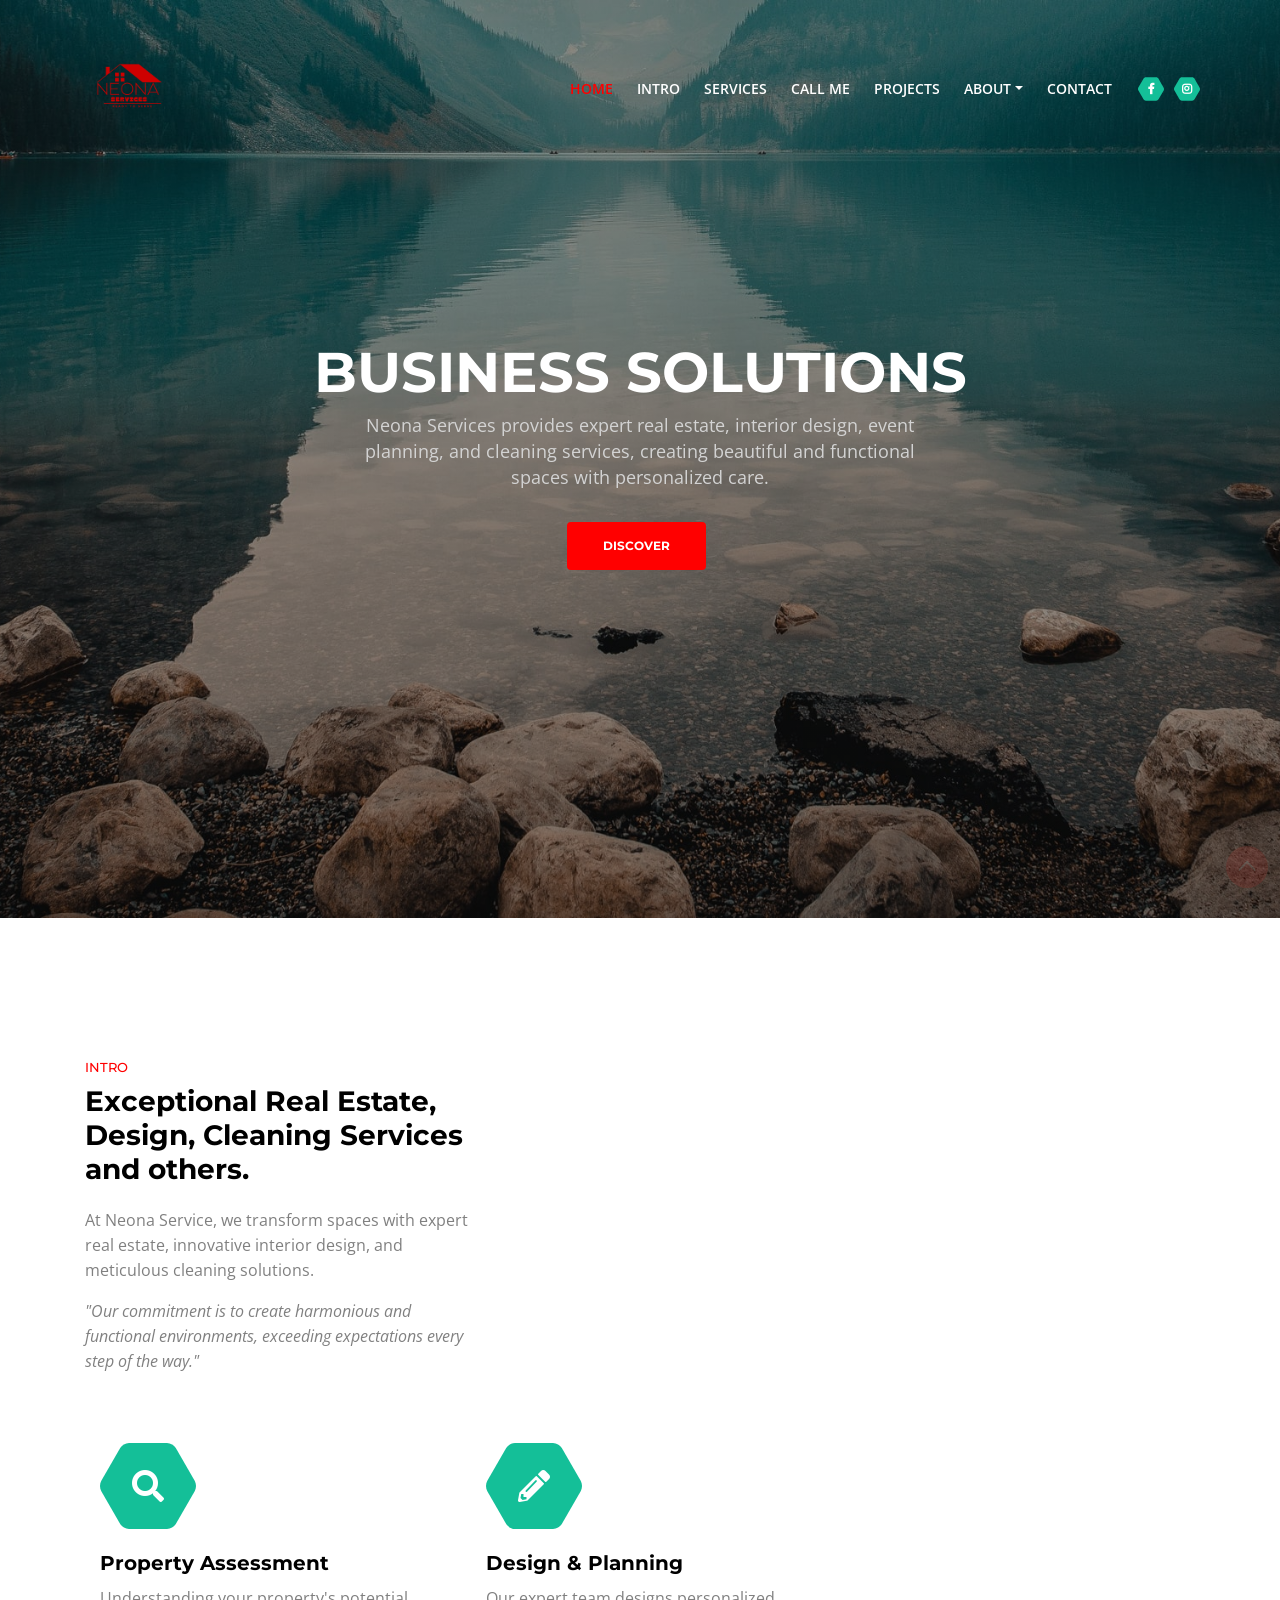
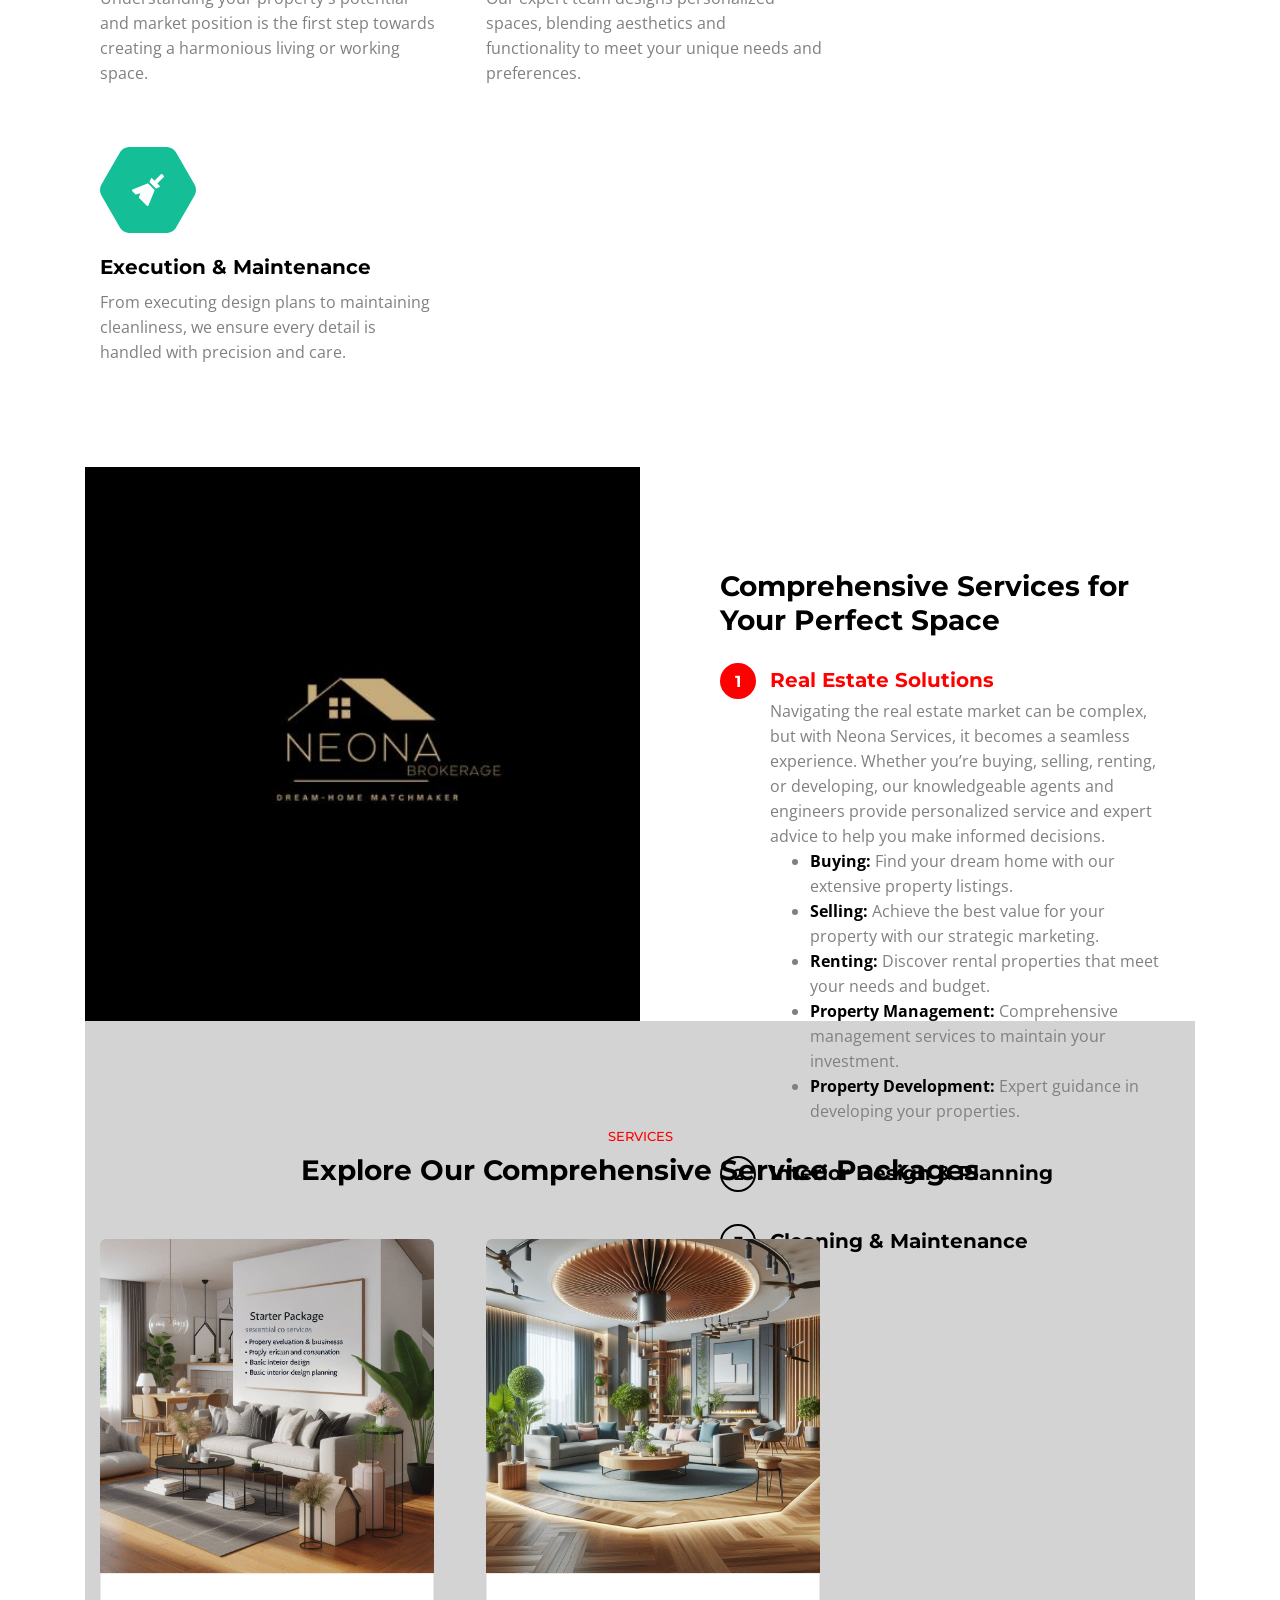
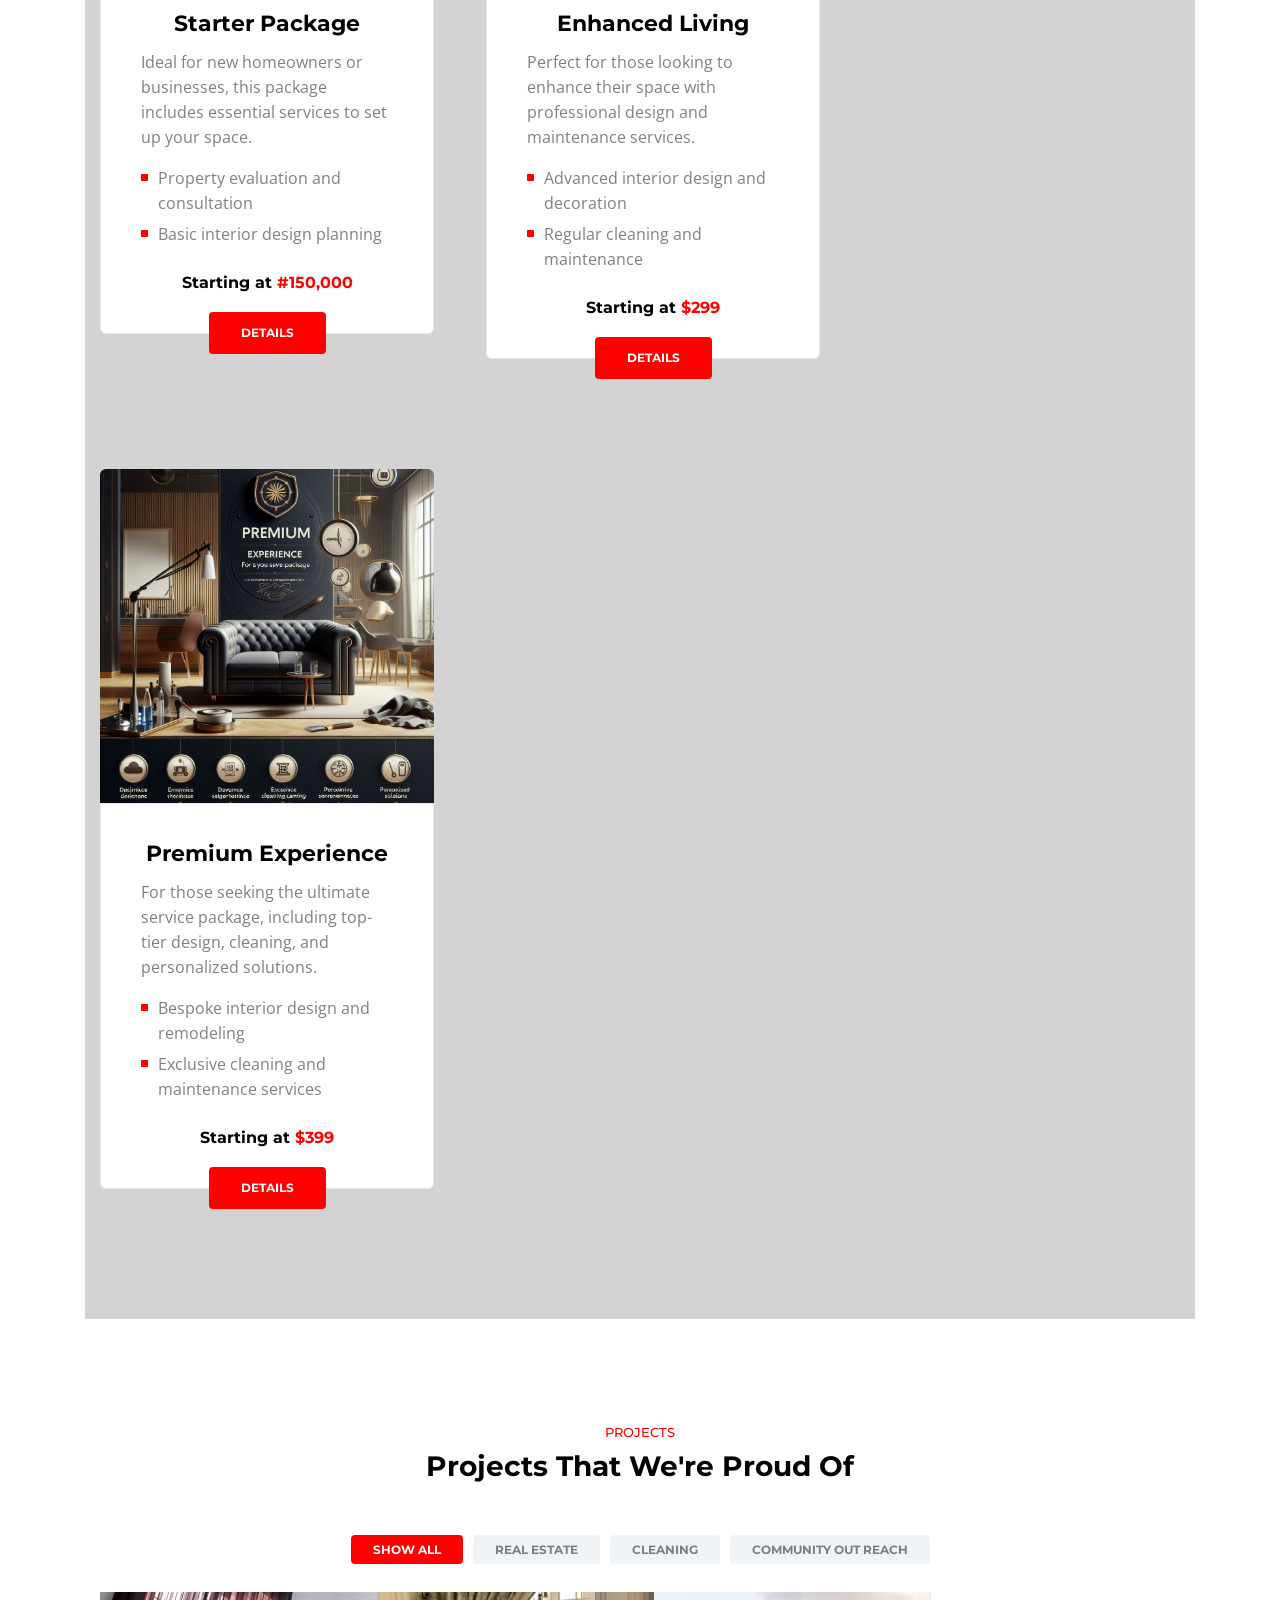
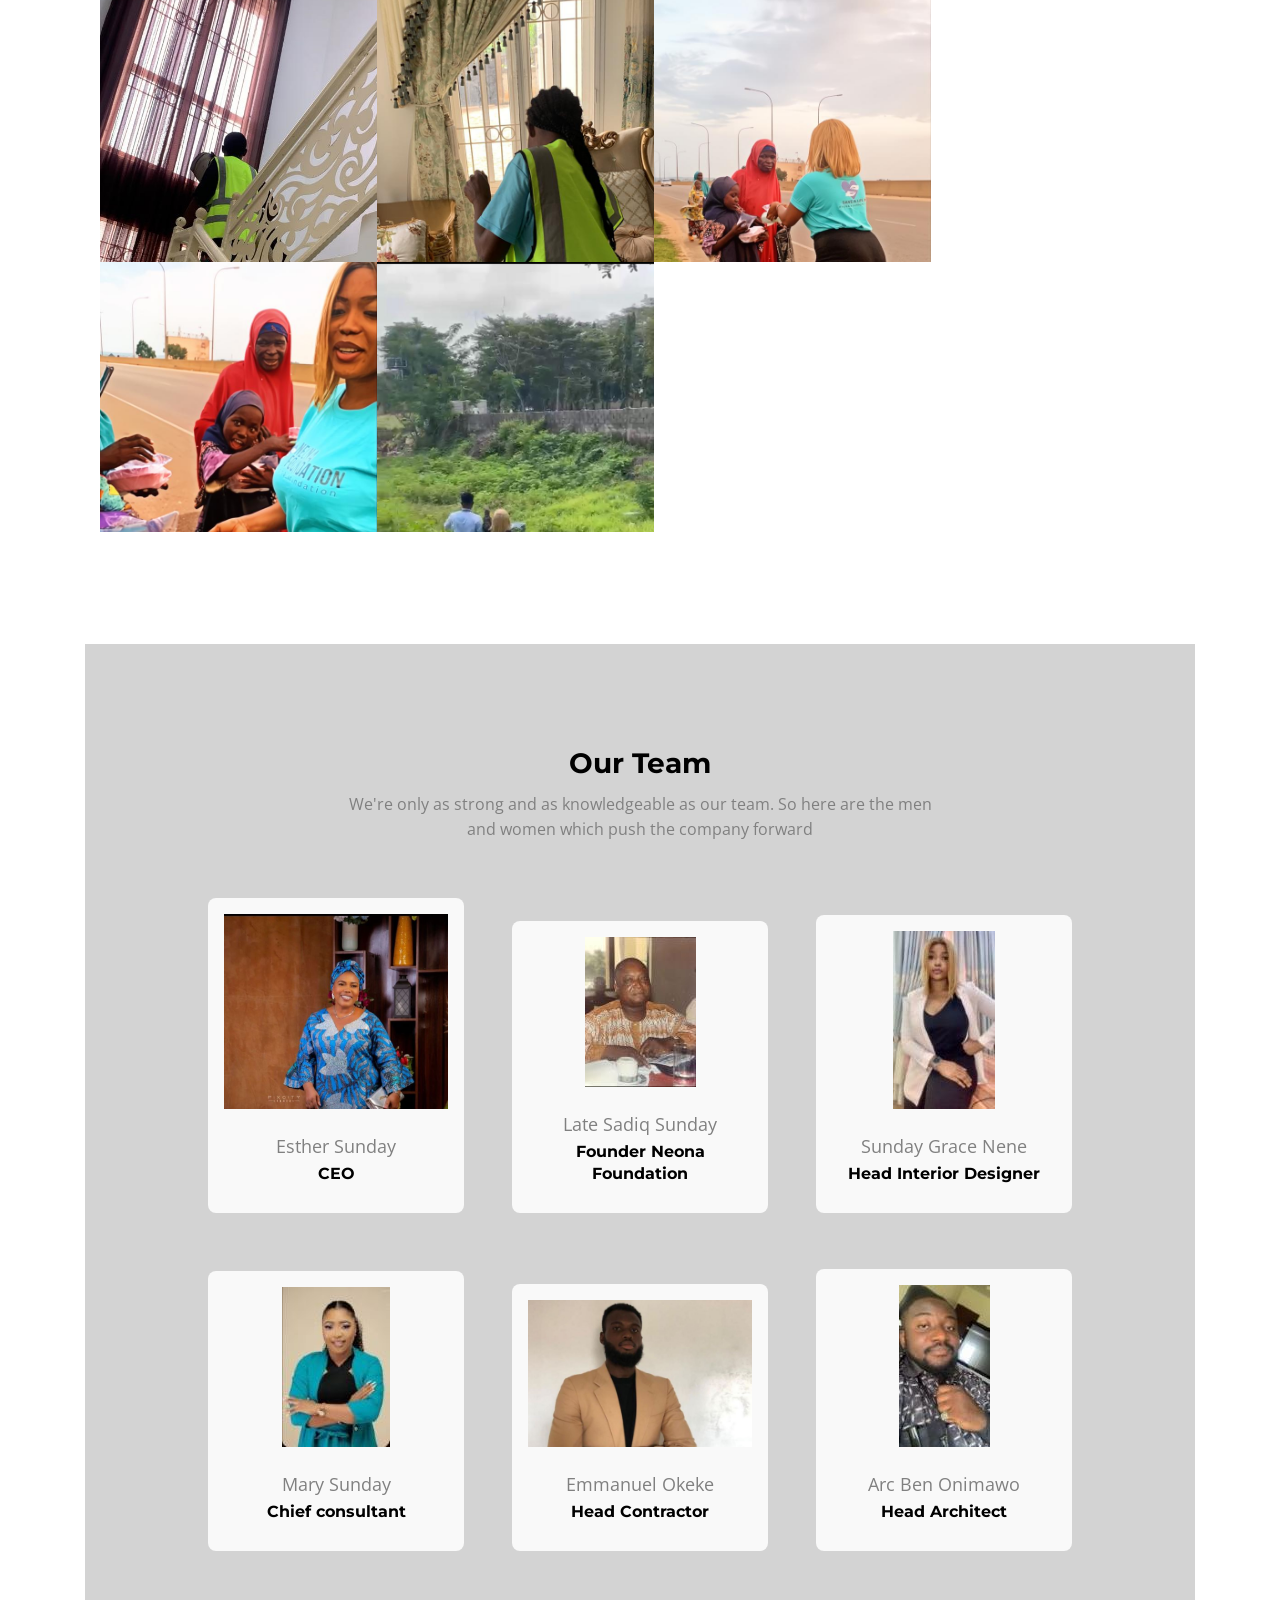
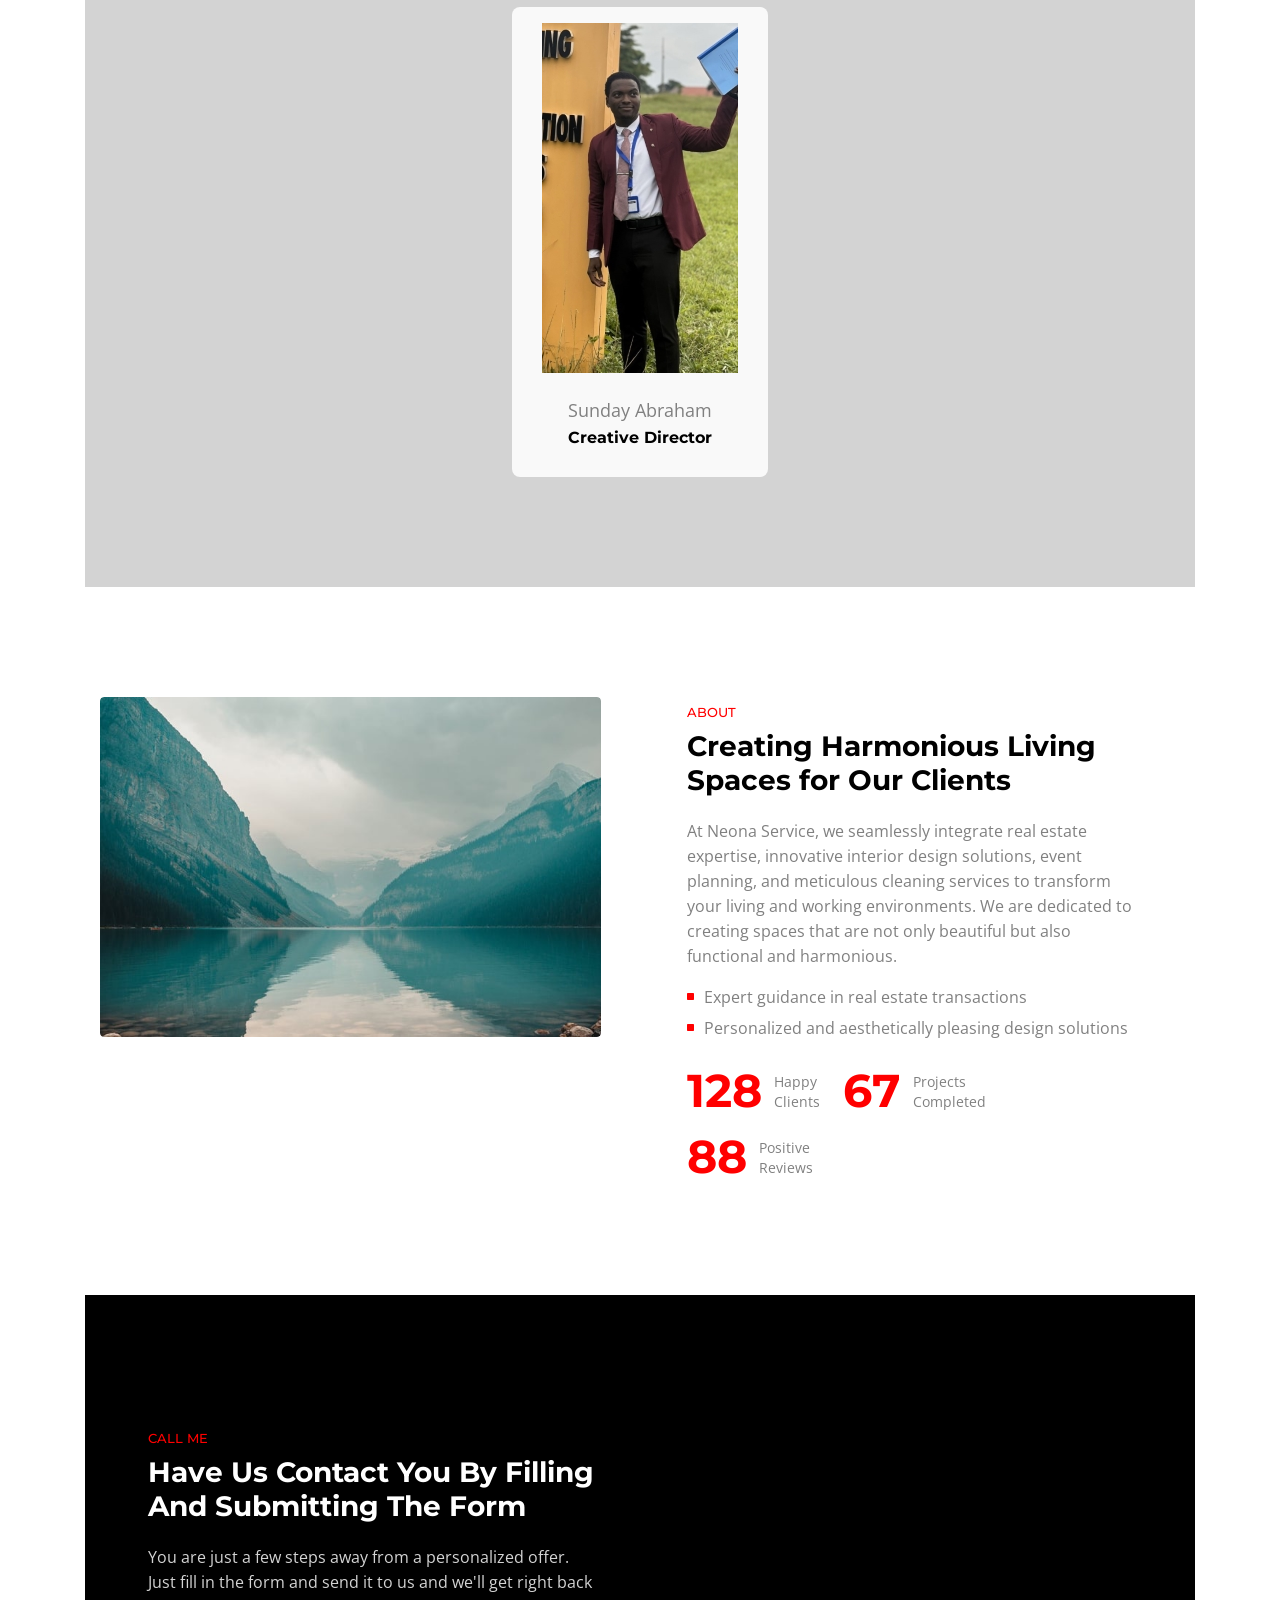
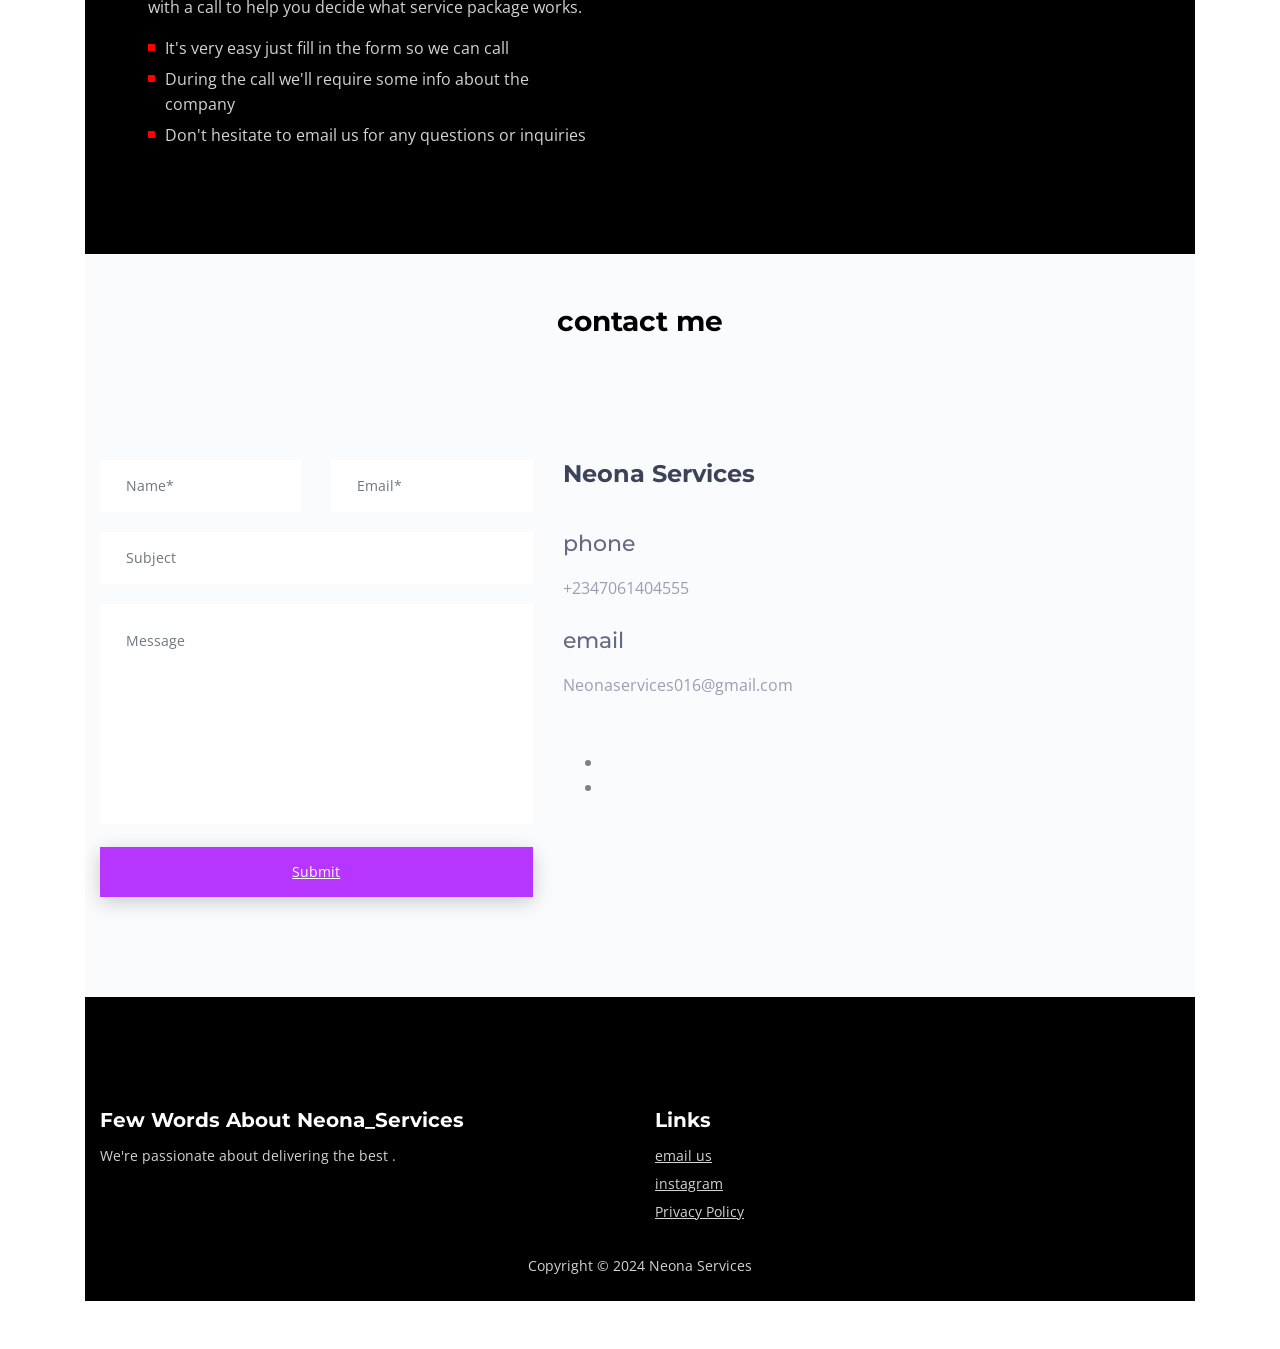
<file: index.html>
<!DOCTYPE html>
<html lang="en">
<head>
    <meta charset="utf-8">
    <meta name="viewport" content="width=device-width, initial-scale=1, shrink-to-fit=no">
    
    <!-- SEO Meta Tags -->
    <meta name="description" content="Neona services  is a business focused HTML landing page template built with Bootstrap to help you create lead generation websites for companies and their services.">
    <meta name="author" content="Inovatik">

    <!-- OG Meta Tags to improve the way the post looks when you share the page on LinkedIn, Facebook, Google+ -->
	<meta property="og:site_name" content="" /> <!-- website name -->
	<meta property="og:site" content="" /> <!-- website link -->
	<meta property="og:title" content=""/> <!-- title shown in the actual shared post -->
	<meta property="og:description" content="" /> <!-- description shown in the actual shared post -->
	<meta property="og:image" content="" /> <!-- image link, make sure it's jpg -->
	<meta property="og:url" content="" /> <!-- where do you want your post to link to -->
	<meta property="og:type" content="article" />

    <!-- Website Title -->
    <title>Neona services </title>
    
    <!-- Styles -->
    <link href="https://fonts.googleapis.com/css?family=Montserrat:500,700&display=swap&subset=latin-ext" rel="stylesheet">
    <link href="https://fonts.googleapis.com/css?family=Open+Sans:400,400i,600&display=swap&subset=latin-ext" rel="stylesheet">
    <link href="css/bootstrap.css" rel="stylesheet">
    <link href="css/fontawesome-all.css" rel="stylesheet">
    <link href="css/swiper.css" rel="stylesheet">
	<link href="css/magnific-popup.css" rel="stylesheet">
	<link href="styles.css" rel="stylesheet">
	
	<!-- Favicon  -->
    <link rel="icon" href="images/favicon.png">
</head>
<body data-spy="scroll" data-target=".fixed-top">
    
    <!-- Preloader -->
	<div class="spinner-wrapper">
        <div class="spinner">
            <div class="bounce1"></div>
            <div class="bounce2"></div>
            <div class="bounce3"></div>
        </div>
    </div>
    <!-- end of preloader -->
    

    <!-- Navbar -->
    <nav class="navbar navbar-expand-md navbar-dark navbar-custom fixed-top">
        <!-- Text Logo - Use this if you don't have a graphic logo -->
        <!-- <a class="navbar-brand logo-text page-scroll" href="index.html">Aria</a> -->

        <!-- Image Logo -->
        <a class="navbar-brand logo-image" href="index.html"><img src="images/logo.PNG" alt="alternative"></a>
        
        <!-- Mobile Menu Toggle Button -->
        <button class="navbar-toggler" type="button" data-toggle="collapse" data-target="#navbarsExampleDefault" aria-controls="navbarsExampleDefault" aria-expanded="false" aria-label="Toggle navigation">
            <span class="navbar-toggler-awesome fas fa-bars"></span>
            <span class="navbar-toggler-awesome fas fa-times"></span>
        </button>
        <!-- end of mobile menu toggle button -->

        <div class="collapse navbar-collapse" id="navbarsExampleDefault">
            <ul class="navbar-nav ml-auto">
                <li class="nav-item">
                    <a class="nav-link page-scroll" href="#header">HOME <span class="sr-only">(current)</span></a>
                </li>
                <li class="nav-item">
                    <a class="nav-link page-scroll" href="#intro">INTRO</a>
                </li>
                <li class="nav-item">
                    <a class="nav-link page-scroll" href="#services">SERVICES</a>
                </li>
                <li class="nav-item">
                    <a class="nav-link page-scroll" href="#callMe">CALL ME</a>
                </li>
                <li class="nav-item">
                    <a class="nav-link page-scroll" href="#projects">PROJECTS</a>
                </li>

                <!-- Dropdown Menu -->          
                <li class="nav-item dropdown">
                    <a class="nav-link dropdown-toggle page-scroll" href="#about" id="navbarDropdown" role="button" aria-haspopup="true" aria-expanded="false">ABOUT</a>
                    <div class="dropdown-menu" aria-labelledby="navbarDropdown">
                        <a class="dropdown-item" href="terms-conditions.html"><span class="item-text">TERMS CONDITIONS</span></a>
                        <div class="dropdown-items-divide-hr"></div>
                        <a class="dropdown-item" href="privacy-policy.html"><span class="item-text">PRIVACY POLICY</span></a>
                    </div>
                </li>
                <!-- end of dropdown menu -->

                <li class="nav-item">
                    <a class="nav-link page-scroll" href="#contact">CONTACT</a>
                </li>
            </ul>
            <span class="nav-item social-icons">
                <span class="fa-stack">
                    <a href="https://www.facebook.com/people/Neona_Services/100068895067256/?_rdc=2&_rdr">
                        <span class="hexagon"></span>
                        <i class="fab fa-facebook-f fa-stack-1x"></i>
                    </a>
                </span>
                <span class="fa-stack">
                    <a href="https://www.instagram.com/neonas.services?igsh=dzdvdjFwcGRibnMy">
                        <span class="hexagon"></span>
                        <i class="fab fa-instagram fa-stack-1x"></i>
                    </a>
                </span>
            </span>
        </div>
    </nav> <!-- end of navbar -->
    <!-- end of navbar -->


    <!-- Header -->
    <header id="header" class="header">
        <div class="header-content">
            <div class="container">
                <div class="row">
                    <div class="col-lg-12">
                        <div class="text-container">
                            <h1>BUSINESS <span id="js-rotating">SERVICES, SOLUTIONS</span></h1>
                            <p class="p-heading p-large">Neona Services provides expert real estate, interior design, event planning, and cleaning services, creating beautiful and functional spaces with personalized care.</p>
                            <a class="btn-solid-lg page-scroll" href="#intro">DISCOVER</a>
                        </div>
                    </div> <!-- end of col -->
                </div> <!-- end of row -->
            </div> <!-- end of container -->
        </div> <!-- end of header-content -->
    </header> <!-- end of header -->
    <!-- end of header -->


    <!-- Intro -->
<div id="intro" class="basic-1">
    <div class="container">
        <div class="row">
            <div class="col-lg-5">
                <div class="text-container">
                    <div class="section-title">INTRO</div>
                    <h2>Exceptional Real Estate, Design, Cleaning Services and others.</h2>
                    <p>At Neona Service, we transform spaces with expert real estate, innovative interior design, and meticulous cleaning solutions.</p>
                    <p class="testimonial-text">"Our commitment is to create harmonious and functional environments, exceeding expectations every step of the way."</p>
              
        </div> <!-- end of row -->
    </div> <!-- end of container -->
</div> <!-- end of basic-1 -->
<!-- end of intro -->

   <!-- Description -->
<div class="cards-1">
    <div class="container">
        <div class="row">
            <div class="col-lg-12">
                
                <!-- Card -->
                <div class="card">
                    <span class="fa-stack">
                        <span class="hexagon"></span>
                        <i class="fas fa-search fa-stack-1x"></i>
                    </span>
                    <div class="card-body">
                        <h4 class="card-title">Property Assessment</h4>
                        <p>Understanding your property's potential and market position is the first step towards creating a harmonious living or working space.</p>
                    </div>
                </div>
                <!-- end of card -->

                <!-- Card -->
                <div class="card">
                    <span class="fa-stack">
                        <span class="hexagon"></span>
                        <i class="fas fa-pencil-alt fa-stack-1x"></i>
                    </span>
                    <div class="card-body">
                        <h4 class="card-title">Design & Planning</h4>
                        <p>Our expert team designs personalized spaces, blending aesthetics and functionality to meet your unique needs and preferences.</p>
                    </div>
                </div>
                <!-- end of card -->

                <!-- Card -->
                <div class="card">
                    <span class="fa-stack">
                        <span class="hexagon"></span>
                        <i class="fas fa-broom fa-stack-1x"></i>
                    </span>
                    <div class="card-body">
                        <h4 class="card-title">Execution & Maintenance</h4>
                        <p>From executing design plans to maintaining cleanliness, we ensure every detail is handled with precision and care.</p>
                    </div>
                </div>
                <!-- end of card -->

            </div> <!-- end of col -->
        </div> <!-- end of row -->
    </div> <!-- end of container -->
</div> <!-- end of cards-1 -->
<!-- end of description -->

<!-- Details 1 -->
<div id="details" class="accordion">
    <div class="area-1">
    </div><!-- end of area-1 on same line and no space between comments to eliminate margin white space --><div class="area-2">

        <!-- Accordion -->
        <div class="accordion-container" id="accordionOne">
            <h2>Comprehensive Services for Your Perfect Space</h2>

            <!-- Real Estate Solutions -->
            <div class="item">
                <div id="headingOne">
                    <span data-toggle="collapse" data-target="#collapseOne" aria-expanded="true" aria-controls="collapseOne" role="button">
                        <span class="circle-numbering">1</span><span class="accordion-title">Real Estate Solutions</span>
                    </span>
                </div>
                <div id="collapseOne" class="collapse show" aria-labelledby="headingOne" data-parent="#accordionOne">
                    <div class="accordion-body">
                        Navigating the real estate market can be complex, but with Neona Services, it becomes a seamless experience. Whether you’re buying, selling, renting, or developing, our knowledgeable agents and engineers provide personalized service and expert advice to help you make informed decisions.
                        <ul>
                            <li><strong>Buying:</strong> Find your dream home with our extensive property listings.</li>
                            <li><strong>Selling:</strong> Achieve the best value for your property with our strategic marketing.</li>
                            <li><strong>Renting:</strong> Discover rental properties that meet your needs and budget.</li>
                            <li><strong>Property Management:</strong> Comprehensive management services to maintain your investment.</li>
                            <li><strong>Property Development:</strong> Expert guidance in developing your properties.</li>
                        </ul>
                    </div>
                </div>
            </div> <!-- end of item -->

            <!-- Interior Design & Planning -->
            <div class="item">
                <div id="headingTwo">
                    <span class="collapsed" data-toggle="collapse" data-target="#collapseTwo" aria-expanded="false" aria-controls="collapseTwo" role="button">
                        <span class="circle-numbering">2</span><span class="accordion-title">Interior Design & Planning</span>
                    </span>
                </div>
                <div id="collapseTwo" class="collapse" aria-labelledby="headingTwo" data-parent="#accordionOne">
                    <div class="accordion-body">
                        Discover the art of transforming spaces with our expert interior design services. Our talented designers work closely with you to bring your vision to life, from concept development to final installation, creating environments that are both functional and aesthetically pleasing.
                        <ul>
                            <li><strong>In-house Consultation:</strong> Personalized design consultation to understand your needs.</li>
                            <li><strong>2D-3D Rendering:</strong> Visualize your space with advanced rendering techniques.</li>
                            <li><strong>Decoration, Restoration, and Installation:</strong> Tailored services to enhance your space.</li>
                        </ul>
                    </div>
                </div>
            </div> <!-- end of item -->

            <!-- Cleaning & Maintenance -->
            <div class="item">
                <div id="headingThree">
                    <span class="collapsed" data-toggle="collapse" data-target="#collapseThree" aria-expanded="false" aria-controls="collapseThree" role="button">
                        <span class="circle-numbering">3</span><span class="accordion-title">Cleaning & Maintenance</span>
                    </span>
                </div>
                <div id="collapseThree" class="collapse" aria-labelledby="headingThree" data-parent="#accordionOne">
                    <div class="accordion-body">
                        A clean space is a happy space. Neona Service offers comprehensive cleaning and maintenance solutions to keep your spaces pristine and inviting.
                        <ul>
                            <li><strong>Residential Cleaning:</strong> Keeping your home clean and comfortable.</li>
                            <li><strong>Commercial Cleaning:</strong> Professional cleaning for offices, retail spaces, and more.</li>
                            <li><strong>Deep Cleaning:</strong> Thorough cleaning services for a spotless environment.</li>
                            <li><strong>Move-In/Move-Out Cleaning:</strong> Ensuring a clean transition for new or former tenants.</li>
                        </ul>
                    </div>
                </div>
            </div> <!-- end of item -->

        </div> <!-- end of accordion-container -->
        <!-- end of accordion -->

    </div> <!-- end of area-2 -->
</div> <!-- end of accordion -->
<!-- end of details 1 -->




   <!-- Services -->
<div id="services" class="cards-2">
    <div class="container">
        <div class="row">
            <div class="col-lg-12">
                <div class="section-title">SERVICES</div>
                <h2>Explore Our Comprehensive Service Packages</h2>
            </div> <!-- end of col -->
        </div> <!-- end of row -->
        <div class="row">
            <div class="col-lg-12">
                
                <!-- Card -->
                <div class="card">
                    <div class="card-image">
                        <img class="img-fluid" src="images/starter.png" alt="alternative">
                    </div>
                    <div class="card-body">
                        <h3 class="card-title">Starter Package</h3>
                        <p>Ideal for new homeowners or businesses, this package includes essential services to set up your space.</p>
                        <ul class="list-unstyled li-space-lg">
                            <li class="media">
                                <i class="fas fa-square"></i>
                                <div class="media-body">Property evaluation and consultation</div>
                            </li>
                            <li class="media">
                                <i class="fas fa-square"></i>
                                <div class="media-body">Basic interior design planning</div>
                            </li>
                        </ul>
                        <p class="price">Starting at <span>#150,000</span></p>
                    </div>
                    <div class="button-container">
                        <a class="btn-solid-reg page-scroll" href="#callMe">DETAILS</a>
                    </div> <!-- end of button-container -->
                </div>
                <!-- end of card -->

                <!-- Card -->
                <div class="card">
                    <div class="card-image">
                        <img class="img-fluid" src="images/enhance.png" alt="alternative">
                    </div>
                    <div class="card-body">
                        <h3 class="card-title">Enhanced Living</h3>
                        <p>Perfect for those looking to enhance their space with professional design and maintenance services.</p>
                        <ul class="list-unstyled li-space-lg">
                            <li class="media">
                                <i class="fas fa-square"></i>
                                <div class="media-body">Advanced interior design and decoration</div>
                            </li>
                            <li class="media">
                                <i class="fas fa-square"></i>
                                <div class="media-body">Regular cleaning and maintenance</div>
                            </li>
                        </ul>
                        <p class="price">Starting at <span>$299</span></p>
                    </div>
                    <div class="button-container">
                        <a class="btn-solid-reg page-scroll" href="#callMe">DETAILS</a>
                    </div> <!-- end of button-container -->
                </div>
                <!-- end of card -->

                <!-- Card -->
                <div class="card">
                    <div class="card-image">
                        <img class="img-fluid" src="images/premium.png" alt="alternative">
                    </div>
                    <div class="card-body">
                        <h3 class="card-title">Premium Experience</h3>
                        <p>For those seeking the ultimate service package, including top-tier design, cleaning, and personalized solutions.</p>
                        <ul class="list-unstyled li-space-lg">
                            <li class="media">
                                <i class="fas fa-square"></i>
                                <div class="media-body">Bespoke interior design and remodeling</div>
                            </li>
                            <li class="media">
                                <i class="fas fa-square"></i>
                                <div class="media-body">Exclusive cleaning and maintenance services</div>
                            </li>
                        </ul>
                        <p class="price">Starting at <span>$399</span></p>
                    </div>
                    <div class="button-container">
                        <a class="btn-solid-reg page-scroll" href="#callMe">DETAILS</a>
                    </div> <!-- end of button-container -->
                </div>
                <!-- end of card -->

            </div> <!-- end of col -->
        </div> <!-- end of row -->
    </div> <!-- end of container -->
</div> <!-- end of cards-2 -->
<!-- end of services -->






    <!-- Projects -->
	<div id="projects" class="filter">
		<div class="container">
            <div class="row">
                <div class="col-lg-12">
                    <div class="section-title">PROJECTS</div>
                    <h2>Projects That We're Proud Of</h2>
                </div> <!-- end of col -->
            </div> <!-- end of row -->
            <div class="row">
                <div class="col-lg-12">
                    <!-- Filter -->
                    <div class="button-group filters-button-group">
                        <a class="button is-checked" data-filter="*"><span>SHOW ALL</span></a>
                        <a class="button" data-filter=".design"><span>REAL ESTATE</span></a>
                        <a class="button" data-filter=".development"><span>CLEANING</span></a>
                        <a class="button" data-filter=".marketing"><span>COMMUNITY OUT REACH</span></a>
                    </div> <!-- end of button group -->
                    <div class="grid">
                        <div class="element-item development">
                            <a class="popup-with-move-anim" href="#project-1"><div class="element-item-overlay"><span>Cleaning</span></div><img src="images/project1.jpg" alt="alternative"></a>
                        </div>
                        <div class="element-item development">
                            <a class="popup-with-move-anim" href="#project-2"><div class="element-item-overlay"><span>Cleaning</span></div><img src="images/projecct2_clean.jpg" alt="alternative"></a>
                        </div>
                        <div class="element-item design development marketing">
                            <a class="popup-with-move-anim" href="#project-3"><div class="element-item-overlay"><span>Community Outreach</span></div><img src="images/project3_reachout.jpg" alt="alternative"></a>
                        </div>
                        <div class="element-item design development marketing">
                            <a class="popup-with-move-anim" href="#project-4"><div class="element-item-overlay"><span>Community Outreach</span></div><img src="images/project4_community_reachot.jpg" alt="alternative"></a>
                        </div>
                        <div class="element-item design development marketing seo">
                            <a class="popup-with-move-anim" href="#project-5"><div class="element-item-overlay"><span>Real Estates</span></div><img src="images/project5_land.jpg" alt="alternative"></a>
                        </div>
                      
                    </div> <!-- end of grid -->
                    <!-- end of filter -->
                    
                </div> <!-- end of col -->
            </div> <!-- end of row -->
		</div> <!-- end of container -->
    </div> <!-- end of filter -->
    <!-- end of projects -->


    <!-- Project Lightboxes -->
    <!-- Lightbox -->
    <div id="project-1" class="lightbox-basic zoom-anim-dialog mfp-hide">
        <div class="row">
            <button title="Close (Esc)" type="button" class="mfp-close x-button">×</button>
            <div class="col-lg-8">
                <img class="img-fluid" src="images/project1.jpg" alt="alternative">
            </div> <!-- end of col -->
            <div class="col-lg-4">
                <h3>Cleaning</h3>
                <hr class="line-heading">
                <h6>Strategy Development</h6>
                <p>Need cleaning in your offices, homes or infastructure? Neona Services will help you and meet your current needs</p>
                <p>By offering the best professional services and quality products in the market at affordable rates. Don't hesitate and get in touch with us.</p>
                <a class="btn-outline-reg mfp-close as-button" href="#projects">BACK</a> 
            </div> <!-- end of col -->
        </div> <!-- end of row -->
    </div> <!-- end of lightbox-basic -->
    <!-- end of lightbox -->

    <!-- Lightbox -->
    <div id="project-2" class="lightbox-basic zoom-anim-dialog mfp-hide">
        <div class="row">
            <button title="Close (Esc)" type="button" class="mfp-close x-button">×</button>
            <div class="col-lg-8">
                <img class="img-fluid" src="images/projecct2_clean.jpg" alt="alternative">
            </div> <!-- end of col -->
            <div class="col-lg-4">
                <h3>Cleaning</h3>
                <hr class="line-heading">
                <h6>Strategy Development</h6>
                <p>Need cleaning in your offices, homes or infastructure? Neona Services will help you and meet your current needs</p>
                <p>By offering the best professional services and quality products in the market at affordable rates. Don't hesitate and get in touch with us.</p>
                <a class="btn-outline-reg mfp-close as-button" href="#projects">BACK</a> 
            </div> <!-- end of col -->
        </div> <!-- end of row -->
    </div> <!-- end of lightbox-basic -->
    <!-- end of lightbox -->


    <!-- Lightbox -->
    <div id="project-3" class="lightbox-basic zoom-anim-dialog mfp-hide">
        <div class="row">
            <button title="Close (Esc)" type="button" class="mfp-close x-button">×</button>
            <div class="col-lg-8">
                <img class="img-fluid" src="images/project3_reachout.jpg" alt="alternative">
            </div> <!-- end of col -->
            <div class="col-lg-4">
                <h3>Community Outreach</h3>
                <hr class="line-heading">
                <h6>Strategy Development</h6>
                <p>Need a solid foundation for community service for your company? or you intend to do so your self or in small gathering? Neona Services will help you mangage and take care of it excellently</p>
                <p>By offering the best professional services and good and social staffs. Don't hesitate and get in touch with us.</p>
                 <a class="btn-outline-reg mfp-close as-button" href="#projects">BACK</a> 
            </div> <!-- end of col -->
        </div> <!-- end of row -->
    </div> <!-- end of lightbox-basic -->
    <!-- end of lightbox -->

    <!-- Lightbox -->
    <div id="project-4" class="lightbox-basic zoom-anim-dialog mfp-hide">
        <div class="row">
            <button title="Close (Esc)" type="button" class="mfp-close x-button">×</button>
            <div class="col-lg-8">
                <img class="img-fluid" src="images/project4_community_reachot.jpg" alt="alternative">
            </div> <!-- end of col -->
            <div class="col-lg-4">
                <h3>Community Outreach</h3>
                <hr class="line-heading">
                <h6>Strategy Development</h6>
                <p>Need a solid foundation for community service for your company? or you intend to do so your self or in small gathering? Neona Services will help you mangage and take care of it excellently</p>
                <p>By offering the best professional services and good and social staffs. Don't hesitate and get in touch with us.</p>
                 <a class="btn-outline-reg mfp-close as-button" href="#projects">BACK</a> 
            </div> <!-- end of col -->
        </div> <!-- end of row -->
    </div> <!-- end of lightbox-basic -->
    <!-- end of lightbox -->

    

    <!-- Lightbox -->
    <div id="project-5" class="lightbox-basic zoom-anim-dialog mfp-hide">
        <div class="row">
            <button title="Close (Esc)" type="button" class="mfp-close x-button">×</button>
            <div class="col-lg-8">
                <img class="img-fluid" src="images/project5_land.jpg" alt="Real Estate">
            </div> <!-- end of col -->
            <div class="col-lg-4">
                <h3>Real Estate Solutions</h3>
                <hr class="line-heading">
                <h6>Your Path to Property Success</h6>
                <p>Looking to buy, sell, or develop real estate? Neona Services provides expert guidance to help you navigate the market with confidence.</p>
                <p>We offer personalized services tailored to your needs, ensuring that you achieve the best outcomes for your property investments. Get in touch with us today to start your real estate journey.</p>
                <a class="btn-outline-reg mfp-close as-button" href="#projects">BACK</a> 
            </div> <!-- end of col -->
        </div> <!-- end of row -->
    </div> <!-- end of lightbox-basic -->
    <!-- end of lightbox -->


 

    <!-- Team -->
    <div class="basic-2">
        <div class="container">
            <div class="row">
                <div class="col-lg-12">
                    <h2>Our Team </h2>
                    <p class="p-heading">We're only as strong and as knowledgeable as our team. So here are the men and women which push the company forward</p>
                </div> <!-- end of col -->
            </div> <!-- end of row -->
            <div class="row">
                <div class="col-lg-12">

                    <!-- Team Member -->
                    <div class="team-member">
                        <div class="image-wrapper">
                            <img class="img-fluid" src="images/ceo.jpg" alt="alternative">
                        </div> <!-- end of image-wrapper -->
                        <p class="p-large">Esther Sunday</p>
                        <p class="job-title">CEO</p>
                    </div> <!-- end of team-member -->
                    <!-- end of team member -->

                    <!-- Team Member -->
                    <div class="team-member">
                        <div class="image-wrapper">
                            <img class="img-fluid" src="images/founder.jpg" alt="alternative">
                        </div> <!-- end of image wrapper -->
                        <p class="p-large">Late Sadiq Sunday</p>
                        <p class="job-title">Founder Neona Foundation</p>
                        
                    </div> <!-- end of team-member -->
                    <!-- end of team member -->

                    <!-- Team Member -->
                    <div class="team-member">
                        <div class="image-wrapper">
                            <img class="img-fluid" src="images/head_interior_designer.jpg" alt="alternative">
                        </div> <!-- end of image wrapper -->
                        <p class="p-large"> Sunday Grace Nene</p>
                        <p class="job-title">Head Interior Designer</p>
                        
                    </div> <!-- end of team-member -->
                    <!-- end of team member -->

                    <!-- Team Member -->
                    <div class="team-member">
                        <div class="image-wrapper">
                            <img class="img-fluid" src="images/head_consultant.jpg" alt="alternative">
                        </div> <!-- end of image wrapper -->
                        <p class="p-large">Mary Sunday</p>
                        <p class="job-title">Chief consultant</p>
                        
                    </div> <!-- end of team-member -->
                    <!-- end of team member -->

                     <!-- Team Member -->
                     <div class="team-member">
                        <div class="image-wrapper">
                            <img class="img-fluid" src="images/head_contractor.jpg" alt="alternative">
                        </div> <!-- end of image wrapper -->
                        <p class="p-large">Emmanuel Okeke</p>
                        <p class="job-title">Head Contractor
                        </p>
                        
                    </div> <!-- end of team-member -->
                    <!-- end of team member -->
                     
                      <!-- Team Member -->
                    <div class="team-member">
                        <div class="image-wrapper">
                            <img class="img-fluid" src="images/head_architect.jpg" alt="alternative">
                        </div> <!-- end of image wrapper -->
                        <p class="p-large">Arc Ben Onimawo</p>
                        <p class="job-title">Head Architect
                        </p>
                        
                    </div> <!-- end of team-member -->
                    <!-- end of team member -->
                     
                      <!-- Team Member -->
                      <div class="team-member">
                        <div class="image-wrapper">
                            <img class="img-fluid" src="images/abraha.jpg" alt="alternative">
                        </div> <!-- end of image wrapper -->
                        <p class="p-large">Sunday Abraham</p>
                        <p class="job-title">Creative Director
                        </p>
                        
                    </div> <!-- end of team-member -->
                    <!-- end of team member -->

                </div> <!-- end of col -->
            </div> <!-- end of row -->
        </div> <!-- end of container -->
    </div> <!-- end of basic-2 -->
    <!-- end of team -->



<!-- About -->
<div id="about" class="counter">
    <div class="container">
        <div class="row">
            <div class="col-lg-5 col-xl-6">
                <div class="image-container">
                    <img class="img-fluid" src="images/about.jpg" alt="alternative">
                </div> <!-- end of image-container -->
            </div> <!-- end of col -->
            <div class="col-lg-7 col-xl-6">
                <div class="text-container">
                    <div class="section-title">ABOUT</div>
                    <h2>Creating Harmonious Living Spaces for Our Clients</h2>
                    <p>At Neona Service, we seamlessly integrate real estate expertise, innovative interior design solutions, event planning, and meticulous cleaning services to transform your living and working environments. We are dedicated to creating spaces that are not only beautiful but also functional and harmonious.</p>
                    <ul class="list-unstyled li-space-lg">
                        <li class="media">
                            <i class="fas fa-square"></i>
                            <div class="media-body">Expert guidance in real estate transactions</div>
                        </li>
                        <li class="media">
                            <i class="fas fa-square"></i>
                            <div class="media-body">Personalized and aesthetically pleasing design solutions</div>
                        </li>
                    </ul>

                    <!-- Counter -->
                    <div id="counter">
                        <div class="cell">
                            <div class="counter-value number-count" data-count="231">1</div>
                            <div class="counter-info">Happy<br>Clients</div>
                        </div>
                        <div class="cell">
                            <div class="counter-value number-count" data-count="121">1</div>
                            <div class="counter-info">Projects<br>Completed</div>
                        </div>
                        <div class="cell">
                            <div class="counter-value number-count" data-count="159">1</div>
                            <div class="counter-info">Positive<br>Reviews</div>
                        </div>
                    </div>
                    <!-- end of counter -->

                </div> <!-- end of text-container -->      
            </div> <!-- end of col -->
        </div> <!-- end of row -->
    </div> <!-- end of container -->
</div> <!-- end of counter -->
<!-- end of about -->


    <!-- Call Me -->
    <div id="callMe" class="form-1">
        <div class="container">
            <div class="row">
                <div class="col-lg-6">
                    <div class="text-container">
                        <div class="section-title">CALL ME</div>
                        <h2 class="white">Have Us Contact You By Filling And Submitting The Form</h2>
                        <p class="white">You are just a few steps away from a personalized offer. Just fill in the form and send it to us and we'll get right back with a call to help you decide what service package works.</p>
                        <ul class="list-unstyled li-space-lg white">
                            <li class="media">
                                <i class="fas fa-square"></i>
                                <div class="media-body">It's very easy just fill in the form so we can call</div>
                            </li>
                            <li class="media">
                                <i class="fas fa-square"></i>
                                <div class="media-body">During the call we'll require some info about the company</div>
                            </li>
                            <li class="media">
                                <i class="fas fa-square"></i>
                                <div class="media-body">Don't hesitate to email us for any questions or inquiries</div>
                            </li>
                        </ul>
                    </div>
                </div> <!-- end of col -->
                <div class="col-lg-6">
                   
                    
                    
                </div> <!-- end of col -->
            </div> <!-- end of row -->
        </div> <!-- end of container -->
    </div> <!-- end of form-1 -->
    <!-- end of call me -->
    <!--contact start -->
		<section id="contact" class="contact">
			<div class="section-heading text-center">
				<h2>contact me</h2>
			</div>
			<div class="container">
				<div class="contact-content">
					<div class="row">
						<div class="col-md-offset-1 col-md-5 col-sm-6">
							<div class="single-contact-box">
								<div class="contact-form">
									<form>
										<div class="row">
											<div class="col-sm-6 col-xs-12">
												<div class="form-group">
												  <input type="text" class="form-control" id="name" placeholder="Name*" name="name">
												</div><!--/.form-group-->
											</div><!--/.col-->
											<div class="col-sm-6 col-xs-12">
												<div class="form-group">
													<input type="email" class="form-control" id="email" placeholder="Email*" name="email">
												</div><!--/.form-group-->
											</div><!--/.col-->
										</div><!--/.row-->
										<div class="row">
											<div class="col-sm-12">
												<div class="form-group">
													<input type="text" class="form-control" id="subject" placeholder="Subject" name="subject">
												</div><!--/.form-group-->
											</div><!--/.col-->
										</div><!--/.row-->
										<div class="row">
											<div class="col-sm-12">
												<div class="form-group">
													<textarea class="form-control" rows="8" id="comment" placeholder="Message" ></textarea>
												</div><!--/.form-group-->
											</div><!--/.col-->
										</div><!--/.row-->
										<div class="row">
											<div class="col-sm-12">
												<div class="single-contact-btn">
													<a class="contact-btn" href="mailto:godwinsunday11223@gmail.com" role="button">submit</a>
												</div><!--/.single-single-contact-btn-->
											</div><!--/.col-->
										</div><!--/.row-->
									</form><!--/form-->
								</div><!--/.contact-form-->
							</div><!--/.single-contact-box-->
						</div><!--/.col-->
						<div class="col-md-offset-1 col-md-5 col-sm-6">
							<div class="single-contact-box">
								<div class="contact-adress">
									<div class="contact-add-head">
										<h3>Neona Services</h3>
					
									</div>
									<div class="contact-add-info">
										<div class="single-contact-add-info">
											<h3>phone</h3>
											<p>+2347061404555
                                            </p>
										</div>
										<div class="single-contact-add-info">
											<h3>email</h3>
											<p>Neonaservices016@gmail.com</p>
										</div>
									</div>
								</div><!--/.contact-adress-->
								<div class="hm-foot-icon">
									<ul>
										
										<li><a href="https://www.linkedin.com/in/abraham-sunday-0b63051b3/"><i class="fa fa-linkedin"></i></a></li><!--/li-->
										<li><a href="https://wa.me/+2348131482071"><i class="fa fa-whatsapp"></i></a></li><!--/li-->
									</ul><!--/ul-->
								</div><!--/.hm-foot-icon-->
							</div><!--/.single-contact-box-->
						</div><!--/.col-->
					</div><!--/.row-->
				</div><!--/.contact-content-->
			</div><!--/.container-->

		</section><!--/.contact-->
		<!--contact end -->


    <!-- Footer -->
    <div class="footer">
        <div class="container">
            <div class="row">
                <div class="col-md-6">
                    <div class="text-container about">
                        <h4>Few Words About Neona_Services</h4>
                        <p class="white">We're passionate about delivering the best .</p>
                    </div> <!-- end of text-container -->
                </div> <!-- end of col -->
                <div class="col-md-2">
                    <div class="text-container">
                        <h4>Links</h4>
                        <ul class="list-unstyled li-space-lg white">
                            <li>
                                <a class="white" href="Neonaservices016@gmail.com">email us</a>
                            </li>
                            <li>
                                <a class="white" href="https://www.instagram.com/neonas.services">instagram</a>
                            </li>
                            <li>
                                <a class="white" href="privacy-policy.html">Privacy Policy</a>
                            </li>
                        </ul>
                    </div> <!-- end of text-container -->
                </div> <!-- end of col -->

            </div> <!-- end of row -->
        </div> <!-- end of container -->
    </div> <!-- end of footer -->  
    <!-- end of footer -->


    <!-- Copyright -->
    <div class="copyright">
        <div class="container">
            <div class="row">
                <div class="col-lg-12">
                    <p class="p-small">Copyright © 2024 Neona Services</p>
                </div> <!-- end of col -->
            </div> <!-- enf of row -->
        </div> <!-- end of container -->
    </div> <!-- end of copyright --> 
    <!-- end of copyright -->
    
    	
    <!-- Scripts -->
    <script src="js/jquery.min.js"></script> <!-- jQuery for Bootstrap's JavaScript plugins -->
    <script src="js/popper.min.js"></script> <!-- Popper tooltip library for Bootstrap -->
    <script src="js/bootstrap.min.js"></script> <!-- Bootstrap framework -->
    <script src="js/jquery.easing.min.js"></script> <!-- jQuery Easing for smooth scrolling between anchors -->
    <script src="js/swiper.min.js"></script> <!-- Swiper for image and text sliders -->
    <script src="js/jquery.magnific-popup.js"></script> <!-- Magnific Popup for lightboxes -->
    <script src="js/morphext.min.js"></script> <!-- Morphtext rotating text in the header -->
    <script src="js/isotope.pkgd.min.js"></script> <!-- Isotope for filter -->
    <script src="js/validator.min.js"></script> <!-- Validator.js - Bootstrap plugin that validates forms -->
    <script src="js/scripts.js"></script> <!-- Custom scripts -->
</body>
</html>
</file>
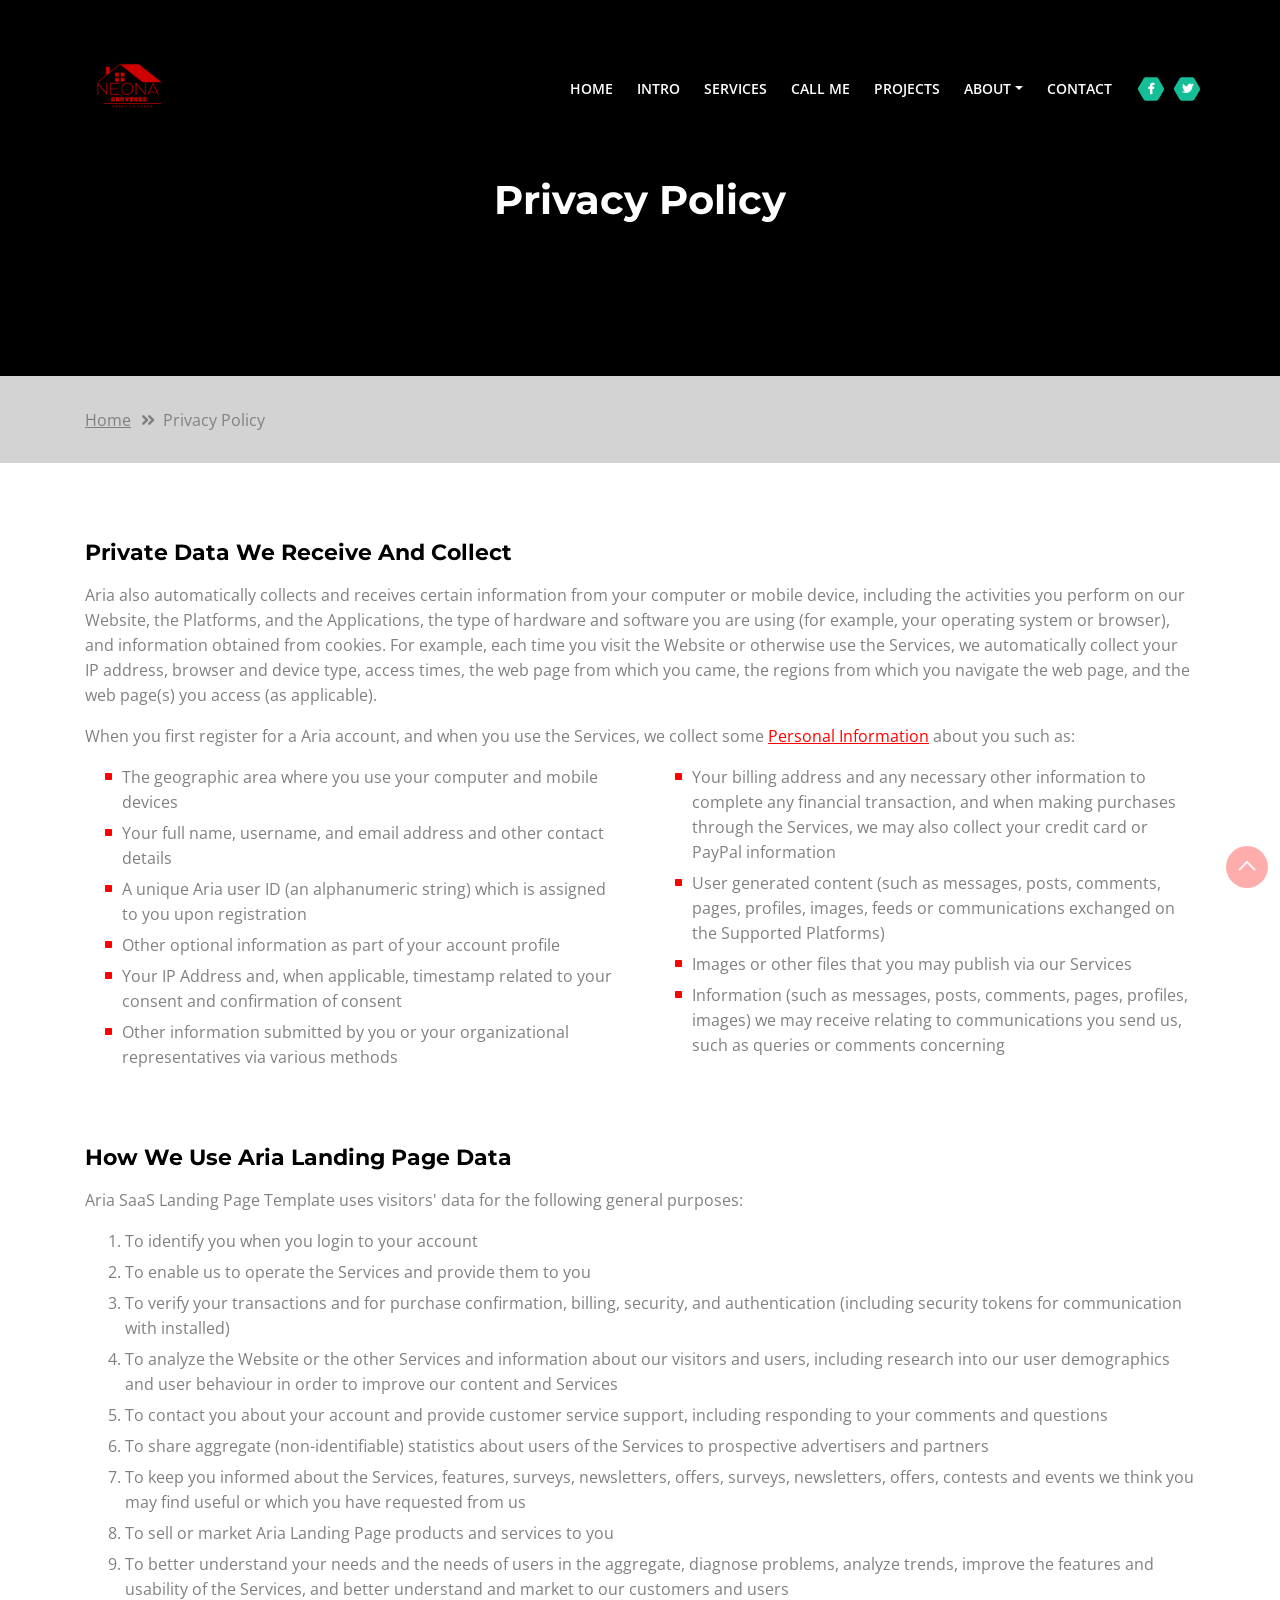
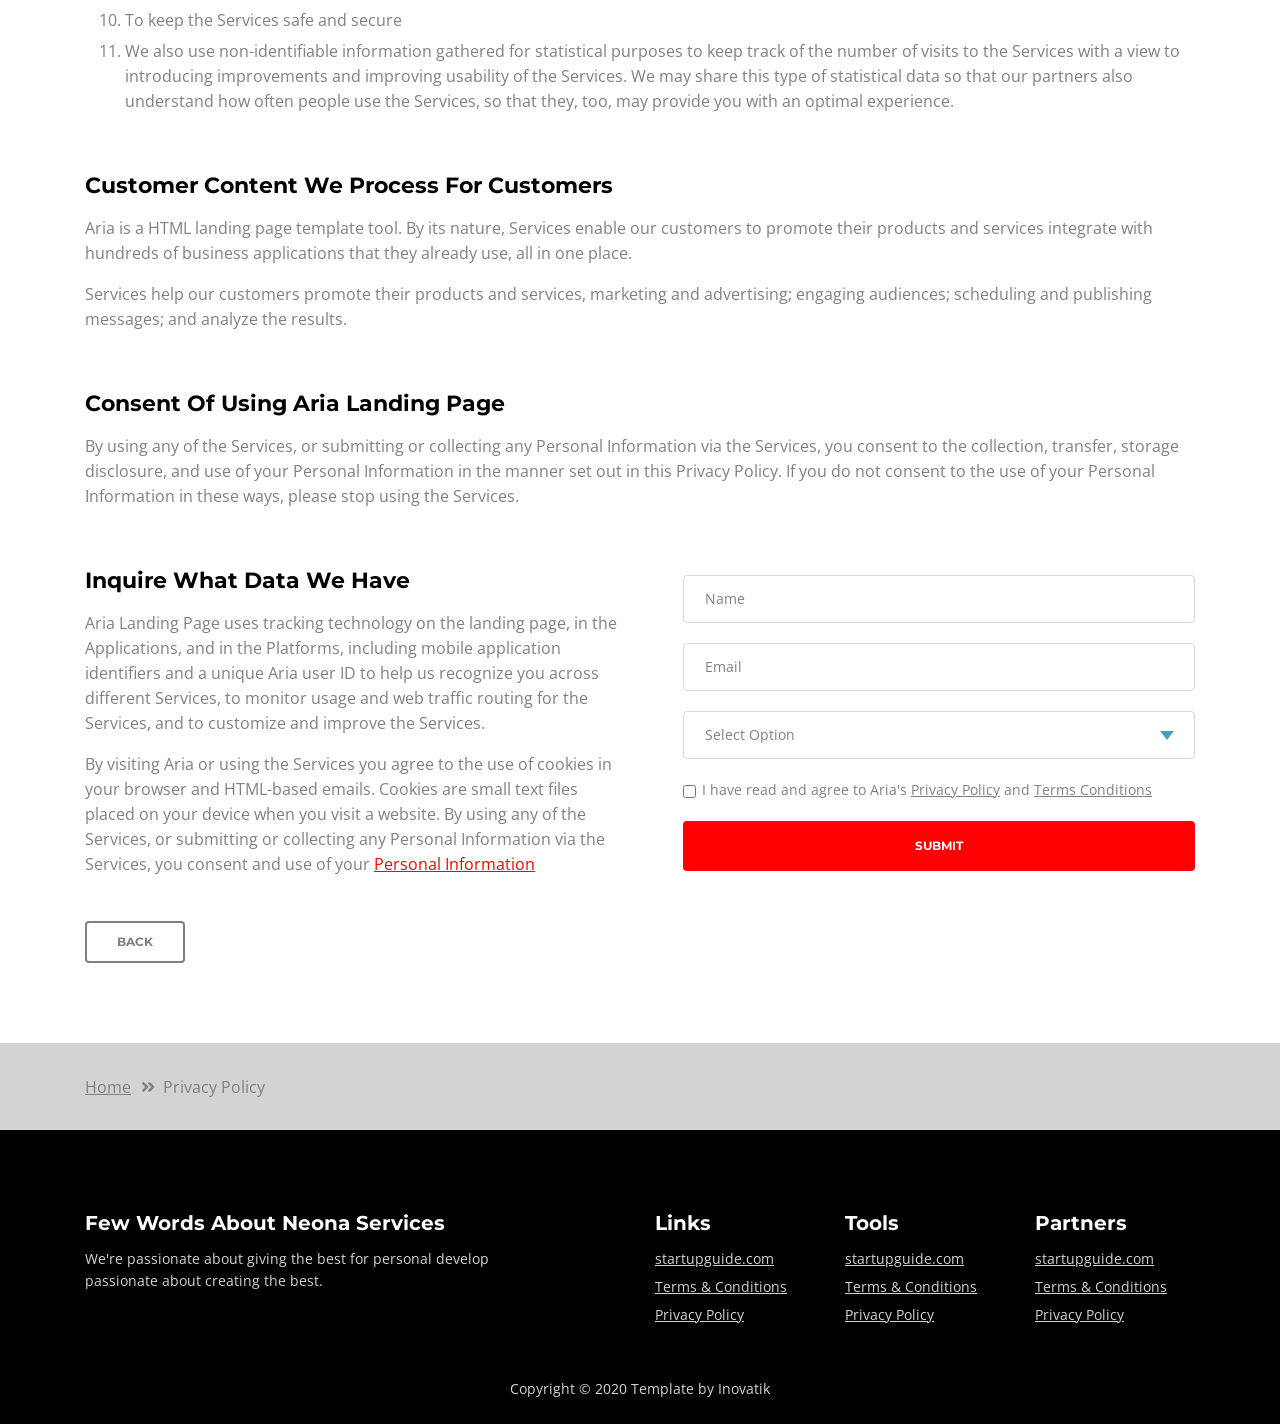
<file: privacy-policy.html>
<!DOCTYPE html>
<html lang="en">
<head>
    <meta charset="utf-8">
    <meta name="viewport" content="width=device-width, initial-scale=1, shrink-to-fit=no">
    
    <!-- SEO Meta Tags -->
    <meta name="description" content="Aria is a business focused HTML landing page template built with Bootstrap to help you create lead generation websites for companies and their services.">
    <meta name="author" content="Inovatik">

    <!-- OG Meta Tags to improve the way the post looks when you share the page on LinkedIn, Facebook, Google+ -->
	<meta property="og:site_name" content="" /> <!-- website name -->
	<meta property="og:site" content="" /> <!-- website link -->
	<meta property="og:title" content=""/> <!-- title shown in the actual shared post -->
	<meta property="og:description" content="" /> <!-- description shown in the actual shared post -->
	<meta property="og:image" content="" /> <!-- image link, make sure it's jpg -->
	<meta property="og:url" content="" /> <!-- where do you want your post to link to -->
	<meta property="og:type" content="article" />

    <!-- Website Title -->
    <title>Privacy Policy - Aria - Business HTML Landing Page Template</title>
    
    <!-- Styles -->
    <link href="https://fonts.googleapis.com/css?family=Montserrat:500,700&display=swap&subset=latin-ext" rel="stylesheet">
    <link href="https://fonts.googleapis.com/css?family=Open+Sans:400,400i,600&display=swap&subset=latin-ext" rel="stylesheet">
    <link href="css/bootstrap.css" rel="stylesheet">
    <link href="css/fontawesome-all.css" rel="stylesheet">
    <link href="css/swiper.css" rel="stylesheet">
	<link href="css/magnific-popup.css" rel="stylesheet">
    <link href="css/styles.css" rel="stylesheet">
	
	<!-- Favicon  -->
    <link rel="icon" href="images/favicon.png">
</head>
<body data-spy="scroll" data-target=".fixed-top">
    
    <!-- Preloader -->
	<div class="spinner-wrapper">
        <div class="spinner">
            <div class="bounce1"></div>
            <div class="bounce2"></div>
            <div class="bounce3"></div>
        </div>
    </div>
    <!-- end of preloader -->
    

    <!-- Navbar -->
    <nav class="navbar navbar-expand-md navbar-dark navbar-custom fixed-top">
        <!-- Text Logo - Use this if you don't have a graphic logo -->
        <!-- <a class="navbar-brand logo-text page-scroll" href="index.html">Aria</a> -->

        <!-- Image Logo -->
        <a class="navbar-brand logo-image" href="index.html"><img src="images/logo.PNG" alt="alternative"></a>
        
        <!-- Mobile Menu Toggle Button -->
        <button class="navbar-toggler" type="button" data-toggle="collapse" data-target="#navbarsExampleDefault" aria-controls="navbarsExampleDefault" aria-expanded="false" aria-label="Toggle navigation">
            <span class="navbar-toggler-awesome fas fa-bars"></span>
            <span class="navbar-toggler-awesome fas fa-times"></span>
        </button>
        <!-- end of mobile menu toggle button -->

        <div class="collapse navbar-collapse" id="navbarsExampleDefault">
            <ul class="navbar-nav ml-auto">
                <li class="nav-item">
                    <a class="nav-link page-scroll" href="index.html#header">HOME <span class="sr-only">(current)</span></a>
                </li>
                <li class="nav-item">
                    <a class="nav-link page-scroll" href="index.html#intro">INTRO</a>
                </li>
                <li class="nav-item">
                    <a class="nav-link page-scroll" href="index.html#services">SERVICES</a>
                </li>
                <li class="nav-item">
                    <a class="nav-link page-scroll" href="index.html#callMe">CALL ME</a>
                </li>
                <li class="nav-item">
                    <a class="nav-link page-scroll" href="index.html#projects">PROJECTS</a>
                </li>

                <!-- Dropdown Menu -->          
                <li class="nav-item dropdown">
                    <a class="nav-link dropdown-toggle page-scroll" href="index.html#about" id="navbarDropdown" role="button" aria-haspopup="true" aria-expanded="false">ABOUT</a>
                    <div class="dropdown-menu" aria-labelledby="navbarDropdown">
                        <a class="dropdown-item" href="terms-conditions.html"><span class="item-text">TERMS CONDITIONS</span></a>
                        <div class="dropdown-items-divide-hr"></div>
                        <a class="dropdown-item" href="privacy-policy.html"><span class="item-text">PRIVACY POLICY</span></a>
                    </div>
                </li>
                <!-- end of dropdown menu -->

                <li class="nav-item">
                    <a class="nav-link page-scroll" href="index.html#contact">CONTACT</a>
                </li>
            </ul>
            <span class="nav-item social-icons">
                <span class="fa-stack">
                    <a href="#your-link">
                        <span class="hexagon"></span>
                        <i class="fab fa-facebook-f fa-stack-1x"></i>
                    </a>
                </span>
                <span class="fa-stack">
                    <a href="#your-link">
                        <span class="hexagon"></span>
                        <i class="fab fa-twitter fa-stack-1x"></i>
                    </a>
                </span>
            </span>
        </div>
    </nav> <!-- end of navbar -->
    <!-- end of navbar -->


    <!-- Header -->
    <header id="header" class="ex-header">
        <div class="container">
            <div class="row">
                <div class="col-md-12">
                    <h1>Privacy Policy</h1>
                </div> <!-- end of col -->
            </div> <!-- end of row -->
        </div> <!-- end of container -->
    </header> <!-- end of ex-header -->
    <!-- end of header -->


    <!-- Breadcrumbs -->
    <div class="ex-basic-1">
        <div class="container">
            <div class="row">
                <div class="col-lg-12">
                    <div class="breadcrumbs">
                        <a href="index.html">Home</a><i class="fa fa-angle-double-right"></i><span>Privacy Policy</span>
                    </div> <!-- end of breadcrumbs -->
                </div> <!-- end of col -->
            </div> <!-- end of row -->
        </div> <!-- end of container -->
    </div> <!-- end of ex-basic-1 -->
    <!-- end of breadcrumbs -->


    <!-- Privacy Content -->
    <div class="ex-basic-2">
        <div class="container">
            <div class="row">
                <div class="col-lg-12">
                    <div class="text-container">
                        <h3>Private Data We Receive And Collect</h3>
                        <p>Aria also automatically collects and receives certain information from your computer or mobile device, including the activities you perform on our Website, the Platforms, and the Applications, the type of hardware and software you are using (for example, your operating system or browser), and information obtained from cookies. For example, each time you visit the Website or otherwise use the Services, we automatically collect your IP address, browser and device type, access times, the web page from which you came, the regions from which you navigate the web page, and the web page(s) you access (as applicable).</p>
                        <p>When you first register for a Aria account, and when you use the Services, we collect some <a class="green" href="#your-link">Personal Information</a> about you such as:</p>
                        <div class="row">
                            <div class="col-md-6">
                                <ul class="list-unstyled li-space-lg indent">
                                    <li class="media">
                                        <i class="fas fa-square"></i>
                                        <div class="media-body">The geographic area where you use your computer and mobile devices</div>
                                    </li>
                                    <li class="media">
                                        <i class="fas fa-square"></i>
                                        <div class="media-body">Your full name, username, and email address and other contact details</div>
                                    </li>
                                    <li class="media">
                                        <i class="fas fa-square"></i>
                                        <div class="media-body">A unique Aria user ID (an alphanumeric string) which is assigned to you upon registration</div>
                                    </li>
                                    <li class="media">
                                        <i class="fas fa-square"></i>
                                        <div class="media-body">Other optional information as part of your account profile</div>
                                    </li>
                                    <li class="media">
                                        <i class="fas fa-square"></i>
                                        <div class="media-body">Your IP Address and, when applicable, timestamp related to your consent and confirmation of consent</div>
                                    </li>
                                    <li class="media">
                                        <i class="fas fa-square"></i>
                                        <div class="media-body">Other information submitted by you or your organizational representatives via various methods</div>
                                    </li>
                                </ul>
                            </div> <!-- end of col -->

                            <div class="col-md-6">
                                <ul class="list-unstyled li-space-lg indent">
                                    <li class="media">
                                        <i class="fas fa-square"></i>
                                        <div class="media-body">Your billing address and any necessary other information to complete any financial transaction, and when making purchases through the Services, we may also collect your credit card or PayPal information</div>
                                    </li>
                                    <li class="media">
                                        <i class="fas fa-square"></i>
                                        <div class="media-body">User generated content (such as messages, posts, comments, pages, profiles, images, feeds or communications exchanged on the Supported Platforms)</div>
                                    </li>
                                    <li class="media">
                                        <i class="fas fa-square"></i>
                                        <div class="media-body">Images or other files that you may publish via our Services</div>
                                    </li>
                                    <li class="media">
                                        <i class="fas fa-square"></i>
                                        <div class="media-body">Information (such as messages, posts, comments, pages, profiles, images) we may receive relating to communications you send us, such as queries or comments concerning</div>
                                    </li>
                                </ul>
                            </div> <!-- end of col -->
                        </div> <!-- end of row -->
                    </div> <!-- end of text-container-->
                    
                    <div class="text-container">
                        <h3>How We Use Aria Landing Page Data</h3>
                        <p>Aria SaaS Landing Page Template uses visitors' data for the following general purposes:</p>
                        <ol class="li-space-lg">
                            <li>To identify you when you login to your account</li>
                            <li>To enable us to operate the Services and provide them to you</li>
                            <li>To verify your transactions and for purchase confirmation, billing, security, and authentication (including security tokens for communication with installed)</li>
                            <li>To analyze the Website or the other Services and information about our visitors and users, including research into our user demographics and user behaviour in order to improve our content and Services</li>
                            <li>To contact you about your account and provide customer service support, including responding to your comments and questions</li>
                            <li>To share aggregate (non-identifiable) statistics about users of the Services to prospective advertisers and partners</li>
                            <li>To keep you informed about the Services, features, surveys, newsletters, offers, surveys, newsletters, offers, contests and events we think you may find useful or which you have requested from us</li>
                            <li>To sell or market Aria Landing Page products and services to you</li>
                            <li>To better understand your needs and the needs of users in the aggregate, diagnose problems, analyze trends, improve the features and usability of the Services, and better understand and market to our customers and users</li>
                            <li>To keep the Services safe and secure</li>
                            <li>We also use non-identifiable information gathered for statistical purposes to keep track of the number of visits to the Services with a view to introducing improvements and improving usability of the Services. We may share this type of statistical data so that our partners also understand how often people use the Services, so that they, too, may provide you with an optimal experience.</li>
                        </ol>
                    </div> <!-- end of text-container -->

                    <div class="text-container">
                        <h3>Customer Content We Process For Customers</h3>
                        <p>Aria is a HTML landing page template tool. By its nature, Services enable our customers to promote their products and services integrate with hundreds of business applications that they already use, all in one place.</p>
                        <p>Services help our customers promote their products and services, marketing and advertising; engaging audiences; scheduling and publishing messages; and analyze the results.</p>
                    </div> <!-- end of text container -->

                    <div class="text-container">
                        <h3>Consent Of Using Aria Landing Page</h3>
					    <p class="mb-5">By using any of the Services, or submitting or collecting any Personal Information via the Services, you consent to the collection, transfer, storage disclosure, and use of your Personal Information in the manner set out in this Privacy Policy. If you do not consent to the use of your Personal Information in these ways, please stop using the Services.</p>
                    </div> <!-- end of text-container -->
                                       
                    <div class="row">
                        <div class="col-md-6">
                            <div class="text-container last">
                                <h3>Inquire What Data We Have</h3>
                                <p>Aria Landing Page uses tracking technology on the landing page, in the Applications, and in the Platforms, including mobile application identifiers and a unique Aria user ID to help us recognize you across different Services, to monitor usage and web traffic routing for the Services, and to customize and improve the Services.</p>
                                <p> By visiting Aria or using the Services you agree to the use of cookies in your browser and HTML-based emails. Cookies are small text files placed on your device when you visit a website. By using any of the Services, or submitting or collecting any Personal Information via the Services, you consent and use of your <a class="green" href="#your-link">Personal Information</a></p>
                            </div> <!-- end of text container -->
                        </div> <!-- end of col-->
                        <div class="col-md-6">

                            <!-- Privacy Form -->
                            <div class="form-container">
                                <form id="privacyForm" data-toggle="validator" data-focus="false">
                                    <div class="form-group">
                                        <input type="text" class="form-control-input" id="pname" required>
                                        <label class="label-control" for="pname">Name</label>
                                        <div class="help-block with-errors"></div>
                                    </div>
                                    <div class="form-group">
                                        <input type="email" class="form-control-input" id="pemail" required>
                                        <label class="label-control" for="pemail">Email</label>
                                        <div class="help-block with-errors"></div>
                                    </div>
                                    <div class="form-group">
                                        <select class="form-control-select" id="pselect" required>
                                            <option class="select-option" value="" disabled selected>Select Option</option>
                                            <option class="select-option" value="Delete data">Delete my data</option>
                                            <option class="select-option" value="Show me data">Show me my data</option>
                                        </select>
                                        <div class="help-block with-errors"></div>
                                    </div>
                                    <div class="form-group checkbox">
                                        <input type="checkbox" id="pterms" value="Agreed-to-Terms" required>I have read and agree to Aria's <a href="privacy-policy.html">Privacy Policy</a> and <a href="terms-conditions.html">Terms Conditions</a>
                                        <div class="help-block with-errors"></div>
                                    </div>
                                    <div class="form-group">
                                        <button type="submit" class="form-control-submit-button">SUBMIT</button>
                                    </div>
                                    <div class="form-message">
                                        <div id="pmsgSubmit" class="h3 text-center hidden"></div>
                                    </div>
                                </form>
                            </div> <!-- end of form container -->
                            <!-- end of privacy form -->

                        </div> <!-- end of col--> 
                    </div> <!-- end of row -->
                    <a class="btn-outline-reg back" href="index.html">BACK</a>
                </div> <!-- end of col-->
            </div> <!-- end of row -->
        </div> <!-- end of container -->
    </div> <!-- end of ex-basic-2 -->
    <!-- end of privacy content -->


    <!-- Breadcrumbs -->
    <div class="ex-basic-1">
        <div class="container">
            <div class="row">
                <div class="col-lg-12">
                    <div class="breadcrumbs">
                        <a href="index.html">Home</a><i class="fa fa-angle-double-right"></i><span>Privacy Policy</span>
                    </div> <!-- end of breadcrumbs -->
                </div> <!-- end of col -->
            </div> <!-- end of row -->
        </div> <!-- end of container -->
    </div> <!-- end of ex-basic-1 -->
    <!-- end of breadcrumbs -->

    
    <!-- Footer -->
    <div class="footer">
        <div class="container">
            <div class="row">
                <div class="col-md-6">
                    <div class="text-container about">
                        <h4>Few Words About Neona Services</h4>
                        <p class="white">We're passionate about giving  the best  for personal develop passionate about creating the best.</p>
                    </div> <!-- end of text-container -->
                </div> <!-- end of col -->
                <div class="col-md-2">
                    <div class="text-container">
                        <h4>Links</h4>
                        <ul class="list-unstyled li-space-lg white">
                            <li>
                                <a class="white" href="#your-link">startupguide.com</a>
                            </li>
                            <li>
                                <a class="white" href="terms-conditions.html">Terms & Conditions</a>
                            </li>
                            <li>
                                <a class="white" href="privacy-policy.html">Privacy Policy</a>
                            </li>
                        </ul>
                    </div> <!-- end of text-container -->
                </div> <!-- end of col -->
                <div class="col-md-2">
                    <div class="text-container">
                        <h4>Tools</h4>
                        <ul class="list-unstyled li-space-lg">
                            <li>
                                <a class="white" href="#your-link">startupguide.com</a>
                            </li>
                            <li>
                                <a class="white" href="terms-conditions.html">Terms & Conditions</a>
                            </li>
                            <li class="media">
                                <a class="white" href="privacy-policy.html">Privacy Policy</a>
                            </li>
                        </ul>
                    </div> <!-- end of text-container -->
                </div> <!-- end of col -->
                <div class="col-md-2">
                    <div class="text-container">
                        <h4>Partners</h4>
                        <ul class="list-unstyled li-space-lg">
                            <li>
                                <a class="white" href="#your-link">startupguide.com</a>
                            </li>
                            <li>
                                <a class="white" href="terms-conditions.html">Terms & Conditions</a>
                            </li>
                            <li>
                                <a class="white" href="privacy-policy.html">Privacy Policy</a>
                            </li>
                        </ul>
                    </div> <!-- end of text-container -->
                </div> <!-- end of col -->
            </div> <!-- end of row -->
        </div> <!-- end of container -->
    </div> <!-- end of footer -->  
    <!-- end of footer -->


    <!-- Copyright -->
    <div class="copyright">
        <div class="container">
            <div class="row">
                <div class="col-lg-12">
                    <p class="p-small">Copyright © 2020 <a href="https://inovatik.com">Template by Inovatik</a></p>
                </div> <!-- end of col -->
            </div> <!-- enf of row -->
        </div> <!-- end of container -->
    </div> <!-- end of copyright --> 
    <!-- end of copyright -->

    
    <!-- Scripts -->
    <script src="js/jquery.min.js"></script> <!-- jQuery for Bootstrap's JavaScript plugins -->
    <script src="js/popper.min.js"></script> <!-- Popper tooltip library for Bootstrap -->
    <script src="js/bootstrap.min.js"></script> <!-- Bootstrap framework -->
    <script src="js/jquery.easing.min.js"></script> <!-- jQuery Easing for smooth scrolling between anchors -->
    <script src="js/swiper.min.js"></script> <!-- Swiper for image and text sliders -->
    <script src="js/jquery.magnific-popup.js"></script> <!-- Magnific Popup for lightboxes -->
    <script src="js/morphext.min.js"></script> <!-- Morphtext rotating text in the header -->
    <script src="js/isotope.pkgd.min.js"></script> <!-- Isotope for filter -->
    <script src="js/validator.min.js"></script> <!-- Validator.js - Bootstrap plugin that validates forms -->
    <script src="js/scripts.js"></script> <!-- Custom scripts -->
</body>
</html>
</file>
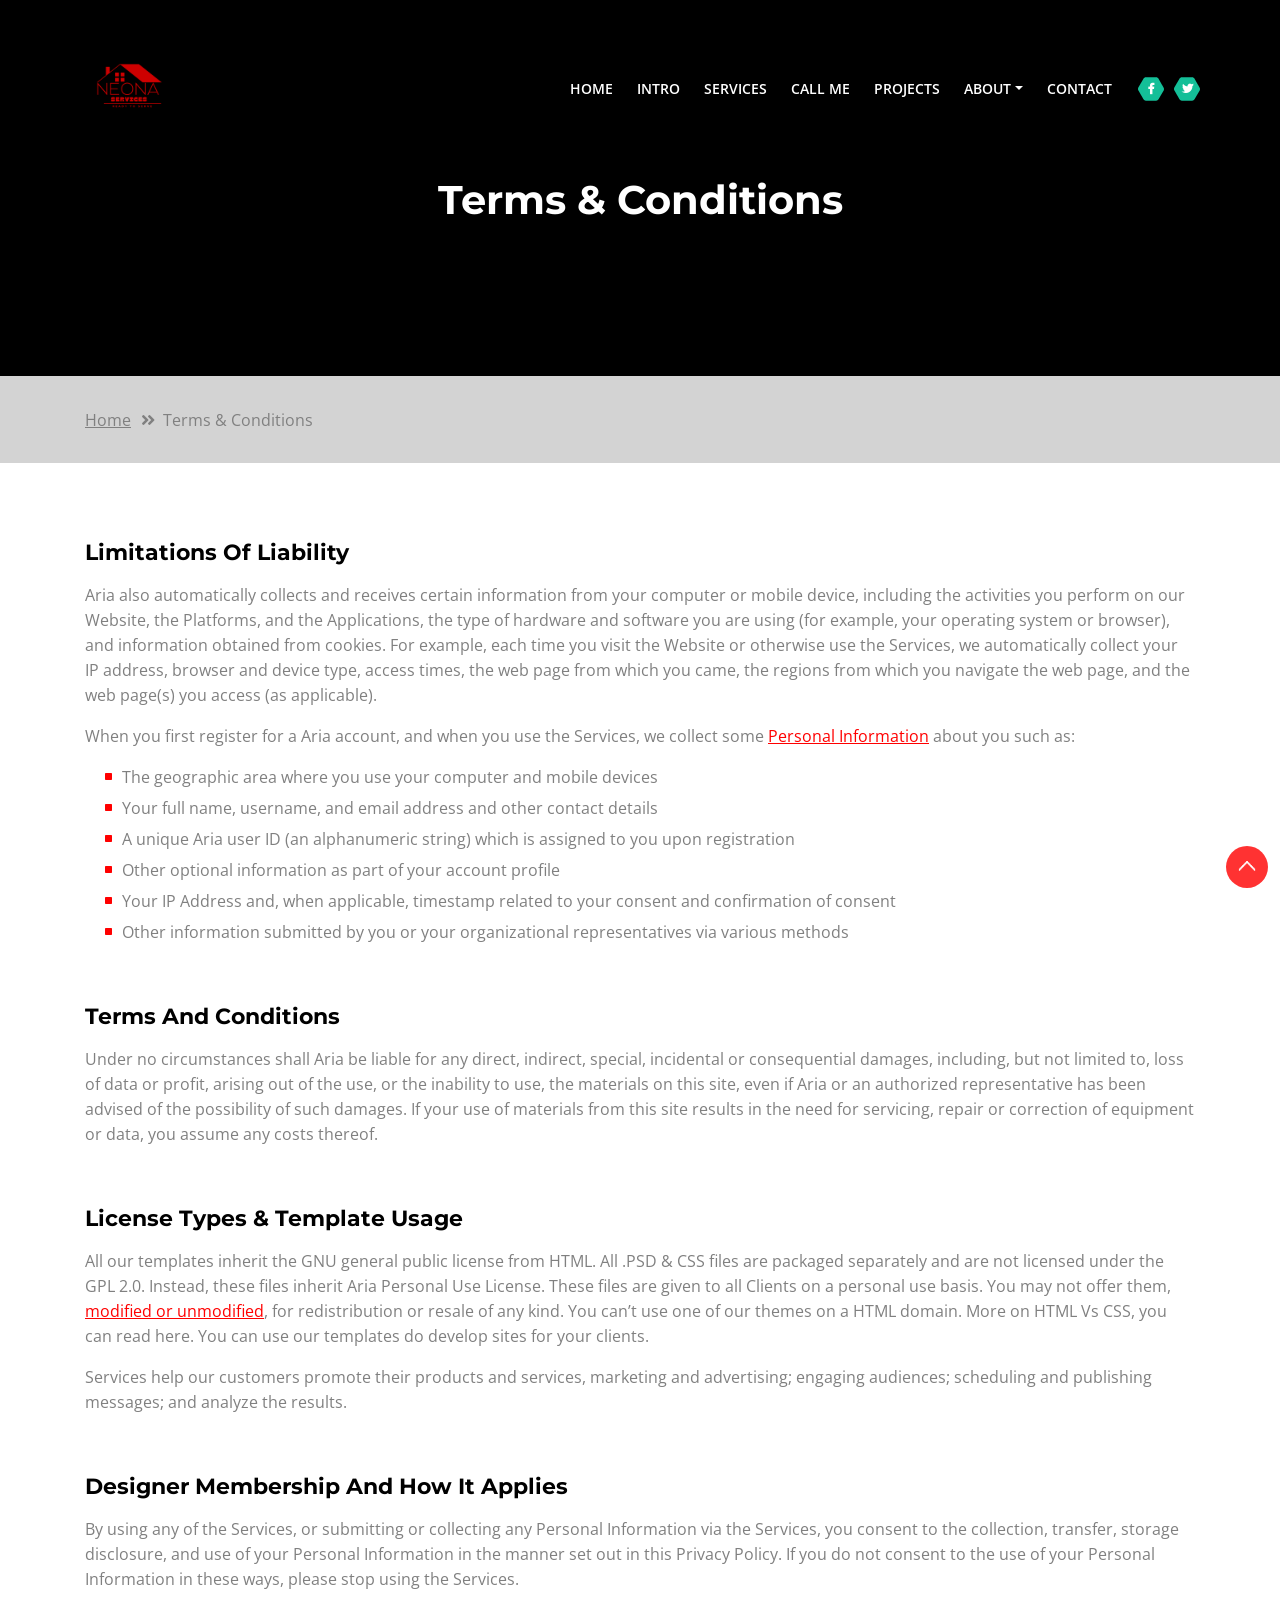
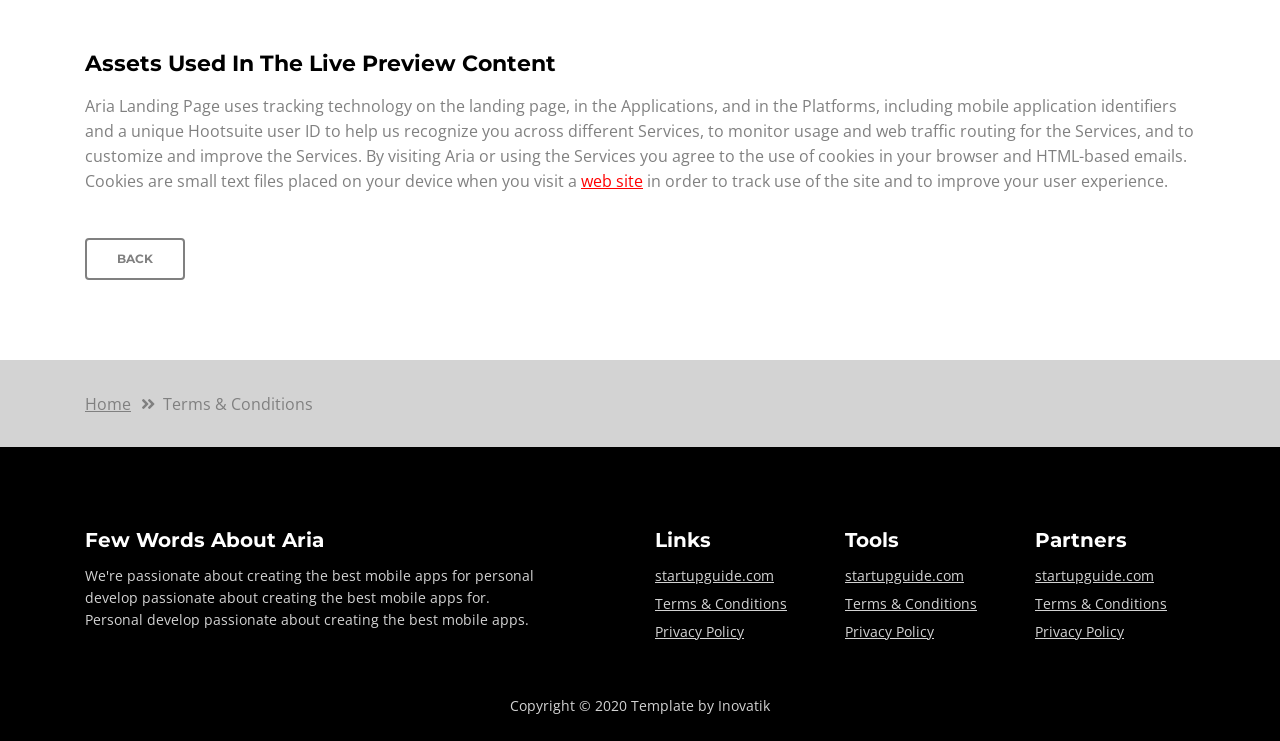
<file: terms-conditions.html>
<!DOCTYPE html>
<html lang="en">
<head>
    <meta charset="utf-8">
    <meta name="viewport" content="width=device-width, initial-scale=1, shrink-to-fit=no">
    
    <!-- SEO Meta Tags -->
    <meta name="description" content="Aria is a business focused HTML landing page template built with Bootstrap to help you create lead generation websites for companies and their services.">
    <meta name="author" content="Inovatik">

    <!-- OG Meta Tags to improve the way the post looks when you share the page on LinkedIn, Facebook, Google+ -->
	<meta property="og:site_name" content="" /> <!-- website name -->
	<meta property="og:site" content="" /> <!-- website link -->
	<meta property="og:title" content=""/> <!-- title shown in the actual shared post -->
	<meta property="og:description" content="" /> <!-- description shown in the actual shared post -->
	<meta property="og:image" content="" /> <!-- image link, make sure it's jpg -->
	<meta property="og:url" content="" /> <!-- where do you want your post to link to -->
	<meta property="og:type" content="article" />

    <!-- Website Title -->
    <title>Terms Conditions - Aria - Business HTML Landing Page Template</title>
    
    <!-- Styles -->
    <link href="https://fonts.googleapis.com/css?family=Montserrat:500,700&display=swap&subset=latin-ext" rel="stylesheet">
    <link href="https://fonts.googleapis.com/css?family=Open+Sans:400,400i,600&display=swap&subset=latin-ext" rel="stylesheet">
    <link href="css/bootstrap.css" rel="stylesheet">
    <link href="css/fontawesome-all.css" rel="stylesheet">
    <link href="css/swiper.css" rel="stylesheet">
	<link href="css/magnific-popup.css" rel="stylesheet">
    <link href="css/styles.css" rel="stylesheet">
	
	<!-- Favicon  -->
    <link rel="icon" href="images/favicon.png">
</head>
<body data-spy="scroll" data-target=".fixed-top">
    
    <!-- Preloader -->
	<div class="spinner-wrapper">
        <div class="spinner">
            <div class="bounce1"></div>
            <div class="bounce2"></div>
            <div class="bounce3"></div>
        </div>
    </div>
    <!-- end of preloader -->
    

    <!-- Navbar -->
    <nav class="navbar navbar-expand-md navbar-dark navbar-custom fixed-top">
        <!-- Text Logo - Use this if you don't have a graphic logo -->
        <!-- <a class="navbar-brand logo-text page-scroll" href="index.html">Aria</a> -->

        <!-- Image Logo -->
        <a class="navbar-brand logo-image" href="index.html"><img src="images/logo.PNG" alt="alternative"></a>
        
        <!-- Mobile Menu Toggle Button -->
        <button class="navbar-toggler" type="button" data-toggle="collapse" data-target="#navbarsExampleDefault" aria-controls="navbarsExampleDefault" aria-expanded="false" aria-label="Toggle navigation">
            <span class="navbar-toggler-awesome fas fa-bars"></span>
            <span class="navbar-toggler-awesome fas fa-times"></span>
        </button>
        <!-- end of mobile menu toggle button -->

        <div class="collapse navbar-collapse" id="navbarsExampleDefault">
            <ul class="navbar-nav ml-auto">
                <li class="nav-item">
                    <a class="nav-link page-scroll" href="index.html#header">HOME <span class="sr-only">(current)</span></a>
                </li>
                <li class="nav-item">
                    <a class="nav-link page-scroll" href="index.html#intro">INTRO</a>
                </li>
                <li class="nav-item">
                    <a class="nav-link page-scroll" href="index.html#services">SERVICES</a>
                </li>
                <li class="nav-item">
                    <a class="nav-link page-scroll" href="index.html#callMe">CALL ME</a>
                </li>
                <li class="nav-item">
                    <a class="nav-link page-scroll" href="index.html#projects">PROJECTS</a>
                </li>

                <!-- Dropdown Menu -->          
                <li class="nav-item dropdown">
                    <a class="nav-link dropdown-toggle page-scroll" href="index.html#about" id="navbarDropdown" role="button" aria-haspopup="true" aria-expanded="false">ABOUT</a>
                    <div class="dropdown-menu" aria-labelledby="navbarDropdown">
                        <a class="dropdown-item" href="terms-conditions.html"><span class="item-text">TERMS CONDITIONS</span></a>
                        <div class="dropdown-items-divide-hr"></div>
                        <a class="dropdown-item" href="privacy-policy.html"><span class="item-text">PRIVACY POLICY</span></a>
                    </div>
                </li>
                <!-- end of dropdown menu -->

                <li class="nav-item">
                    <a class="nav-link page-scroll" href="index.html#contact">CONTACT</a>
                </li>
            </ul>
            <span class="nav-item social-icons">
                <span class="fa-stack">
                    <a href="#your-link">
                        <span class="hexagon"></span>
                        <i class="fab fa-facebook-f fa-stack-1x"></i>
                    </a>
                </span>
                <span class="fa-stack">
                    <a href="#your-link">
                        <span class="hexagon"></span>
                        <i class="fab fa-twitter fa-stack-1x"></i>
                    </a>
                </span>
            </span>
        </div>
    </nav> <!-- end of navbar -->
    <!-- end of navbar -->


    <!-- Header -->
    <header id="header" class="ex-header">
        <div class="container">
            <div class="row">
                <div class="col-lg-12">
                    <h1>Terms & Conditions</h1>
                </div> <!-- end of col -->
            </div> <!-- end of row -->
        </div> <!-- end of container -->
    </header> <!-- end of ex-header -->
    <!-- end of header -->


    <!-- Breadcrumbs -->
    <div class="ex-basic-1">
        <div class="container">
            <div class="row">
                <div class="col-lg-12">
                    <div class="breadcrumbs">
                        <a href="index.html">Home</a><i class="fa fa-angle-double-right"></i><span>Terms & Conditions</span>
                    </div> <!-- end of breadcrumbs -->
                </div> <!-- end of col -->
            </div> <!-- end of row -->
        </div> <!-- end of container -->
    </div> <!-- end of ex-basic-1 -->
    <!-- end of breadcrumbs -->


    <!-- Terms Content -->
    <div class="ex-basic-2">
        <div class="container">
            <div class="row">
                <div class="col-lg-12">
                    <div class="text-container">
                        <h3>Limitations Of Liability</h3>
                        <p>Aria also automatically collects and receives certain information from your computer or mobile device, including the activities you perform on our Website, the Platforms, and the Applications, the type of hardware and software you are using (for example, your operating system or browser), and information obtained from cookies. For example, each time you visit the Website or otherwise use the Services, we automatically collect your IP address, browser and device type, access times, the web page from which you came, the regions from which you navigate the web page, and the web page(s) you access (as applicable).</p>
                        <p>When you first register for a Aria account, and when you use the Services, we collect some <a class="green" href="#your-link">Personal Information</a> about you such as:</p>
                        <ul class="list-unstyled li-space-lg indent">
                            <li class="media">
                                <i class="fas fa-square"></i>
                                <div class="media-body">The geographic area where you use your computer and mobile devices</div>
                            </li>
                            <li class="media">
                                <i class="fas fa-square"></i>
                                <div class="media-body">Your full name, username, and email address and other contact details</div>
                            </li>
                            <li class="media">
                                <i class="fas fa-square"></i>
                                <div class="media-body">A unique Aria user ID (an alphanumeric string) which is assigned to you upon registration</div>
                            </li>
                            <li class="media">
                                <i class="fas fa-square"></i>
                                <div class="media-body">Other optional information as part of your account profile</div>
                            </li>
                            <li class="media">
                                <i class="fas fa-square"></i>
                                <div class="media-body">Your IP Address and, when applicable, timestamp related to your consent and confirmation of consent</div>
                            </li>
                            <li class="media">
                                <i class="fas fa-square"></i>
                                <div class="media-body">Other information submitted by you or your organizational representatives via various methods</div>
                            </li>
                        </ul>
                    </div> <!-- end of text-container -->
                    
                    <div class="text-container">
                        <h3>Terms And Conditions</h3>
                        <p>Under no circumstances shall Aria be liable for any direct, indirect, special, incidental or consequential damages, including, but not limited to, loss of data or profit, arising out of the use, or the inability to use, the materials on this site, even if Aria or an authorized representative has been advised of the possibility of such damages. If your use of materials from this site results in the need for servicing, repair or correction of equipment or data, you assume any costs thereof.</p>
                    </div> <!-- end of text-container -->

                    <div class="text-container">
                        <h3>License Types & Template Usage</h3>
                        <p>All our templates inherit the GNU general public license from HTML. All .PSD & CSS files are packaged separately and are not licensed under the GPL 2.0. Instead, these files inherit Aria Personal Use License. These files are given to all Clients on a personal use basis. You may not offer them, <a class="green" href="#your-link">modified or unmodified</a>, for redistribution or resale of any kind. You can’t use one of our themes on a HTML domain. More on HTML Vs CSS, you can read here. You can use our templates do develop sites for your clients.</p>
                        <p>Services help our customers promote their products and services, marketing and advertising; engaging audiences; scheduling and publishing messages; and analyze the results.</p>
                    </div> <!-- end of text-container -->

                    <div class="text-container">
                        <h3>Designer Membership And How It Applies</h3>
                        <p>By using any of the Services, or submitting or collecting any Personal Information via the Services, you consent to the collection, transfer, storage disclosure, and use of your Personal Information in the manner set out in this Privacy Policy. If you do not consent to the use of your Personal Information in these ways, please stop using the Services.</p>
                    </div> <!-- end of text-container -->
                    
                    <div class="text-container last">
                        <h3>Assets Used In The Live Preview Content</h3>
                        <p>Aria Landing Page uses tracking technology on the landing page, in the Applications, and in the Platforms, including mobile application identifiers and a unique Hootsuite user ID to help us recognize you across different Services, to monitor usage and web traffic routing for the Services, and to customize and improve the Services. By visiting Aria or using the Services you agree to the use of cookies in your browser and HTML-based emails. Cookies are small text files placed on your device when you visit a <a class="green" href="#your-link">web site</a> in order to track use of the site and to improve your user experience.</p>
                        <a class="btn-outline-reg" href="index.html">BACK</a>
                    </div> <!-- end of text-container -->
                </div>
            </div> <!-- end of row -->
        </div> <!-- end of container -->
    </div> <!-- end of ex-basic -->
    <!-- end of terms content -->

    
    <!-- Breadcrumbs -->
    <div class="ex-basic-1">
        <div class="container">
            <div class="row">
                <div class="col-lg-12">
                    <div class="breadcrumbs">
                        <a href="index.html">Home</a><i class="fa fa-angle-double-right"></i><span>Terms & Conditions</span>
                    </div> <!-- end of breadcrumbs -->
                </div> <!-- end of col -->
            </div> <!-- end of row -->
        </div> <!-- end of container -->
    </div> <!-- end of ex-basic-1 -->
    <!-- end of breadcrumbs -->


    <!-- Footer -->
    <div class="footer">
        <div class="container">
            <div class="row">
                <div class="col-md-6">
                    <div class="text-container about">
                        <h4>Few Words About Aria</h4>
                        <p class="white">We're passionate about creating the best mobile apps for personal develop passionate about creating the best mobile apps for. Personal develop passionate about creating the best mobile apps.</p>
                    </div> <!-- end of text-container -->
                </div> <!-- end of col -->
                <div class="col-md-2">
                    <div class="text-container">
                        <h4>Links</h4>
                        <ul class="list-unstyled li-space-lg white">
                            <li>
                                <a class="white" href="#your-link">startupguide.com</a>
                            </li>
                            <li>
                                <a class="white" href="terms-conditions.html">Terms & Conditions</a>
                            </li>
                            <li>
                                <a class="white" href="privacy-policy.html">Privacy Policy</a>
                            </li>
                        </ul>
                    </div> <!-- end of text-container -->
                </div> <!-- end of col -->
                <div class="col-md-2">
                    <div class="text-container">
                        <h4>Tools</h4>
                        <ul class="list-unstyled li-space-lg">
                            <li>
                                <a class="white" href="#your-link">startupguide.com</a>
                            </li>
                            <li>
                                <a class="white" href="terms-conditions.html">Terms & Conditions</a>
                            </li>
                            <li class="media">
                                <a class="white" href="privacy-policy.html">Privacy Policy</a>
                            </li>
                        </ul>
                    </div> <!-- end of text-container -->
                </div> <!-- end of col -->
                <div class="col-md-2">
                    <div class="text-container">
                        <h4>Partners</h4>
                        <ul class="list-unstyled li-space-lg">
                            <li>
                                <a class="white" href="#your-link">startupguide.com</a>
                            </li>
                            <li>
                                <a class="white" href="terms-conditions.html">Terms & Conditions</a>
                            </li>
                            <li>
                                <a class="white" href="privacy-policy.html">Privacy Policy</a>
                            </li>
                        </ul>
                    </div> <!-- end of text-container -->
                </div> <!-- end of col -->
            </div> <!-- end of row -->
        </div> <!-- end of container -->
    </div> <!-- end of footer -->  
    <!-- end of footer -->


    <!-- Copyright -->
    <div class="copyright">
        <div class="container">
            <div class="row">
                <div class="col-lg-12">
                    <p class="p-small">Copyright © 2020 <a href="https://inovatik.com">Template by Inovatik</a></p>
                </div> <!-- end of col -->
            </div> <!-- enf of row -->
        </div> <!-- end of container -->
    </div> <!-- end of copyright --> 
    <!-- end of copyright -->

	
    <!-- Scripts -->
    <script src="js/jquery.min.js"></script> <!-- jQuery for Bootstrap's JavaScript plugins -->
    <script src="js/popper.min.js"></script> <!-- Popper tooltip library for Bootstrap -->
    <script src="js/bootstrap.min.js"></script> <!-- Bootstrap framework -->
    <script src="js/jquery.easing.min.js"></script> <!-- jQuery Easing for smooth scrolling between anchors -->
    <script src="js/swiper.min.js"></script> <!-- Swiper for image and text sliders -->
    <script src="js/jquery.magnific-popup.js"></script> <!-- Magnific Popup for lightboxes -->
    <script src="js/morphext.min.js"></script> <!-- Morphtext rotating text in the header -->
    <script src="js/isotope.pkgd.min.js"></script> <!-- Isotope for filter -->
    <script src="js/validator.min.js"></script> <!-- Validator.js - Bootstrap plugin that validates forms -->
    <script src="js/scripts.js"></script> <!-- Custom scripts -->
</body>
</html>
</file>
<file: styles.css>
/* Template: Aria - Business HTML Landing Page Template
   Author: Inovatik
   Created: Jul 2019
   Description: Master CSS file
*/

/*****************************************
Table Of Contents:

01. General Styles
02. Preloader
03. Navigation
04. Header
05. Intro
06. Description
07. Services
08. Details 1
09. Details 2
10. Testimonials
11. Call Me
12. Projects
13. Project Lightboxes
14. Team
15. About
16. Contact
17. Footer
18. Copyright
19. Back To Top Button
20. Extra Pages
21. Media Queries
******************************************/

/*****************************************
Colors:

- Backgrounds - light gray #d3d3d3
- Background - dark blue #000000
- Backgrounds navbar, footer - dark gray #000000
- Buttons, bullets, icons - green #FF0000
- Headings text - black #000000
- Body text - gray #808080
- Body text - light gray #d3d3d3
******************************************/


/******************************/
/*     01. General Styles     */
/******************************/
body,
html {
    width: 100%;
	height: 100%;
}

body, p {
	color: #808080; 
	font: 400 1rem/1.5625rem "Open Sans", sans-serif;
}

.p-large {
	font: 400 1.125rem/1.625rem "Open Sans", sans-serif;
}

.p-small {
	font: 400 0.875rem/1.375rem "Open Sans", sans-serif;
}

.p-heading {
	margin-bottom: 3.5rem;
	text-align: center;
}

.li-space-lg li {
	margin-bottom: 0.375rem;
}

.indent {
	padding-left: 1.25rem;
}

h1 {
	color: #000000;
	font: 700 2.5rem/3rem "Montserrat", sans-serif;
}

h2 {
	color: #000000;
	font: 700 1.75rem/2.125rem "Montserrat", sans-serif;
}

h3 {
	color: #000000;
	font: 700 1.375rem/1.75rem "Montserrat", sans-serif;
}

h4 {
	color: #000000;
	font: 700 1.25rem/1.625rem "Montserrat", sans-serif;
}

h5 {
	color: #000000;
	font: 700 1.125rem/1.5rem "Montserrat", sans-serif;
}

h6 {
	color: #000000;
	font: 700 1rem/1.375rem "Montserrat", sans-serif;
}

a {
	color: #808080;
	text-decoration: underline;
}

a:hover {
	color: #808080;
	text-decoration: underline;
}

a.green {
	color: #FF0000;
}

a.white,
.white {
	color: #d3d3d3;
}

.testimonial-text {
	font-style: italic;
}

.testimonial-author {
	font: 700 1rem/1.375rem "Montserrat", sans-serif;
}

strong {
	color: #000000;
}

.section-title {
	color: #FF0000;
	font: 500 0.8125rem/1.125rem "Montserrat", sans-serif;
}

.btn-solid-reg {
	display: inline-block;
	padding: 1.1875rem 1.875rem 1.1875rem 1.875rem;
	border: 0.125rem solid #FF0000;
	border-radius: 0.25rem;
	background-color: #FF0000;
	color: #fff;
	font: 700 0.75rem/0 "Montserrat", sans-serif;
	text-decoration: none;
	transition: all 0.2s;
}

.btn-solid-reg:hover {
	background-color: transparent;
	color: #FF0000;
	text-decoration: none;
}

.btn-solid-lg {
	display: inline-block;
	padding: 1.375rem 2.125rem 1.375rem 2.125rem;
	border: 0.125rem solid #FF0000;
	border-radius: 0.25rem;
	background-color: #FF0000;
	color: #fff;
	font: 700 0.75rem/0 "Montserrat", sans-serif;
	text-decoration: none;
	transition: all 0.2s;
}

.btn-solid-lg:hover {
	background-color: transparent;
	color: #FF0000;
	text-decoration: none;
}

.btn-outline-reg {
	display: inline-block;
	padding: 1.1875rem 1.875rem 1.1875rem 1.875rem;
	border: 0.125rem solid #808080;
	border-radius: 0.25rem;
	background-color: transparent;
	color: #808080;
	font: 700 0.75rem/0 "Montserrat", sans-serif;
	text-decoration: none;
	transition: all 0.2s;
}

.btn-outline-reg:hover {
	background-color: #808080;
	color: #fff;
	text-decoration: none;
}

.btn-outline-lg {
	display: inline-block;
	padding: 1.375rem 2.125rem 1.375rem 2.125rem;
	border: 0.125rem solid #808080;
	border-radius: 0.25rem;
	background-color: transparent;
	color: #808080;
	font: 700 0.75rem/0 "Montserrat", sans-serif;
	text-decoration: none;
	transition: all 0.2s;
}

.btn-outline-lg:hover {
	background-color: #808080;
	color: #fff;
	text-decoration: none;
}

.btn-outline-sm {
	display: inline-block;
	padding: 1rem 1.625rem 0.9375rem 1.625rem;
	border: 0.125rem solid #808080;
	border-radius: 0.25rem;
	background-color: transparent;
	color: #808080;
	font: 700 0.75rem/0 "Montserrat", sans-serif;
	text-decoration: none;
	transition: all 0.2s;
}

.btn-outline-sm:hover {
	background-color: #808080;
	color: #fff;
	text-decoration: none;
}

.form-group {
	position: relative;
	margin-bottom: 1.25rem;
}

.form-group.has-error.has-danger {
	margin-bottom: 0.625rem;
}

.form-group.has-error.has-danger .help-block.with-errors ul {
	margin-top: 0.375rem;
}

.label-control {
	position: absolute;
	top: 0.8125rem;
	left: 1.375rem;
	color: #808080;
	opacity: 1;
	font: 400 0.875rem/1.375rem "Open Sans", sans-serif;
	cursor: text;
	transition: all 0.2s ease;
}

/* IE10+ hack to solve lower label text position compared to the rest of the browsers */
@media screen and (-ms-high-contrast: active), screen and (-ms-high-contrast: none) {  
	.label-control {
		top: 0.9375rem;
	}
}

.form-control-input:focus + .label-control,
.form-control-input.notEmpty + .label-control,
.form-control-textarea:focus + .label-control,
.form-control-textarea.notEmpty + .label-control {
	top: 0.125rem;
	opacity: 1;
	font-size: 0.75rem;
	font-weight: 500;
}

.form-control-input,
.form-control-select {
	display: block; /* needed for proper display of the label in Firefox, IE, Edge */
	width: 100%;
	padding-top: 1.25rem;
	padding-bottom: 0.25rem;
	padding-left: 1.3125rem;
	border: 1px solid #dadada;
	border-radius: 0.25rem;
	background-color: #fff;
	color: #808080;
	font: 400 0.875rem/1.375rem "Open Sans", sans-serif;
	transition: all 0.2s;
	-webkit-appearance: none; /* removes inner shadow on form inputs on ios safari */
}

.form-control-select {
	padding-top: 0.5rem;
	padding-bottom: 0.5rem;
	height: 3rem;
}

/* IE10+ hack to solve lower label text position compared to the rest of the browsers */
@media screen and (-ms-high-contrast: active), screen and (-ms-high-contrast: none) {  
	.form-control-input {
		padding-top: 1.25rem;
		padding-bottom: 0.75rem;
		line-height: 1.75rem;
	}

	.form-control-select {
		padding-top: 0.875rem;
		padding-bottom: 0.75rem;
		height: 3.125rem;
		line-height: 2.125rem;
	}
}

select {
    /* you should keep these first rules in place to maintain cross-browser behavior */
    -webkit-appearance: none;
	-moz-appearance: none;
	-ms-appearance: none;
    -o-appearance: none;
    appearance: none;
    background-image: url('../images/down-arrow.png');
    background-position: 96% 50%;
    background-repeat: no-repeat;
    outline: none;
}

select::-ms-expand {
    display: none; /* removes the ugly default down arrow on select form field in IE11 */
}

.form-control-textarea {
	display: block; /* used to eliminate a bottom gap difference between Chrome and IE/FF */
	width: 100%;
	height: 8rem; /* used instead of html rows to normalize height between Chrome and IE/FF */
	padding-top: 1.25rem;
	padding-left: 1.3125rem;
	border: 1px solid #dadada;
	border-radius: 0.25rem;
	background-color: #fff;
	color: #808080;
	font: 400 1rem/1.5625rem "Open Sans", sans-serif;
	transition: all 0.2s;
}

.form-control-input:focus,
.form-control-select:focus,
.form-control-textarea:focus {
	border: 1px solid #a1a1a1;
	outline: none; /* Removes blue border on focus */
}

.form-control-input:hover,
.form-control-select:hover,
.form-control-textarea:hover {
	border: 1px solid #a1a1a1;
}

.checkbox {
	font: 400 0.875rem/1.375rem "Open Sans", sans-serif;
}

input[type='checkbox'] {
	vertical-align: -15%;
	margin-right: 0.375rem;
}

/* IE10+ hack to raise checkbox field position compared to the rest of the browsers */
@media screen and (-ms-high-contrast: active), screen and (-ms-high-contrast: none) {  
	input[type='checkbox'] {
		vertical-align: -9%;
	}
}

.form-control-submit-button {
	display: inline-block;
	width: 100%;
	height: 3.125rem;
	border: 0.125rem solid #FF0000;
	border-radius: 0.25rem;
	background-color: #FF0000;
	color: #fff;
	font: 700 0.75rem/1.75rem "Montserrat", sans-serif;
	cursor: pointer;
	transition: all 0.2s;
}

.form-control-submit-button:hover {
	background-color: transparent;
	color: #FF0000;
}

/* Form Success And Error Message Formatting */
#lmsgSubmit.h3.text-center.tada.animated,
#cmsgSubmit.h3.text-center.tada.animated,
#pmsgSubmit.h3.text-center.tada.animated,
#lmsgSubmit.h3.text-center,
#cmsgSubmit.h3.text-center,
#pmsgSubmit.h3.text-center {
	display: block;
	margin-bottom: 0;
	color: #b93636;
	font: 400 1.125rem/1rem "Open Sans", sans-serif;
}

.help-block.with-errors .list-unstyled {
	color: #808080;
	font-size: 0.75rem;
	line-height: 1.125rem;
	text-align: left;
}

.help-block.with-errors ul {
	margin-bottom: 0;
}
/* end of form success and error message formatting */

/* Form Success And Error Message Animation - Animate.css */
@-webkit-keyframes tada {
	from {
		-webkit-transform: scale3d(1, 1, 1);
		-ms-transform: scale3d(1, 1, 1);
		transform: scale3d(1, 1, 1);
	}
	10%, 20% {
		-webkit-transform: scale3d(.9, .9, .9) rotate3d(0, 0, 1, -3deg);
		-ms-transform: scale3d(.9, .9, .9) rotate3d(0, 0, 1, -3deg);
		transform: scale3d(.9, .9, .9) rotate3d(0, 0, 1, -3deg);
	}
	30%, 50%, 70%, 90% {
		-webkit-transform: scale3d(1.1, 1.1, 1.1) rotate3d(0, 0, 1, 3deg);
		-ms-transform: scale3d(1.1, 1.1, 1.1) rotate3d(0, 0, 1, 3deg);
		transform: scale3d(1.1, 1.1, 1.1) rotate3d(0, 0, 1, 3deg);
	}
	40%, 60%, 80% {
		-webkit-transform: scale3d(1.1, 1.1, 1.1) rotate3d(0, 0, 1, -3deg);
		-ms-transform: scale3d(1.1, 1.1, 1.1) rotate3d(0, 0, 1, -3deg);
		transform: scale3d(1.1, 1.1, 1.1) rotate3d(0, 0, 1, -3deg);
	}
	to {
		-webkit-transform: scale3d(1, 1, 1);
		-ms-transform: scale3d(1, 1, 1);
		transform: scale3d(1, 1, 1);
	}
}

@keyframes tada {
	from {
		-webkit-transform: scale3d(1, 1, 1);
		-ms-transform: scale3d(1, 1, 1);
		transform: scale3d(1, 1, 1);
	}
	10%, 20% {
		-webkit-transform: scale3d(.9, .9, .9) rotate3d(0, 0, 1, -3deg);
		-ms-transform: scale3d(.9, .9, .9) rotate3d(0, 0, 1, -3deg);
		transform: scale3d(.9, .9, .9) rotate3d(0, 0, 1, -3deg);
	}
	30%, 50%, 70%, 90% {
		-webkit-transform: scale3d(1.1, 1.1, 1.1) rotate3d(0, 0, 1, 3deg);
		-ms-transform: scale3d(1.1, 1.1, 1.1) rotate3d(0, 0, 1, 3deg);
		transform: scale3d(1.1, 1.1, 1.1) rotate3d(0, 0, 1, 3deg);
	}
	40%, 60%, 80% {
		-webkit-transform: scale3d(1.1, 1.1, 1.1) rotate3d(0, 0, 1, -3deg);
		-ms-transform: scale3d(1.1, 1.1, 1.1) rotate3d(0, 0, 1, -3deg);
		transform: scale3d(1.1, 1.1, 1.1) rotate3d(0, 0, 1, -3deg);
	}
	to {
		-webkit-transform: scale3d(1, 1, 1);
		-ms-transform: scale3d(1, 1, 1);
		transform: scale3d(1, 1, 1);
	}
}

.tada {
	-webkit-animation-name: tada;
	animation-name: tada;
}

.animated {
	-webkit-animation-duration: 1s;
	animation-duration: 1s;
	-webkit-animation-fill-mode: both;
	animation-fill-mode: both;
}
/* end of form success and error message animation - Animate.css */

/* Fade-move Animation For Lightbox - Magnific Popup */
/* at start */
.my-mfp-slide-bottom .zoom-anim-dialog {
	opacity: 0;
	transition: all 0.2s ease-out;
	-webkit-transform: translateY(-1.25rem) perspective(37.5rem) rotateX(10deg);
	-ms-transform: translateY(-1.25rem) perspective(37.5rem) rotateX(10deg);
	transform: translateY(-1.25rem) perspective(37.5rem) rotateX(10deg);
}

/* animate in */
.my-mfp-slide-bottom.mfp-ready .zoom-anim-dialog {
	opacity: 1;
	-webkit-transform: translateY(0) perspective(37.5rem) rotateX(0); 
	-ms-transform: translateY(0) perspective(37.5rem) rotateX(0); 
	transform: translateY(0) perspective(37.5rem) rotateX(0); 
}

/* animate out */
.my-mfp-slide-bottom.mfp-removing .zoom-anim-dialog {
	opacity: 0;
	-webkit-transform: translateY(-0.625rem) perspective(37.5rem) rotateX(10deg); 
	-ms-transform: translateY(-0.625rem) perspective(37.5rem) rotateX(10deg); 
	transform: translateY(-0.625rem) perspective(37.5rem) rotateX(10deg); 
}

/* dark overlay, start state */
.my-mfp-slide-bottom.mfp-bg {
	opacity: 0;
	transition: opacity 0.2s ease-out;
}

/* animate in */
.my-mfp-slide-bottom.mfp-ready.mfp-bg {
	opacity: 0.8;
}
/* animate out */
.my-mfp-slide-bottom.mfp-removing.mfp-bg {
	opacity: 0;
}
/* end of fade-move animation for lightbox - magnific popup */

/* Fade Animation For Image Slider - Magnific Popup */
@-webkit-keyframes fadeIn {
	from {
		opacity: 0;
	}
	to {
		opacity: 1;
	}
}

@keyframes fadeIn {
	from {
		opacity: 0;
	}
	to {
		opacity: 1;
	}
}

.fadeIn {
	-webkit-animation: fadeIn 0.6s;
	animation: fadeIn 0.6s;
}

@-webkit-keyframes fadeOut {
	from {
		opacity: 1;
	}
	to {
		opacity: 0;
	}
}

@keyframes fadeOut {
	from {
		opacity: 1;
	}
	to {
		opacity: 0;
	}
}

.fadeOut {
	-webkit-animation: fadeOut 0.8s;
	animation: fadeOut 0.8s;
}
/* end of fade animation for image slider - magnific popup */


/*************************/
/*     02. Preloader     */
/*************************/
.spinner-wrapper {
	position: fixed;
	z-index: 999999;
	top: 0;
	right: 0;
	bottom: 0;
	left: 0;
	background: #000000;
}

.spinner {
	position: absolute;
	top: 50%; /* centers the loading animation vertically one the screen */
	left: 50%; /* centers the loading animation horizontally one the screen */
	width: 3.75rem;
	height: 1.25rem;
	margin: -0.625rem 0 0 -1.875rem; /* is width and height divided by two */ 
	text-align: center;
}

.spinner > div {
	display: inline-block;
	width: 1rem;
	height: 1rem;
	border-radius: 100%;
	background-color: #fff;
	-webkit-animation: sk-bouncedelay 1.4s infinite ease-in-out both;
	animation: sk-bouncedelay 1.4s infinite ease-in-out both;
}

.spinner .bounce1 {
	-webkit-animation-delay: -0.32s;
	animation-delay: -0.32s;
}

.spinner .bounce2 {
	-webkit-animation-delay: -0.16s;
	animation-delay: -0.16s;
}

@-webkit-keyframes sk-bouncedelay {
	0%, 80%, 100% { -webkit-transform: scale(0); }
	40% { -webkit-transform: scale(1.0); }
}

@keyframes sk-bouncedelay {
	0%, 80%, 100% { 
		-webkit-transform: scale(0);
		-ms-transform: scale(0);
		transform: scale(0);
	} 40% { 
		-webkit-transform: scale(1.0);
		-ms-transform: scale(1.0);
		transform: scale(1.0);
	}
}


/**************************/
/*     03. Navigation     */
/**************************/
.navbar-custom {
	padding-top: 0.375rem;
	padding-bottom: 0.375rem;
	background-color: #EBECF0;
	box-shadow: 0 0.0625rem 0.375rem 0 rgba(0, 0, 0, 0.1);
	font: 600 0.875rem/0.875rem "Open Sans", sans-serif;
	transition: all 0.2s;
}

.navbar-custom .navbar-brand {
	font-size: 0;
}

.navbar-custom .navbar-brand.logo-image img {
    width: 100px;
	height: auto;
	-webkit-backface-visibility: hidden;
}

.navbar-custom .navbar-brand.logo-text {
	margin-top: 0.25rem;
	margin-bottom: 0.25rem;
	font: 700 2.25rem/1.5rem "Montserrat", sans-serif;
	color: #fff;
	text-decoration: none;
}

.navbar-custom .navbar-nav {
	margin-top: 0.75rem;
	margin-bottom: 0.5rem;
}

.navbar-custom .nav-item .nav-link {
	padding: 0.625rem 0.75rem 0.625rem 0.75rem;
	color: #fff;
	text-decoration: none;
	transition: all 0.2s ease;
}

.navbar-custom .nav-item .nav-link:hover,
.navbar-custom .nav-item .nav-link.active {
	color: #FF0000;
}

/* Dropdown Menu */
.navbar-custom .dropdown:hover > .dropdown-menu {
	display: block; /* this makes the dropdown menu stay open while hovering it */
	min-width: auto;
	animation: fadeDropdown 0.2s; /* required for the fade animation */
}

@keyframes fadeDropdown {
    0% {
        opacity: 0;
    }

    100% {
        opacity: 1;
    }
}

.navbar-custom .dropdown-toggle:focus { /* removes dropdown outline on focus  */
	outline: 0;
}

.navbar-custom .dropdown-menu {
	margin-top: 0;
	border: none;
	border-radius: 0.25rem;
	background-color: #636a82;
}

.navbar-custom .dropdown-item {
	color: #fff;
	text-decoration: none;
}

.navbar-custom .dropdown-item:hover {
	background-color: #636a82;
}

.navbar-custom .dropdown-item .item-text {
	font: 600 0.875rem/0.875rem "Open Sans", sans-serif;
}

.navbar-custom .dropdown-item:hover .item-text {
	color: #FF0000;
}

.navbar-custom .dropdown-items-divide-hr {
	width: 100%;
	height: 1px;
	margin: 0.75rem auto 0.75rem auto;
	border: none;
	background-color: #b5bcc4;
	opacity: 0.2;
}
/* end of dropdown menu */

.navbar-custom .social-icons {
	display: none;
}

.navbar-custom .navbar-toggler {
	border: none;
	color: #fff;
	font-size: 2rem;
}

.navbar-custom button[aria-expanded='false'] .navbar-toggler-awesome.fas.fa-times{
	display: none;
}

.navbar-custom button[aria-expanded='false'] .navbar-toggler-awesome.fas.fa-bars{
	display: inline-block;
}

.navbar-custom button[aria-expanded='true'] .navbar-toggler-awesome.fas.fa-bars{
	display: none;
}

.navbar-custom button[aria-expanded='true'] .navbar-toggler-awesome.fas.fa-times{
	display: inline-block;
	margin-right: 0.125rem;
}


/*********************/
/*    04. Header     */
/*********************/
.header {
	background: linear-gradient(rgba(0, 0, 0, 0.3), rgba(0, 0, 0, 0.5)), url('../images/header-background.jpg') center center no-repeat;
	background-size: cover;
}

.header .header-content {
	padding-top: 8rem;
	padding-bottom: 2.125rem;
	text-align: center;
}

.header .text-container {
	margin-bottom: 3rem;
}

.header h1 {
	margin-bottom: 0.5rem;
	color: #fff;
}

.header .p-large {
	margin-bottom: 2rem;
	color: #d3d3d3;
}

.header .btn-solid-lg {
	margin-right: 0.5rem;
	margin-bottom: 1.25rem;
}


/*********************/
/*     05. Intro     */
/*********************/
.basic-1 {
	padding-top: 6.5rem;
	padding-bottom: 3rem;
}

.basic-1 .text-container {
	margin-bottom: 3rem;
}

.basic-1 .section-title {
	margin-bottom: 0.5rem;
}

.basic-1 h2 {
	margin-bottom: 1.375rem;
}

.basic-1 .testimonial-author {
	color: #000000;
}

/* Hover Animation */
.basic-1 .image-container {
	overflow: hidden;
	border-radius: 0.25rem;
}

.basic-1 .image-container img {
	margin: 0;
	border-radius: 0.25rem;
	transition: all 0.3s;
}

.basic-1 .image-container:hover img {
	-moz-transform: scale(1.15);
	-webkit-transform: scale(1.15);
	transform: scale(1.15);
} 
/* end of hover animation */


/***************************/
/*     06. Description     */
/***************************/
.cards-1 {
	padding-top: 3rem;
	padding-bottom: 2.875rem;
}

.cards-1 .card {
	margin-bottom: 2.5rem;
	border: none;
	text-align: center;
}

.cards-1 .fa-stack {
	width: 6rem;
	height: 6rem;
	margin-right: auto;
	margin-bottom: 1rem;
	margin-left: auto;
	line-height: 6rem;
	text-align: left;
}

.cards-1 .fa-stack .hexagon {
	position: absolute;
	width: 6rem;
	height: 6rem;
	background: url('../images/hexagon-green.svg') center center no-repeat;
	background-size: 6rem 6rem;
}

.cards-1 .fa-stack-1x {
	color: #fff;
	font-size: 2rem;
}

.cards-1 .card-body {
	padding: 0;
}

.cards-1 .card-title {
	margin-bottom: 0.625rem;
}


/************************/
/*     07. Services     */
/************************/
.cards-2 {
	padding-top: 6.625rem;	
	padding-bottom: 1.25rem;	
	background-color: #d3d3d3;
}

.cards-2 .section-title {
	margin-bottom: 0.5rem;
	text-align: center;
}

.cards-2 h2 {
	margin-bottom: 3.25rem;
	text-align: center;
}

.cards-2 .card {
	margin-bottom: 5.625rem;
	border: none;
	background-color: transparent;
}

.cards-2 .card-image img {
	border-top-left-radius: 0.375rem;
	border-top-right-radius: 0.375rem;
}

.cards-2 .card-body {
	padding: 2.25rem 2rem 2.125rem 2rem;
	border: 1px solid #ebe8e8;
	border-bottom-left-radius: 0.375rem;
	border-bottom-right-radius: 0.375rem;
	background-color: #fff;
}

.cards-2 h3 {
	margin-bottom: 0.75rem;
	text-align: center;
}

.cards-2 .list-unstyled {
	margin-bottom: 1.5rem;
}

.cards-2 .list-unstyled .fas {
	color: #FF0000;
	font-size: 0.5rem;
	line-height: 1.375rem;
}

.cards-2 .list-unstyled .media-body {
	margin-left: 0.625rem;
}

.cards-2 .price {
	margin-bottom: 0.25rem;
	color: #000000;
	font: 700 1rem/1.5rem "Montserrat", sans-serif;
	text-align: center;
}

.cards-2 .price span {
	color: #FF0000;
}

.cards-2 .button-container {
	margin-top: -1.375rem;
	text-align: center;
}

.cards-2 .btn-solid-reg:hover {
	background-color: #fff;
}


/*************************/
/*     08. Details 1     */
/*************************/
.accordion .area-1 {
	height: 27rem;
	background: url('../images/backi.jpg') center center no-repeat;
	background-size: cover;
}

.accordion .accordion-container {
	max-width: 90%;
	margin-right: auto;
	margin-left: auto;
	padding-top: 6.375rem;
	padding-bottom: 1.5rem;
}

.accordion h2 {
	margin-bottom: 1.625rem;
}

.accordion .item {
	margin-bottom: 2rem;
}

.accordion h4 {
	margin-bottom: 0;
}

.accordion span[aria-expanded="true"] .circle-numbering,
.accordion span[aria-expanded="false"] .circle-numbering {
	display: inline-block;
	width: 2.25rem;
	height: 2.25rem;
	margin-right: 0.875rem;
	border: 0.125rem solid #FF0000;
	border-radius: 50%;
	background-color: #FF0000;
	color: #fff;
	font: 700 1rem/2.125rem "Montserrat", sans-serif;
	text-align: center;
	vertical-align: middle;
	cursor: pointer;
	transition: all 0.2s ease;
}

.accordion span[aria-expanded="false"] .circle-numbering {
	border: 0.125rem solid #000000;
	background-color: transparent;
	color: #000000;
}

.accordion .item:hover span[aria-expanded="false"] .circle-numbering {
	border: 0.125rem solid #FF0000;
	color: #FF0000;
}

.accordion .accordion-title {
	display: inline-block;
	width: 70%;
	margin-top: 0.125rem;
	margin-bottom: 0.25rem;
	color: #000000;
	font: 700 1.25rem/1.75rem "Montserrat", sans-serif;
	vertical-align: middle;
	cursor: pointer;
	transition: all 0.2s ease;
}

.accordion .item:hover .accordion-title {
	color: #FF0000;
}

.accordion span[aria-expanded="true"] .accordion-title {
	color: #FF0000;
}

.accordion .accordion-body {
	margin-left: 3.125rem;
}


/*************************/
/*     09. Details 2     */
/*************************/
.tabs .tabs-container {
	max-width: 90%;
	margin-right: auto;
	margin-left: auto;
	padding-top: 2rem;
	padding-bottom: 5.75rem;
}

.tabs .nav-tabs {
	justify-content: center;
	margin-bottom: 1.125rem;
	border-bottom: none;
}

.tabs .nav-link {
	margin-right: 1.625rem;
	margin-bottom: 0.875rem;
	padding: 0;
	border: none;
	border-radius: 0.25rem;
	color: #c1cace;
	font: 700 1.375rem/1.375rem "Montserrat", sans-serif;
	text-decoration: none;
	transition: all 0.2s ease;
}

.tabs .nav-link:hover,
.tabs .nav-link.active {
	color: #FF0000;
}

.tabs .nav-link .fas {
	margin-right: 0.125rem;
	font-size: 0.875rem;
	vertical-align: 20%;
}

.tabs #tab-1 .progress-container {
	margin-top: 1.5rem;
}

.tabs #tab-1 .progress-container .title {
	margin-bottom: 0.25rem;
	color: #000000;
	font: 600 0.875rem/1.25rem "Open Sans", sans-serif;
}

.tabs #tab-1 .progress {
	height: 1.375rem;
	margin-bottom: 1.125rem;
	border-radius: 0.125rem;
	background-color: #f9fafc;
}

.tabs #tab-1 .progress-bar {
	display: block;
	padding-left: 1.5rem;
	border-radius: 0.125rem;
	background: linear-gradient(to bottom right, #FF0000, #1bd1a7);
}

.tabs #tab-1 .progress-bar.first {
	width: 100%;
}

.tabs #tab-1 .progress-bar.second {
	width: 75%;
}

.tabs #tab-1 .progress-bar.third {
	width: 90%;
}

.tabs #tab-2 .list-unstyled {
	margin-top: 1.75rem;
	margin-bottom: 0;
	vertical-align: top;
}

.tabs #tab-2 .list-unstyled .media {
	margin-bottom: 2rem;
}

.tabs #tab-2 .list-unstyled .media-bullet {
	color: #FF0000;
	font-weight: 600;
	font-size: 2rem;
	line-height: 2rem;
}

.tabs #tab-2 .list-unstyled .media-body {
	margin-left: 0.875rem;
}

.tabs #tab-3 .list-unstyled .fas {
	color: #FF0000;
	font-size: 0.5rem;
	line-height: 1.375rem;
}

.tabs #tab-3 .list-unstyled .media-body {
	margin-left: 0.625rem;
}

.tabs #tab-3 .list-unstyled {
	margin-bottom: 1.75rem;
}

.tabs .area-2 {
	height: 27rem;
	background: url('../images/logo.PNG') center center no-repeat;
	background-size: cover;
}


/****************************/
/*     10. Testimonials     */
/****************************/
.slider {
	padding-top: 6.375rem;
	padding-bottom: 6.5rem;
	background-color: #d3d3d3;
}

.slider h2 {
	margin-bottom: 0.75rem;
	text-align: center;
}

.slider .slider-container {
	position: relative;
}

.slider .swiper-container {
	position: static;
	width: 90%;
	text-align: center;
}

.slider .swiper-button-prev:focus,
.slider .swiper-button-next:focus {
	/* even if you can't see it chrome you can see it on mobile device */
	outline: none;
}

.slider .swiper-button-prev {
	left: -0.5rem;
	background-image: url("data:image/svg+xml;charset=utf-8,%3Csvg%20xmlns%3D'http%3A%2F%2Fwww.w3.org%2F2000%2Fsvg'%20viewBox%3D'0%200%2028%2044'%3E%3Cpath%20d%3D'M0%2C22L22%2C0l2.1%2C2.1L4.2%2C22l19.9%2C19.9L22%2C44L0%2C22L0%2C22L0%2C22z'%20fill%3D'%23787976'%2F%3E%3C%2Fsvg%3E");
	background-size: 1.125rem 1.75rem;
}

.slider .swiper-button-next {
	right: -0.5rem;
	background-image: url("data:image/svg+xml;charset=utf-8,%3Csvg%20xmlns%3D'http%3A%2F%2Fwww.w3.org%2F2000%2Fsvg'%20viewBox%3D'0%200%2028%2044'%3E%3Cpath%20d%3D'M27%2C22L27%2C22L5%2C44l-2.1-2.1L22.8%2C22L2.9%2C2.1L5%2C0L27%2C22L27%2C22z'%20fill%3D'%23787976'%2F%3E%3C%2Fsvg%3E");
	background-size: 1.125rem 1.75rem;
}

.slider .card {
	position: relative;
	border: none;
	background-color: transparent;
}

.slider .card-image {
	width: 6rem;
	height: 6rem;
	margin-right: auto;
	margin-bottom: 0.25rem;
	margin-left: auto;
	border-radius: 50%;
}

.slider .card .card-body {
	padding-bottom: 0;
}

.slider .testimonial-text {
	margin-bottom: 0.625rem;
}

.slider .testimonial-author {
	color: #000000;
}


/**********************/
/*     11. Call Me    */
/**********************/
.form-1 {
	padding-top: 6.625rem;	
	padding-bottom: 5.625rem;	
	background-color: #000000;
}

.form-1 .text-container {
	margin-bottom: 4rem;
}

.form-1 .section-title {
	margin-bottom: 0.5rem;
}

.form-1 h2 {
	margin-bottom: 1.375rem;
	color: #fff;
}

.form-1 .list-unstyled .fas {
	color: #FF0000;
	font-size: 0.5rem;
	line-height: 1.375rem;
}

.form-1 .list-unstyled .media-body {
	margin-left: 0.625rem;
}

.form-1 .label-control {
	color: #fff;
}

.form-1 .form-control-input,
.form-1 .form-control-select {
	border: 1px solid #39728f;
	background-color: #2a5d77;
	color: #fff;
}

.form-1 .form-control-textarea {
	border: 1px solid #39728f;
	background-color: #2a5d77;
	color: #fff;
}

.form-1 .form-control-input:focus,
.form-1 .form-control-input:hover,
.form-1 .form-control-select:focus,
.form-1 .form-control-select:hover,
.form-1 .form-control-textarea:focus,
.form-1 .form-control-textarea:hover {
	border: 1px solid #fff;
}

#lmsgSubmit.h3.text-center.tada.animated,
#lmsgSubmit.h3.text-center {
	color: #fff;
}

.form-1 .help-block.with-errors .list-unstyled {
	color: #d3d3d3;
}


/************************/
/*     12. Projects     */
/************************/
.filter {
	padding-top: 6.5rem;
	padding-bottom: 7rem;
}

.filter .section-title {
	margin-bottom: 0.5rem;
}

.filter h2,
.filter .section-title {
	text-align: center;
}

.filter h2 {
	margin-bottom: 3.25rem;
}

.filter .button-group {
	text-align: center;
}

.filter .button-group a {
	display: inline-block;
	margin-right: 0.1875rem;
	margin-bottom: 0.5rem;
	margin-left: 0.1875rem;
	padding: 0.3125rem 1.375rem 0.25rem 1.375rem;
	border-radius: 0.25rem;
	background-color: #f1f4f7;
	color: #7b7e85;
	font: 700 0.75rem/1.25rem "Montserrat", sans-serif;
	cursor: pointer;
	transition: all 0.2s ease;
}

.filter .button-group a:hover {
	background-color: #FF0000;
	color: #fff;
}

.filter .button-group a.button.is-checked {
	background-color: #FF0000;
	color: #fff;
}

.filter .grid {
	margin-top: 1.25rem;
	border-radius: 0.375rem;
}

/* Hover Animation */
.filter .element-item {
	position: relative;
	float: left;
	overflow: hidden;
	width: 50%;
	background-color: #000; /* to hide 1px white margin in IE */
}

.filter .element-item img {
	max-width: 100%;
	margin: 0;
	transition: all 0.3s;
}

.filter .element-item:hover img {
	-moz-transform: scale(1.15);
	-webkit-transform: scale(1.15);
	transform: scale(1.15);
} 
/* end of hover animation */

.filter .element-item .element-item-overlay { 
	position: absolute;
	z-index: 2;
	top: 0;
	left: 0;
	width: 100%;
	height: 100%;
	background-color: rgba(0, 0, 0, 0.4);
	opacity: 1;
	text-align: center;
	transition: all 0.3s;
}

.filter .element-item .element-item-overlay span { 
	position: absolute;
	z-index: 3;
	top: 42%;
	right: 0;
	left: 0;
	color: #fff;
	font: 700 1.125rem/1.625rem "Montserrat", sans-serif;
}


/**********************************/
/*     13. Project Lightboxes     */
/**********************************/
.lightbox-basic {
	position: relative;
	max-width: 62.5rem;
	margin: 2.5rem auto;
	padding: 1.5625rem;
	border-radius: 0.25rem;
	background: #fff;
	text-align: left;
}

.lightbox-basic img {
	margin-right: auto;
	margin-bottom: 2rem;
	margin-left: auto;
	border-radius: 0.25rem;
}

.lightbox-basic .line-heading {
	width: 3rem;
	height: 1px;
	margin-top: 0;
	margin-bottom: 0.625rem;
	margin-left: 0;
	border: none;
	background-color: #FF0000;
}

.lightbox-basic h6 {
	margin-bottom: 2rem;
}

.lightbox-basic .testimonial-container {
	margin-top: 1.75rem;
	margin-bottom: 2.125rem;
	padding: 1.125rem 1.5rem 1.125rem 1.5rem;
	border-radius: 0.25rem;
	background-color: #d3d3d3;
}

.lightbox-basic .testimonial-text {
	margin-bottom: 0.5rem;
}

.lightbox-basic .testimonial-author {
	margin-bottom: 0;
}

.lightbox-basic .btn-solid-reg,
.lightbox-basic .btn-outline-reg {
	margin-right: 0.375rem;
	margin-bottom: 1rem;
}

.lightbox-basic a.mfp-close.as-button {
	position: relative;
	width: auto;
	height: auto;
	margin-right: 0.5rem;
	color: #000000;
	opacity: 1;
}

.lightbox-basic a.mfp-close.as-button:hover {
	color: #f2f2f2;
}

.lightbox-basic button.mfp-close.x-button {
	position: absolute;
	top: -0.375rem;
	right: -0.375rem;
	width: 2.75rem;
	height: 2.75rem;
}


/********************/
/*     14. Team     */
/********************/
.basic-2 {
	padding-top: 6.375rem;
	padding-bottom: 3.375rem;
	background-color: #d3d3d3;
	text-align: center;
}

.basic-2 h2 {
	margin-bottom: 0.75rem;
}

.basic-2 .team-member {
	display: inline-block;
	max-width: 13rem;
	margin-right: 1.5rem;
	margin-bottom: 3.5rem;
	margin-left: 1.5rem;
}

/* Hover Animation */
.basic-2 .image-wrapper {
	overflow: hidden;
	margin-bottom: 1.5rem;
}

.basic-2 .image-wrapper img {
	margin: 0;
	transition: all 0.3s;
}

.basic-2 .image-wrapper:hover img {
	-moz-transform: scale(1.15);
	-webkit-transform: scale(1.15);
	transform: scale(1.15);
} 
/* end of hover animation */

.basic-2 .team-member .p-large {
	margin-bottom: 0.25rem;
}

.basic-2 .team-member .job-title {
	margin-bottom: 0.75rem;
	color: #000000;
	font: 700 1rem/1.375rem "Montserrat", sans-serif;
}

.basic-2 .fa-stack {
	width: 1.75rem;
	height: 1.75rem;
	margin-right: 0.125rem;
	margin-left: 0.125rem;
}

.basic-2 .fa-stack .hexagon {
	position: absolute;
	left: 0;
	width: 1.75rem;
	height: 1.75rem;
	background: url('../images/hexagon-green.svg') center center no-repeat;
	background-size: 1.75rem 1.75rem;
	transition: all 0.2s ease;
}

.basic-2 .fa-stack:hover .hexagon {
	background: url('../images/hexagon-white.svg') center center no-repeat;
	background-size: 1.75rem 1.75rem;
}

.basic-2 .fa-stack-1x {
	font-size: 0.6875rem;
	line-height: 1.75rem;
	color: #fff;
	transition: all 0.2s ease;
}

.basic-2 .fa-stack:hover .fa-stack-1x {
	color: #FF0000;
}


/*********************/
/*     15. About     */
/*********************/
.counter {
	padding-top: 6.875rem;
	padding-bottom: 5.25rem;
}

.counter .image-container {
	margin-bottom: 3rem;
}

.counter .image-container img {
	border-radius: 0.25rem;
}

.counter .section-title {
	margin-bottom: 0.5rem;
}

.counter h2 {
	margin-bottom: 1.375rem;
}

.counter .list-unstyled {
	margin-bottom: 1.5rem;
}

.counter .list-unstyled .fas {
	color: #FF0000;
	font-size: 0.5rem;
	line-height: 1.375rem;
}

.counter .list-unstyled .media-body {
	margin-left: 0.625rem;
}

.counter #counter {
	text-align: center;
}

.counter #counter .cell {
	display: inline-block;
	width: 9.5rem;
	margin-bottom: 0.75rem;
}

.counter #counter .counter-value {
	display: inline-block;
	margin-bottom: 0.125rem;
	color: #FF0000;
	font: 700 2.875rem/3.25rem "Montserrat", sans-serif;
	vertical-align: middle;
}

.counter #counter .counter-info {
	display: inline-block;
	margin-left: 0.5rem;
	font-size: 0.875rem;
	line-height: 1.25rem;
	vertical-align: middle;
}

/*-------------------------------------
        11. Contact
--------------------------------------*/
.contact {
    background: #f9fbfd;
    padding: 50px 0 100px;
}
.single-contact-box {padding-top: 100px;}
.contact-form  .form-group {
    margin-bottom: 20px;
    
}
.contact-form .form-control {
    padding: 25px;
    font-size: 14px;
    border: 1px solid #fff;
    border-radius: 0px;
    box-shadow: none;
    outline: 0!important;
    background: #fff;
    color: #636a82;
    resize: none;
}

/*--contct button--*/
.contact-form .single-contact-btn {
    display:flex;
    align-items:center;
    justify-content:center;
    height:50px;
    text-transform:capitalize;
    margin-top: 3px;
    background: #b636ff;
    border: 1px solid #b636ff;
    cursor:pointer;
    box-shadow: 0 5px 20px rgba(0,0,0,.2);
     -webkit-transition: .5s; 
    -moz-transition:.5s; 
    -ms-transition:.5s; 
    -o-transition:.5s;
    transition: .5s;
}
.contact-form .single-contact-btn .contact-btn ,
.contact-form .single-contact-btn .contact-btn:focus {
    margin-top:0px;
    outline: 0 !important;
    border:0;
    color: #fff;
    border-radius: 0px;
    font-size:14px;
    -webkit-transition: .5s; 
    -moz-transition:.5s; 
    -ms-transition:.5s; 
    -o-transition:.5s;
    transition: .5s;
    
}
.single-contact-btn:hover{
    background: #FF0000;
    border: 1px solid #FF0000;
    box-shadow: 0 5px 20px rgba(0,0,0,.2);
}

/*--contct button--*/

/* contact-adress */
.contact-add-head h3 {
    font-size:  24px;
    color:  #3c4258;
}
.contact-add-head p {
    font-size:  16px;
    text-transform: capitalize;
    color:  #636a82;
    font-weight:  300;
    margin-top:  6px;
}
/* contact-adress */

/*.contact-add-info */
.contact-add-info { margin: 42px 0 52px;}
.single-contact-add-info h3 {
    color:  #636a82;
    font-weight:  500;
}
.single-contact-add-info p {
    color:  #999fb3;
    font-size:  16px;
    margin-top:  18px;
}
.single-contact-add-info {
    margin-bottom:  26px;
}
/*.contact-add-info */

/**********************/
/*     17. Footer     */
/**********************/
.footer {
	padding-top: 5rem;
	background-color: #000000;
}

.footer .text-container {
	margin-bottom: 2.25rem;
}

.footer h4 {
	margin-bottom: 0.75rem;
	color: #fff;
}

.footer p,
.footer ul {
	font-size: 0.875rem;
	line-height: 1.375rem;
}


/*************************/
/*     18. Copyright     */
/*************************/
.copyright {
	padding-top: 1rem;
	padding-bottom: 0.5rem;
	background-color: #000000;
	text-align: center;
}

.copyright p,
.copyright a {
	color: #d3d3d3;
	text-decoration: none;
}


/**********************************/
/*     19. Back To Top Button     */
/**********************************/
a.back-to-top {
	position: fixed;
	z-index: 999;
	right: 0.75rem;
	bottom: 0.75rem;
	display: none;
	width: 2.625rem;
	height: 2.625rem;
	border-radius: 1.875rem;
	background: #FF0000 url("../images/up-arrow.png") no-repeat center 47%;
	background-size: 1.125rem 1.125rem;
	text-indent: -9999px;
}

a:hover.back-to-top {
	background-color: #13aa87; 
}


/***************************/
/*     20. Extra Pages     */
/***************************/
.ex-header {
	padding-top: 8rem;
	padding-bottom: 5rem;
	background-color: #000000;
	text-align: center;
}

.ex-header h1 {
	color: #fff;
}

.ex-basic-1 {
	padding-top: 2rem;
	padding-bottom: 0.875rem;
	background-color: #d3d3d3;
}

.ex-basic-1 .breadcrumbs {
	margin-bottom: 1rem;
}

.ex-basic-1 .breadcrumbs .fa {
	margin-right: 0.5rem;
	margin-left: 0.625rem;
}

.ex-basic-2 {
	padding-top: 4.75rem;
	padding-bottom: 4rem;
}

.ex-basic-2 h3 {
	margin-bottom: 1rem;
}

.ex-basic-2 .text-container {
	margin-bottom: 3.625rem;
}

.ex-basic-2 .text-container.last {
	margin-bottom: 0;
}

.ex-basic-2 .list-unstyled .fas {
	color: #FF0000;
	font-size: 0.5rem;
	line-height: 1.375rem;
}

.ex-basic-2 .list-unstyled .media-body {
	margin-left: 0.625rem;
}

.ex-basic-2 .form-container {
	margin-top: 2.5rem;
}

.ex-basic-2 .btn-outline-reg {
	margin-top: 1.75rem;
}


/*****************************/
/*     21. Media Queries     */
/*****************************/	
/* Min-width width 768px */
@media (min-width: 768px) {
	
	/* General Styles */
	.p-heading {
		width: 85%;
		margin-right: auto;
		margin-left: auto;
	}
	/* end of general styles */


	/* Navigation */
	.navbar-custom {
		padding: 2.125rem 1.5rem 2.125rem 2rem;
		box-shadow: none;
        background: transparent;
	}
	
	.navbar-custom .navbar-brand.logo-text {
		color: #fff;
	}

	.navbar-custom .navbar-nav {
		margin-top: 0;
		margin-bottom: 0;
	}

	.navbar-custom .nav-item .nav-link {
		padding: 0.25rem 0.75rem 0.25rem 0.75rem;
	}
	
	.navbar-custom .nav-item .nav-link:hover,
	.navbar-custom .nav-item .nav-link.active {
		color: #FF0000;
	}

	.navbar-custom.top-nav-collapse {
        padding: 0.375rem 1.5rem 0.375rem 2rem;
		box-shadow: 0 0.0625rem 0.375rem 0 rgba(0, 0, 0, 0.1);
		background-color: #000000;
	}

	.navbar-custom.top-nav-collapse .navbar-brand.logo-text {
		color: #fff;
	}

	.navbar-custom.top-nav-collapse .nav-item .nav-link {
		color: #fff;
	}
	
	.navbar-custom.top-nav-collapse .nav-item .nav-link:hover,
	.navbar-custom.top-nav-collapse .nav-item .nav-link.active {
		color: #FF0000;
	}

	.navbar-custom .dropdown-menu {
		padding-top: 1rem;
		padding-bottom: 1rem;
		border-top: 0.75rem solid rgba(0, 0, 0, 0);
		border-radius: 0.25rem;
		box-shadow: 0 0.25rem 0.375rem 0 rgba(0, 0, 0, 0.03);
	}
	
	.navbar-custom.top-nav-collapse .dropdown-menu {
		border-top: 0.125rem solid rgba(0, 0, 0, 0);
	}

	.navbar-custom .dropdown-item {
		padding-top: 0.25rem;
		padding-bottom: 0.25rem;
	}

	.navbar-custom .dropdown-items-divide-hr {
		width: 84%;
	}
	/* end of navigation */


	/* Header */
	.header .header-content {
		padding-top: 13rem;
		padding-bottom: 7.5rem;
	}

	.header h1 {
		font: 700 3.5rem/4rem "Montserrat", sans-serif;
	}
	/* end of header */


	/* Details 1 */
	.accordion .accordion-container {
		max-width: 70%;
	}
	/* end of details 1 */


	/* Details 2 */
	.tabs .tabs-container {
		max-width: 70%;
	}

	.tabs #tab-2 .list-unstyled {
		display: inline-block;
		width: 45%;
		margin-top: 0;
	}
	
	.tabs #tab-2 .list-unstyled.first {
		margin-right: 2rem;
	}
	/* end of details 2 */


	/* Testimonials */
	.slider .swiper-button-prev {
		left: 1rem;
		width: 1.375rem;
		background-size: 1.375rem 2.125rem;
	}
	
	.slider .swiper-button-next {
		right: 1rem;
		width: 1.375rem;
		background-size: 1.375rem 2.125rem;
	}
	/* end of testimonials */


	/* Projects */
	.filter .element-item { 
		width: 25%; 
	}
	
	.filter .element-item .element-item-overlay { 
		opacity: 0;
		transition: opacity 0.3s ease;
	}

	.filter .element-item:hover .element-item-overlay {
		opacity: 1;
	}
	/* end of projects */


	/* About */
	.counter #counter {
		text-align: left;
	}

	.counter #counter .cell {
	}
	/* end of about */


	/* Contact */
	.form-2 .list-unstyled li {
		display: inline-block;
		margin-right: 1rem;
	}

	.form-2 .list-unstyled .address {
		display: block;
	}
	/* end of contact */


	/* Extra Pages */
	.ex-header {
		padding-top: 11rem;
		padding-bottom: 9rem;
	}

	.ex-basic-2 .form-container {
		margin-top: 0.5rem;
	}
	/* end of extra pages */
}
/* end of min-width width 768px */


/* Min-width width 992px */
@media (min-width: 992px) {
	
	/* General Styles */
	.p-heading {
		width: 65%;
	}
	/* end of general styles */


	/* Navigation */
	.navbar-custom .social-icons {
		display: block;
		margin-left: 0.5rem;
	}

	.navbar-custom .fa-stack {
		margin-left: 0.375rem;
		font-size: 0.8125rem;
	}

	.navbar-custom .fa-stack .hexagon {
		width: 1.625rem;
		height: 1.625rem;
		position: absolute;
		background: url('../images/hexagon-green.svg') center center no-repeat;
		background-size: 1.625rem 1.625rem;
		transition: all 0.2s ease;
	}

	.navbar-custom .fa-stack:hover .hexagon {
		background: url('../images/hexagon-white.svg') center center no-repeat;
		background-size: 1.625rem 1.625rem;
	}
	
	.navbar-custom .fa-stack-1x {
		font-size: 0.6875rem;
		line-height: 1.625rem;
		color: #fff;
		transition: all 0.2s ease;
	}

	.navbar-custom .fa-stack:hover .fa-stack-1x {
		color: #FF0000;
	}
	/* end of navigation */


	/* Header */
	.header .header-content {
		padding-top: 14rem;
		padding-bottom: 15rem;
	}

	.header .text-container {
		margin-top: 6.5rem;
	}
	/* end of header */


	/* Intro */
	.basic-1 {
		padding-top: 6.875rem;
	}

	.basic-1 .text-container {
		margin-bottom: 0;
	}
	/* end of intro */


	/* Description */
	.cards-1 .card {
		display: inline-block;
		max-width: 17.5rem;
		text-align: left;
		vertical-align: top;
	}
	
	.cards-1 div.card:nth-child(3n+2) {
		margin-right: 2.5rem;
		margin-left: 2.5rem;
	}
	/* end of description */


	/* Services */
	.cards-2 .card {
		max-width: 18.25rem;
		display: inline-block;
		vertical-align: top;
	}

	.cards-2 .col-lg-12 div.card:nth-child(3n+2) {
		margin-right: 1.25rem;
		margin-left: 1.25rem;
	}
	/* end of services */


	/* Details 1 */
	.accordion {
		height: 34.625rem;
	}
	
	.accordion .area-1 {
		width: 50%;
		height: 100%;
		display: inline-block;
	}
	
	.accordion .area-2 {
		width: 50%;
		height: 100%;
		display: inline-block;
		vertical-align: top;
	}
	
	.accordion .accordion-container {
		max-width: 88%;
		margin-left: 2rem;
		padding-bottom: 0;
	}

	.accordion .accordion-title {
		width: 85%;
	}
	/* end of details 1 */


	/* Details 2 */
	.tabs {
		height: 36.125rem;
	}

	.tabs .area-1 {
		width: 50%;
		height: 100%;
		display: inline-block;
		vertical-align: top;
	}

	.tabs .area-2 {
		width: 50%;
		height: 100%;
		display: inline-block;
	}

	.tabs .tabs-container {
		max-width: 88%;
		margin-left: 2rem;
		padding-top: 6.75rem;
		padding-bottom: 0;
	}

	.tabs .nav-tabs {
		justify-content: flex-start;
	}
	/* end of details 2 */


	/* Call Me */
	.form-1 {
		padding-top: 7rem;	
	}

	.form-1 .text-container {
		margin-bottom: 0;
	}
	/* end of call me */


	/* Project Lightboxes */
	.lightbox-basic img {
		margin-bottom: 0;
	}
	
	.lightbox-basic h3 {
		margin-top: 0.375rem;
	}

	.lightbox-basic .btn-solid-reg,
	.lightbox-basic .btn-outline-reg {
		margin-bottom: 0;
	}
	/* end of project lightboxes */


	/* Team */
	.basic-2 .team-member {
		width: 12.75rem;
		max-width: 100%;
		margin-right: 0.75rem;
		margin-left: 0.75rem;
	}
	/* end of team */


	/* About */
	.counter .image-container {
		margin-bottom: 0;
	}
	/* end of about */


	/* Contact */
	.form-2 {
		padding-top: 6.875rem;
	}

	.form-2 .text-container {
		margin-bottom: 0;
	}
	/* end of contact */


	/* Extra Pages */
	.ex-header h1 {
		width: 80%;
		margin-right: auto;
		margin-left: auto;
	}

	.ex-basic-2 {
		padding-bottom: 5rem;
	}
	/* end of extra pages */
}
/* end of min-width width 992px */


/* Min-width width 1200px */
@media (min-width: 1200px) {
	
	/* General Styles */
	.p-heading {
		width: 55%;
	}
	/* end of general styles */


	/* Navigation */
	.navbar-custom {
		height: auto;
		padding-right: 5rem;
		padding-left: 5rem;
	}

	.navbar-custom.top-nav-collapse {
		padding-right: 5rem;
		padding-left: 5rem;
	}
	/* end of navigation */

	
	/* Header */
	.header .header-content {
		height: auto;
		padding-top: 14.75rem;
		padding-bottom: 17.5rem;
	}
	/* end of header */


	/* Intro */
	.basic-1 .text-container {
		margin-top: 1.875rem;
		margin-right: 3rem;
	}
	/* end of intro */


	/* Description */
	.cards-1 .card {
		max-width: 21rem;
	}

	.cards-1 div.card:nth-child(3n+2) {
		margin-right: 2.875rem;
		margin-left: 2.875rem;
	}
	/* end of description */


	/* Services */
	.cards-2 .card {
		max-width: 20.875rem;
	}

	.cards-2 .card-body {
		padding: 2.25rem 2.5rem 2.125rem 2.5rem;
	}

	.cards-2 .col-lg-12 div.card:nth-child(3n+2) {
		margin-right: 3rem;
		margin-left: 3rem;
	}
	/* end of services */


	/* Details 1 */
	.accordion .accordion-container {
		max-width: 28rem;
		margin-left: 5rem;
	}
	/* end of details 1 */


	/* Details 2 */
	.tabs .tabs-container {
		max-width: 28rem;
		margin-right: 5rem;
		margin-left: auto;
	}

	.tabs #tab-2 .media-wrapper.first {
		margin-right: 2rem;
	}
	/* end of details 2 */


	/* Call Me */
	.form-1 .text-container {
		margin-top: 1.375rem;
		margin-right: 1.75rem;
		margin-left: 3rem
	}

	.form-1 form {
		margin-left: 1.75rem;
		margin-right: 3rem
	}
	/* end of call me */


	/* Projects */
	.filter .element-item {
		width: 17.3125rem; /* to eliminate grid overflow problem on hard refresh */
		height: 16.875rem;
	}

	.filter .element-item .element-item-overlay span { 
		top: 45%;
	}
	/* end of projects */


	/* Team */
	.basic-2 .team-member {
		width: 16rem !important;
		margin-right: 1.375rem !important;
		margin-left: 1.375rem !important;
		background-color: #f9f9f9 !important;
		padding: 1rem !important;
		border-radius: 0.5rem !important;
		transition: transform 0.3s ease, box-shadow 0.3s ease !important;
	}
	
	/* end of team */


	/* About */
	.counter {
		padding-bottom: 6.125rem;
	}

	.counter .image-container {
		margin-right: 1.5rem;
	}

	.counter .text-container {
		margin-top: 0.375rem;
		margin-right: 2.5rem;
		margin-left: 2rem;
	}
	/* end of about */
	
	
	/* Contact */
	.form-2 .text-container {
		margin-top: 0.875rem;
		margin-right: 1.5rem;
	}

	.form-2 form {
		margin-left: 1.5rem;
	}
	/* end of contact */


	/* Footer */
	.footer .text-container.about {
		margin-right: 5rem;
	}
	/* end of footer */


	/* Extra Pages */
	.ex-header h1 {
		width: 60%;
		margin-right: auto;
		margin-left: auto;
	}

	.ex-basic-2 .form-container {
		margin-left: 1.75rem;
	}
	/* end of extra pages */
}
/* end of min-width width 1200px */


/* Min-width width 1600px */
@media (min-width: 1600px) {
	
	/* Navigation */
	.navbar-custom {
		padding-right: 12rem;
		padding-left: 12rem;
	}

	.navbar-custom.top-nav-collapse {
		padding-right: 12rem;
		padding-left: 12rem;
	}
	/* end of navigation */
}
/* end of min-width width 1200px */
</file>
<file: css/styles.css>
/* Template: Aria - Business HTML Landing Page Template
   Author: Inovatik
   Created: Jul 2019
   Description: Master CSS file
*/

/*****************************************
Table Of Contents:

01. General Styles
02. Preloader
03. Navigation
04. Header
05. Intro
06. Description
07. Services
08. Details 1
09. Details 2
10. Testimonials
11. Call Me
12. Projects
13. Project Lightboxes
14. Team
15. About
16. Contact
17. Footer
18. Copyright
19. Back To Top Button
20. Extra Pages
21. Media Queries
******************************************/

/*****************************************
Colors:

- Backgrounds - light gray #d3d3d3
- Background - dark blue #000000
- Backgrounds navbar, footer - dark gray #000000
- Buttons, bullets, icons - green #FF0000
- Headings text - black #000000
- Body text - gray #808080
- Body text - light gray #d3d3d3
******************************************/


/******************************/
/*     01. General Styles     */
/******************************/
body,
html {
    width: 100%;
	height: 100%;
}

body, p {
	color: #808080; 
	font: 400 1rem/1.5625rem "Open Sans", sans-serif;
}

.p-large {
	font: 400 1.125rem/1.625rem "Open Sans", sans-serif;
}

.p-small {
	font: 400 0.875rem/1.375rem "Open Sans", sans-serif;
}

.p-heading {
	margin-bottom: 3.5rem;
	text-align: center;
}

.li-space-lg li {
	margin-bottom: 0.375rem;
}

.indent {
	padding-left: 1.25rem;
}

h1 {
	color: #000000;
	font: 700 2.5rem/3rem "Montserrat", sans-serif;
}

h2 {
	color: #000000;
	font: 700 1.75rem/2.125rem "Montserrat", sans-serif;
}

h3 {
	color: #000000;
	font: 700 1.375rem/1.75rem "Montserrat", sans-serif;
}

h4 {
	color: #000000;
	font: 700 1.25rem/1.625rem "Montserrat", sans-serif;
}

h5 {
	color: #000000;
	font: 700 1.125rem/1.5rem "Montserrat", sans-serif;
}

h6 {
	color: #000000;
	font: 700 1rem/1.375rem "Montserrat", sans-serif;
}

a {
	color: #808080;
	text-decoration: underline;
}

a:hover {
	color: #808080;
	text-decoration: underline;
}

a.green {
	color: #FF0000;
}

a.white,
.white {
	color: #d3d3d3;
}

.testimonial-text {
	font-style: italic;
}

.testimonial-author {
	font: 700 1rem/1.375rem "Montserrat", sans-serif;
}

strong {
	color: #000000;
}

.section-title {
	color: #FF0000;
	font: 500 0.8125rem/1.125rem "Montserrat", sans-serif;
}

.btn-solid-reg {
	display: inline-block;
	padding: 1.1875rem 1.875rem 1.1875rem 1.875rem;
	border: 0.125rem solid #FF0000;
	border-radius: 0.25rem;
	background-color: #FF0000;
	color: #fff;
	font: 700 0.75rem/0 "Montserrat", sans-serif;
	text-decoration: none;
	transition: all 0.2s;
}

.btn-solid-reg:hover {
	background-color: transparent;
	color: #FF0000;
	text-decoration: none;
}

.btn-solid-lg {
	display: inline-block;
	padding: 1.375rem 2.125rem 1.375rem 2.125rem;
	border: 0.125rem solid #FF0000;
	border-radius: 0.25rem;
	background-color: #FF0000;
	color: #fff;
	font: 700 0.75rem/0 "Montserrat", sans-serif;
	text-decoration: none;
	transition: all 0.2s;
}

.btn-solid-lg:hover {
	background-color: transparent;
	color: #FF0000;
	text-decoration: none;
}

.btn-outline-reg {
	display: inline-block;
	padding: 1.1875rem 1.875rem 1.1875rem 1.875rem;
	border: 0.125rem solid #808080;
	border-radius: 0.25rem;
	background-color: transparent;
	color: #808080;
	font: 700 0.75rem/0 "Montserrat", sans-serif;
	text-decoration: none;
	transition: all 0.2s;
}

.btn-outline-reg:hover {
	background-color: #808080;
	color: #fff;
	text-decoration: none;
}

.btn-outline-lg {
	display: inline-block;
	padding: 1.375rem 2.125rem 1.375rem 2.125rem;
	border: 0.125rem solid #808080;
	border-radius: 0.25rem;
	background-color: transparent;
	color: #808080;
	font: 700 0.75rem/0 "Montserrat", sans-serif;
	text-decoration: none;
	transition: all 0.2s;
}

.btn-outline-lg:hover {
	background-color: #808080;
	color: #fff;
	text-decoration: none;
}

.btn-outline-sm {
	display: inline-block;
	padding: 1rem 1.625rem 0.9375rem 1.625rem;
	border: 0.125rem solid #808080;
	border-radius: 0.25rem;
	background-color: transparent;
	color: #808080;
	font: 700 0.75rem/0 "Montserrat", sans-serif;
	text-decoration: none;
	transition: all 0.2s;
}

.btn-outline-sm:hover {
	background-color: #808080;
	color: #fff;
	text-decoration: none;
}

.form-group {
	position: relative;
	margin-bottom: 1.25rem;
}

.form-group.has-error.has-danger {
	margin-bottom: 0.625rem;
}

.form-group.has-error.has-danger .help-block.with-errors ul {
	margin-top: 0.375rem;
}

.label-control {
	position: absolute;
	top: 0.8125rem;
	left: 1.375rem;
	color: #808080;
	opacity: 1;
	font: 400 0.875rem/1.375rem "Open Sans", sans-serif;
	cursor: text;
	transition: all 0.2s ease;
}

/* IE10+ hack to solve lower label text position compared to the rest of the browsers */
@media screen and (-ms-high-contrast: active), screen and (-ms-high-contrast: none) {  
	.label-control {
		top: 0.9375rem;
	}
}

.form-control-input:focus + .label-control,
.form-control-input.notEmpty + .label-control,
.form-control-textarea:focus + .label-control,
.form-control-textarea.notEmpty + .label-control {
	top: 0.125rem;
	opacity: 1;
	font-size: 0.75rem;
	font-weight: 500;
}

.form-control-input,
.form-control-select {
	display: block; /* needed for proper display of the label in Firefox, IE, Edge */
	width: 100%;
	padding-top: 1.25rem;
	padding-bottom: 0.25rem;
	padding-left: 1.3125rem;
	border: 1px solid #dadada;
	border-radius: 0.25rem;
	background-color: #fff;
	color: #808080;
	font: 400 0.875rem/1.375rem "Open Sans", sans-serif;
	transition: all 0.2s;
	-webkit-appearance: none; /* removes inner shadow on form inputs on ios safari */
}

.form-control-select {
	padding-top: 0.5rem;
	padding-bottom: 0.5rem;
	height: 3rem;
}

/* IE10+ hack to solve lower label text position compared to the rest of the browsers */
@media screen and (-ms-high-contrast: active), screen and (-ms-high-contrast: none) {  
	.form-control-input {
		padding-top: 1.25rem;
		padding-bottom: 0.75rem;
		line-height: 1.75rem;
	}

	.form-control-select {
		padding-top: 0.875rem;
		padding-bottom: 0.75rem;
		height: 3.125rem;
		line-height: 2.125rem;
	}
}

select {
    /* you should keep these first rules in place to maintain cross-browser behavior */
    -webkit-appearance: none;
	-moz-appearance: none;
	-ms-appearance: none;
    -o-appearance: none;
    appearance: none;
    background-image: url('../images/down-arrow.png');
    background-position: 96% 50%;
    background-repeat: no-repeat;
    outline: none;
}

select::-ms-expand {
    display: none; /* removes the ugly default down arrow on select form field in IE11 */
}

.form-control-textarea {
	display: block; /* used to eliminate a bottom gap difference between Chrome and IE/FF */
	width: 100%;
	height: 8rem; /* used instead of html rows to normalize height between Chrome and IE/FF */
	padding-top: 1.25rem;
	padding-left: 1.3125rem;
	border: 1px solid #dadada;
	border-radius: 0.25rem;
	background-color: #fff;
	color: #808080;
	font: 400 1rem/1.5625rem "Open Sans", sans-serif;
	transition: all 0.2s;
}

.form-control-input:focus,
.form-control-select:focus,
.form-control-textarea:focus {
	border: 1px solid #a1a1a1;
	outline: none; /* Removes blue border on focus */
}

.form-control-input:hover,
.form-control-select:hover,
.form-control-textarea:hover {
	border: 1px solid #a1a1a1;
}

.checkbox {
	font: 400 0.875rem/1.375rem "Open Sans", sans-serif;
}

input[type='checkbox'] {
	vertical-align: -15%;
	margin-right: 0.375rem;
}

/* IE10+ hack to raise checkbox field position compared to the rest of the browsers */
@media screen and (-ms-high-contrast: active), screen and (-ms-high-contrast: none) {  
	input[type='checkbox'] {
		vertical-align: -9%;
	}
}

.form-control-submit-button {
	display: inline-block;
	width: 100%;
	height: 3.125rem;
	border: 0.125rem solid #FF0000;
	border-radius: 0.25rem;
	background-color: #FF0000;
	color: #fff;
	font: 700 0.75rem/1.75rem "Montserrat", sans-serif;
	cursor: pointer;
	transition: all 0.2s;
}

.form-control-submit-button:hover {
	background-color: transparent;
	color: #FF0000;
}

/* Form Success And Error Message Formatting */
#lmsgSubmit.h3.text-center.tada.animated,
#cmsgSubmit.h3.text-center.tada.animated,
#pmsgSubmit.h3.text-center.tada.animated,
#lmsgSubmit.h3.text-center,
#cmsgSubmit.h3.text-center,
#pmsgSubmit.h3.text-center {
	display: block;
	margin-bottom: 0;
	color: #b93636;
	font: 400 1.125rem/1rem "Open Sans", sans-serif;
}

.help-block.with-errors .list-unstyled {
	color: #808080;
	font-size: 0.75rem;
	line-height: 1.125rem;
	text-align: left;
}

.help-block.with-errors ul {
	margin-bottom: 0;
}
/* end of form success and error message formatting */

/* Form Success And Error Message Animation - Animate.css */
@-webkit-keyframes tada {
	from {
		-webkit-transform: scale3d(1, 1, 1);
		-ms-transform: scale3d(1, 1, 1);
		transform: scale3d(1, 1, 1);
	}
	10%, 20% {
		-webkit-transform: scale3d(.9, .9, .9) rotate3d(0, 0, 1, -3deg);
		-ms-transform: scale3d(.9, .9, .9) rotate3d(0, 0, 1, -3deg);
		transform: scale3d(.9, .9, .9) rotate3d(0, 0, 1, -3deg);
	}
	30%, 50%, 70%, 90% {
		-webkit-transform: scale3d(1.1, 1.1, 1.1) rotate3d(0, 0, 1, 3deg);
		-ms-transform: scale3d(1.1, 1.1, 1.1) rotate3d(0, 0, 1, 3deg);
		transform: scale3d(1.1, 1.1, 1.1) rotate3d(0, 0, 1, 3deg);
	}
	40%, 60%, 80% {
		-webkit-transform: scale3d(1.1, 1.1, 1.1) rotate3d(0, 0, 1, -3deg);
		-ms-transform: scale3d(1.1, 1.1, 1.1) rotate3d(0, 0, 1, -3deg);
		transform: scale3d(1.1, 1.1, 1.1) rotate3d(0, 0, 1, -3deg);
	}
	to {
		-webkit-transform: scale3d(1, 1, 1);
		-ms-transform: scale3d(1, 1, 1);
		transform: scale3d(1, 1, 1);
	}
}

@keyframes tada {
	from {
		-webkit-transform: scale3d(1, 1, 1);
		-ms-transform: scale3d(1, 1, 1);
		transform: scale3d(1, 1, 1);
	}
	10%, 20% {
		-webkit-transform: scale3d(.9, .9, .9) rotate3d(0, 0, 1, -3deg);
		-ms-transform: scale3d(.9, .9, .9) rotate3d(0, 0, 1, -3deg);
		transform: scale3d(.9, .9, .9) rotate3d(0, 0, 1, -3deg);
	}
	30%, 50%, 70%, 90% {
		-webkit-transform: scale3d(1.1, 1.1, 1.1) rotate3d(0, 0, 1, 3deg);
		-ms-transform: scale3d(1.1, 1.1, 1.1) rotate3d(0, 0, 1, 3deg);
		transform: scale3d(1.1, 1.1, 1.1) rotate3d(0, 0, 1, 3deg);
	}
	40%, 60%, 80% {
		-webkit-transform: scale3d(1.1, 1.1, 1.1) rotate3d(0, 0, 1, -3deg);
		-ms-transform: scale3d(1.1, 1.1, 1.1) rotate3d(0, 0, 1, -3deg);
		transform: scale3d(1.1, 1.1, 1.1) rotate3d(0, 0, 1, -3deg);
	}
	to {
		-webkit-transform: scale3d(1, 1, 1);
		-ms-transform: scale3d(1, 1, 1);
		transform: scale3d(1, 1, 1);
	}
}

.tada {
	-webkit-animation-name: tada;
	animation-name: tada;
}

.animated {
	-webkit-animation-duration: 1s;
	animation-duration: 1s;
	-webkit-animation-fill-mode: both;
	animation-fill-mode: both;
}
/* end of form success and error message animation - Animate.css */

/* Fade-move Animation For Lightbox - Magnific Popup */
/* at start */
.my-mfp-slide-bottom .zoom-anim-dialog {
	opacity: 0;
	transition: all 0.2s ease-out;
	-webkit-transform: translateY(-1.25rem) perspective(37.5rem) rotateX(10deg);
	-ms-transform: translateY(-1.25rem) perspective(37.5rem) rotateX(10deg);
	transform: translateY(-1.25rem) perspective(37.5rem) rotateX(10deg);
}

/* animate in */
.my-mfp-slide-bottom.mfp-ready .zoom-anim-dialog {
	opacity: 1;
	-webkit-transform: translateY(0) perspective(37.5rem) rotateX(0); 
	-ms-transform: translateY(0) perspective(37.5rem) rotateX(0); 
	transform: translateY(0) perspective(37.5rem) rotateX(0); 
}

/* animate out */
.my-mfp-slide-bottom.mfp-removing .zoom-anim-dialog {
	opacity: 0;
	-webkit-transform: translateY(-0.625rem) perspective(37.5rem) rotateX(10deg); 
	-ms-transform: translateY(-0.625rem) perspective(37.5rem) rotateX(10deg); 
	transform: translateY(-0.625rem) perspective(37.5rem) rotateX(10deg); 
}

/* dark overlay, start state */
.my-mfp-slide-bottom.mfp-bg {
	opacity: 0;
	transition: opacity 0.2s ease-out;
}

/* animate in */
.my-mfp-slide-bottom.mfp-ready.mfp-bg {
	opacity: 0.8;
}
/* animate out */
.my-mfp-slide-bottom.mfp-removing.mfp-bg {
	opacity: 0;
}
/* end of fade-move animation for lightbox - magnific popup */

/* Fade Animation For Image Slider - Magnific Popup */
@-webkit-keyframes fadeIn {
	from {
		opacity: 0;
	}
	to {
		opacity: 1;
	}
}

@keyframes fadeIn {
	from {
		opacity: 0;
	}
	to {
		opacity: 1;
	}
}

.fadeIn {
	-webkit-animation: fadeIn 0.6s;
	animation: fadeIn 0.6s;
}

@-webkit-keyframes fadeOut {
	from {
		opacity: 1;
	}
	to {
		opacity: 0;
	}
}

@keyframes fadeOut {
	from {
		opacity: 1;
	}
	to {
		opacity: 0;
	}
}

.fadeOut {
	-webkit-animation: fadeOut 0.8s;
	animation: fadeOut 0.8s;
}
/* end of fade animation for image slider - magnific popup */


/*************************/
/*     02. Preloader     */
/*************************/
.spinner-wrapper {
	position: fixed;
	z-index: 999999;
	top: 0;
	right: 0;
	bottom: 0;
	left: 0;
	background: #000000;
}

.spinner {
	position: absolute;
	top: 50%; /* centers the loading animation vertically one the screen */
	left: 50%; /* centers the loading animation horizontally one the screen */
	width: 3.75rem;
	height: 1.25rem;
	margin: -0.625rem 0 0 -1.875rem; /* is width and height divided by two */ 
	text-align: center;
}

.spinner > div {
	display: inline-block;
	width: 1rem;
	height: 1rem;
	border-radius: 100%;
	background-color: #fff;
	-webkit-animation: sk-bouncedelay 1.4s infinite ease-in-out both;
	animation: sk-bouncedelay 1.4s infinite ease-in-out both;
}

.spinner .bounce1 {
	-webkit-animation-delay: -0.32s;
	animation-delay: -0.32s;
}

.spinner .bounce2 {
	-webkit-animation-delay: -0.16s;
	animation-delay: -0.16s;
}

@-webkit-keyframes sk-bouncedelay {
	0%, 80%, 100% { -webkit-transform: scale(0); }
	40% { -webkit-transform: scale(1.0); }
}

@keyframes sk-bouncedelay {
	0%, 80%, 100% { 
		-webkit-transform: scale(0);
		-ms-transform: scale(0);
		transform: scale(0);
	} 40% { 
		-webkit-transform: scale(1.0);
		-ms-transform: scale(1.0);
		transform: scale(1.0);
	}
}


/**************************/
/*     03. Navigation     */
/**************************/
.navbar-custom {
	padding-top: 0.375rem;
	padding-bottom: 0.375rem;
	background-color: #EBECF0;
	box-shadow: 0 0.0625rem 0.375rem 0 rgba(0, 0, 0, 0.1);
	font: 600 0.875rem/0.875rem "Open Sans", sans-serif;
	transition: all 0.2s;
}

.navbar-custom .navbar-brand {
	font-size: 0;
}

.navbar-custom .navbar-brand.logo-image img {
    width: 100px;
	height: auto;
	-webkit-backface-visibility: hidden;
}

.navbar-custom .navbar-brand.logo-text {
	margin-top: 0.25rem;
	margin-bottom: 0.25rem;
	font: 700 2.25rem/1.5rem "Montserrat", sans-serif;
	color: #fff;
	text-decoration: none;
}

.navbar-custom .navbar-nav {
	margin-top: 0.75rem;
	margin-bottom: 0.5rem;
}

.navbar-custom .nav-item .nav-link {
	padding: 0.625rem 0.75rem 0.625rem 0.75rem;
	color: #fff;
	text-decoration: none;
	transition: all 0.2s ease;
}

.navbar-custom .nav-item .nav-link:hover,
.navbar-custom .nav-item .nav-link.active {
	color: #FF0000;
}

/* Dropdown Menu */
.navbar-custom .dropdown:hover > .dropdown-menu {
	display: block; /* this makes the dropdown menu stay open while hovering it */
	min-width: auto;
	animation: fadeDropdown 0.2s; /* required for the fade animation */
}

@keyframes fadeDropdown {
    0% {
        opacity: 0;
    }

    100% {
        opacity: 1;
    }
}

.navbar-custom .dropdown-toggle:focus { /* removes dropdown outline on focus  */
	outline: 0;
}

.navbar-custom .dropdown-menu {
	margin-top: 0;
	border: none;
	border-radius: 0.25rem;
	background-color: #636a82;
}

.navbar-custom .dropdown-item {
	color: #fff;
	text-decoration: none;
}

.navbar-custom .dropdown-item:hover {
	background-color: #636a82;
}

.navbar-custom .dropdown-item .item-text {
	font: 600 0.875rem/0.875rem "Open Sans", sans-serif;
}

.navbar-custom .dropdown-item:hover .item-text {
	color: #FF0000;
}

.navbar-custom .dropdown-items-divide-hr {
	width: 100%;
	height: 1px;
	margin: 0.75rem auto 0.75rem auto;
	border: none;
	background-color: #b5bcc4;
	opacity: 0.2;
}
/* end of dropdown menu */

.navbar-custom .social-icons {
	display: none;
}

.navbar-custom .navbar-toggler {
	border: none;
	color: #fff;
	font-size: 2rem;
}

.navbar-custom button[aria-expanded='false'] .navbar-toggler-awesome.fas.fa-times{
	display: none;
}

.navbar-custom button[aria-expanded='false'] .navbar-toggler-awesome.fas.fa-bars{
	display: inline-block;
}

.navbar-custom button[aria-expanded='true'] .navbar-toggler-awesome.fas.fa-bars{
	display: none;
}

.navbar-custom button[aria-expanded='true'] .navbar-toggler-awesome.fas.fa-times{
	display: inline-block;
	margin-right: 0.125rem;
}


/*********************/
/*    04. Header     */
/*********************/
.header {
	background: linear-gradient(rgba(0, 0, 0, 0.3), rgba(0, 0, 0, 0.5)), url('../images/header-background.jpg') center center no-repeat;
	background-size: cover;
}

.header .header-content {
	padding-top: 8rem;
	padding-bottom: 2.125rem;
	text-align: center;
}

.header .text-container {
	margin-bottom: 3rem;
}

.header h1 {
	margin-bottom: 0.5rem;
	color: #fff;
}

.header .p-large {
	margin-bottom: 2rem;
	color: #d3d3d3;
}

.header .btn-solid-lg {
	margin-right: 0.5rem;
	margin-bottom: 1.25rem;
}


/*********************/
/*     05. Intro     */
/*********************/
.basic-1 {
	padding-top: 6.5rem;
	padding-bottom: 3rem;
}

.basic-1 .text-container {
	margin-bottom: 3rem;
}

.basic-1 .section-title {
	margin-bottom: 0.5rem;
}

.basic-1 h2 {
	margin-bottom: 1.375rem;
}

.basic-1 .testimonial-author {
	color: #000000;
}

/* Hover Animation */
.basic-1 .image-container {
	overflow: hidden;
	border-radius: 0.25rem;
}

.basic-1 .image-container img {
	margin: 0;
	border-radius: 0.25rem;
	transition: all 0.3s;
}

.basic-1 .image-container:hover img {
	-moz-transform: scale(1.15);
	-webkit-transform: scale(1.15);
	transform: scale(1.15);
} 
/* end of hover animation */


/***************************/
/*     06. Description     */
/***************************/
.cards-1 {
	padding-top: 3rem;
	padding-bottom: 2.875rem;
}

.cards-1 .card {
	margin-bottom: 2.5rem;
	border: none;
	text-align: center;
}

.cards-1 .fa-stack {
	width: 6rem;
	height: 6rem;
	margin-right: auto;
	margin-bottom: 1rem;
	margin-left: auto;
	line-height: 6rem;
	text-align: left;
}

.cards-1 .fa-stack .hexagon {
	position: absolute;
	width: 6rem;
	height: 6rem;
	background: url('../images/hexagon-green.svg') center center no-repeat;
	background-size: 6rem 6rem;
}

.cards-1 .fa-stack-1x {
	color: #fff;
	font-size: 2rem;
}

.cards-1 .card-body {
	padding: 0;
}

.cards-1 .card-title {
	margin-bottom: 0.625rem;
}


/************************/
/*     07. Services     */
/************************/
.cards-2 {
	padding-top: 6.625rem;	
	padding-bottom: 1.25rem;	
	background-color: #d3d3d3;
}

.cards-2 .section-title {
	margin-bottom: 0.5rem;
	text-align: center;
}

.cards-2 h2 {
	margin-bottom: 3.25rem;
	text-align: center;
}

.cards-2 .card {
	margin-bottom: 5.625rem;
	border: none;
	background-color: transparent;
}

.cards-2 .card-image img {
	border-top-left-radius: 0.375rem;
	border-top-right-radius: 0.375rem;
}

.cards-2 .card-body {
	padding: 2.25rem 2rem 2.125rem 2rem;
	border: 1px solid #ebe8e8;
	border-bottom-left-radius: 0.375rem;
	border-bottom-right-radius: 0.375rem;
	background-color: #fff;
}

.cards-2 h3 {
	margin-bottom: 0.75rem;
	text-align: center;
}

.cards-2 .list-unstyled {
	margin-bottom: 1.5rem;
}

.cards-2 .list-unstyled .fas {
	color: #FF0000;
	font-size: 0.5rem;
	line-height: 1.375rem;
}

.cards-2 .list-unstyled .media-body {
	margin-left: 0.625rem;
}

.cards-2 .price {
	margin-bottom: 0.25rem;
	color: #000000;
	font: 700 1rem/1.5rem "Montserrat", sans-serif;
	text-align: center;
}

.cards-2 .price span {
	color: #FF0000;
}

.cards-2 .button-container {
	margin-top: -1.375rem;
	text-align: center;
}

.cards-2 .btn-solid-reg:hover {
	background-color: #fff;
}


/*************************/
/*     08. Details 1     */
/*************************/
.accordion .area-1 {
	height: 27rem;
	background: url('../images/backi.jpg') center center no-repeat;
	background-size: cover;
}

.accordion .accordion-container {
	max-width: 90%;
	margin-right: auto;
	margin-left: auto;
	padding-top: 6.375rem;
	padding-bottom: 1.5rem;
}

.accordion h2 {
	margin-bottom: 1.625rem;
}

.accordion .item {
	margin-bottom: 2rem;
}

.accordion h4 {
	margin-bottom: 0;
}

.accordion span[aria-expanded="true"] .circle-numbering,
.accordion span[aria-expanded="false"] .circle-numbering {
	display: inline-block;
	width: 2.25rem;
	height: 2.25rem;
	margin-right: 0.875rem;
	border: 0.125rem solid #FF0000;
	border-radius: 50%;
	background-color: #FF0000;
	color: #fff;
	font: 700 1rem/2.125rem "Montserrat", sans-serif;
	text-align: center;
	vertical-align: middle;
	cursor: pointer;
	transition: all 0.2s ease;
}

.accordion span[aria-expanded="false"] .circle-numbering {
	border: 0.125rem solid #000000;
	background-color: transparent;
	color: #000000;
}

.accordion .item:hover span[aria-expanded="false"] .circle-numbering {
	border: 0.125rem solid #FF0000;
	color: #FF0000;
}

.accordion .accordion-title {
	display: inline-block;
	width: 70%;
	margin-top: 0.125rem;
	margin-bottom: 0.25rem;
	color: #000000;
	font: 700 1.25rem/1.75rem "Montserrat", sans-serif;
	vertical-align: middle;
	cursor: pointer;
	transition: all 0.2s ease;
}

.accordion .item:hover .accordion-title {
	color: #FF0000;
}

.accordion span[aria-expanded="true"] .accordion-title {
	color: #FF0000;
}

.accordion .accordion-body {
	margin-left: 3.125rem;
}


/*************************/
/*     09. Details 2     */
/*************************/
.tabs .tabs-container {
	max-width: 90%;
	margin-right: auto;
	margin-left: auto;
	padding-top: 2rem;
	padding-bottom: 5.75rem;
}

.tabs .nav-tabs {
	justify-content: center;
	margin-bottom: 1.125rem;
	border-bottom: none;
}

.tabs .nav-link {
	margin-right: 1.625rem;
	margin-bottom: 0.875rem;
	padding: 0;
	border: none;
	border-radius: 0.25rem;
	color: #c1cace;
	font: 700 1.375rem/1.375rem "Montserrat", sans-serif;
	text-decoration: none;
	transition: all 0.2s ease;
}

.tabs .nav-link:hover,
.tabs .nav-link.active {
	color: #FF0000;
}

.tabs .nav-link .fas {
	margin-right: 0.125rem;
	font-size: 0.875rem;
	vertical-align: 20%;
}

.tabs #tab-1 .progress-container {
	margin-top: 1.5rem;
}

.tabs #tab-1 .progress-container .title {
	margin-bottom: 0.25rem;
	color: #000000;
	font: 600 0.875rem/1.25rem "Open Sans", sans-serif;
}

.tabs #tab-1 .progress {
	height: 1.375rem;
	margin-bottom: 1.125rem;
	border-radius: 0.125rem;
	background-color: #f9fafc;
}

.tabs #tab-1 .progress-bar {
	display: block;
	padding-left: 1.5rem;
	border-radius: 0.125rem;
	background: linear-gradient(to bottom right, #FF0000, #1bd1a7);
}

.tabs #tab-1 .progress-bar.first {
	width: 100%;
}

.tabs #tab-1 .progress-bar.second {
	width: 75%;
}

.tabs #tab-1 .progress-bar.third {
	width: 90%;
}

.tabs #tab-2 .list-unstyled {
	margin-top: 1.75rem;
	margin-bottom: 0;
	vertical-align: top;
}

.tabs #tab-2 .list-unstyled .media {
	margin-bottom: 2rem;
}

.tabs #tab-2 .list-unstyled .media-bullet {
	color: #FF0000;
	font-weight: 600;
	font-size: 2rem;
	line-height: 2rem;
}

.tabs #tab-2 .list-unstyled .media-body {
	margin-left: 0.875rem;
}

.tabs #tab-3 .list-unstyled .fas {
	color: #FF0000;
	font-size: 0.5rem;
	line-height: 1.375rem;
}

.tabs #tab-3 .list-unstyled .media-body {
	margin-left: 0.625rem;
}

.tabs #tab-3 .list-unstyled {
	margin-bottom: 1.75rem;
}

.tabs .area-2 {
	height: 27rem;
	background: url('../images/logo.PNG') center center no-repeat;
	background-size: cover;
}


/****************************/
/*     10. Testimonials     */
/****************************/
.slider {
	padding-top: 6.375rem;
	padding-bottom: 6.5rem;
	background-color: #d3d3d3;
}

.slider h2 {
	margin-bottom: 0.75rem;
	text-align: center;
}

.slider .slider-container {
	position: relative;
}

.slider .swiper-container {
	position: static;
	width: 90%;
	text-align: center;
}

.slider .swiper-button-prev:focus,
.slider .swiper-button-next:focus {
	/* even if you can't see it chrome you can see it on mobile device */
	outline: none;
}

.slider .swiper-button-prev {
	left: -0.5rem;
	background-image: url("data:image/svg+xml;charset=utf-8,%3Csvg%20xmlns%3D'http%3A%2F%2Fwww.w3.org%2F2000%2Fsvg'%20viewBox%3D'0%200%2028%2044'%3E%3Cpath%20d%3D'M0%2C22L22%2C0l2.1%2C2.1L4.2%2C22l19.9%2C19.9L22%2C44L0%2C22L0%2C22L0%2C22z'%20fill%3D'%23787976'%2F%3E%3C%2Fsvg%3E");
	background-size: 1.125rem 1.75rem;
}

.slider .swiper-button-next {
	right: -0.5rem;
	background-image: url("data:image/svg+xml;charset=utf-8,%3Csvg%20xmlns%3D'http%3A%2F%2Fwww.w3.org%2F2000%2Fsvg'%20viewBox%3D'0%200%2028%2044'%3E%3Cpath%20d%3D'M27%2C22L27%2C22L5%2C44l-2.1-2.1L22.8%2C22L2.9%2C2.1L5%2C0L27%2C22L27%2C22z'%20fill%3D'%23787976'%2F%3E%3C%2Fsvg%3E");
	background-size: 1.125rem 1.75rem;
}

.slider .card {
	position: relative;
	border: none;
	background-color: transparent;
}

.slider .card-image {
	width: 6rem;
	height: 6rem;
	margin-right: auto;
	margin-bottom: 0.25rem;
	margin-left: auto;
	border-radius: 50%;
}

.slider .card .card-body {
	padding-bottom: 0;
}

.slider .testimonial-text {
	margin-bottom: 0.625rem;
}

.slider .testimonial-author {
	color: #000000;
}


/**********************/
/*     11. Call Me    */
/**********************/
.form-1 {
	padding-top: 6.625rem;	
	padding-bottom: 5.625rem;	
	background-color: #000000;
}

.form-1 .text-container {
	margin-bottom: 4rem;
}

.form-1 .section-title {
	margin-bottom: 0.5rem;
}

.form-1 h2 {
	margin-bottom: 1.375rem;
	color: #fff;
}

.form-1 .list-unstyled .fas {
	color: #FF0000;
	font-size: 0.5rem;
	line-height: 1.375rem;
}

.form-1 .list-unstyled .media-body {
	margin-left: 0.625rem;
}

.form-1 .label-control {
	color: #fff;
}

.form-1 .form-control-input,
.form-1 .form-control-select {
	border: 1px solid #39728f;
	background-color: #2a5d77;
	color: #fff;
}

.form-1 .form-control-textarea {
	border: 1px solid #39728f;
	background-color: #2a5d77;
	color: #fff;
}

.form-1 .form-control-input:focus,
.form-1 .form-control-input:hover,
.form-1 .form-control-select:focus,
.form-1 .form-control-select:hover,
.form-1 .form-control-textarea:focus,
.form-1 .form-control-textarea:hover {
	border: 1px solid #fff;
}

#lmsgSubmit.h3.text-center.tada.animated,
#lmsgSubmit.h3.text-center {
	color: #fff;
}

.form-1 .help-block.with-errors .list-unstyled {
	color: #d3d3d3;
}


/************************/
/*     12. Projects     */
/************************/
.filter {
	padding-top: 6.5rem;
	padding-bottom: 7rem;
}

.filter .section-title {
	margin-bottom: 0.5rem;
}

.filter h2,
.filter .section-title {
	text-align: center;
}

.filter h2 {
	margin-bottom: 3.25rem;
}

.filter .button-group {
	text-align: center;
}

.filter .button-group a {
	display: inline-block;
	margin-right: 0.1875rem;
	margin-bottom: 0.5rem;
	margin-left: 0.1875rem;
	padding: 0.3125rem 1.375rem 0.25rem 1.375rem;
	border-radius: 0.25rem;
	background-color: #f1f4f7;
	color: #7b7e85;
	font: 700 0.75rem/1.25rem "Montserrat", sans-serif;
	cursor: pointer;
	transition: all 0.2s ease;
}

.filter .button-group a:hover {
	background-color: #FF0000;
	color: #fff;
}

.filter .button-group a.button.is-checked {
	background-color: #FF0000;
	color: #fff;
}

.filter .grid {
	margin-top: 1.25rem;
	border-radius: 0.375rem;
}

/* Hover Animation */
.filter .element-item {
	position: relative;
	float: left;
	overflow: hidden;
	width: 50%;
	background-color: #000; /* to hide 1px white margin in IE */
}

.filter .element-item img {
	max-width: 100%;
	margin: 0;
	transition: all 0.3s;
}

.filter .element-item:hover img {
	-moz-transform: scale(1.15);
	-webkit-transform: scale(1.15);
	transform: scale(1.15);
} 
/* end of hover animation */

.filter .element-item .element-item-overlay { 
	position: absolute;
	z-index: 2;
	top: 0;
	left: 0;
	width: 100%;
	height: 100%;
	background-color: rgba(0, 0, 0, 0.4);
	opacity: 1;
	text-align: center;
	transition: all 0.3s;
}

.filter .element-item .element-item-overlay span { 
	position: absolute;
	z-index: 3;
	top: 42%;
	right: 0;
	left: 0;
	color: #fff;
	font: 700 1.125rem/1.625rem "Montserrat", sans-serif;
}


/**********************************/
/*     13. Project Lightboxes     */
/**********************************/
.lightbox-basic {
	position: relative;
	max-width: 62.5rem;
	margin: 2.5rem auto;
	padding: 1.5625rem;
	border-radius: 0.25rem;
	background: #fff;
	text-align: left;
}

.lightbox-basic img {
	margin-right: auto;
	margin-bottom: 2rem;
	margin-left: auto;
	border-radius: 0.25rem;
}

.lightbox-basic .line-heading {
	width: 3rem;
	height: 1px;
	margin-top: 0;
	margin-bottom: 0.625rem;
	margin-left: 0;
	border: none;
	background-color: #FF0000;
}

.lightbox-basic h6 {
	margin-bottom: 2rem;
}

.lightbox-basic .testimonial-container {
	margin-top: 1.75rem;
	margin-bottom: 2.125rem;
	padding: 1.125rem 1.5rem 1.125rem 1.5rem;
	border-radius: 0.25rem;
	background-color: #d3d3d3;
}

.lightbox-basic .testimonial-text {
	margin-bottom: 0.5rem;
}

.lightbox-basic .testimonial-author {
	margin-bottom: 0;
}

.lightbox-basic .btn-solid-reg,
.lightbox-basic .btn-outline-reg {
	margin-right: 0.375rem;
	margin-bottom: 1rem;
}

.lightbox-basic a.mfp-close.as-button {
	position: relative;
	width: auto;
	height: auto;
	margin-right: 0.5rem;
	color: #000000;
	opacity: 1;
}

.lightbox-basic a.mfp-close.as-button:hover {
	color: #f2f2f2;
}

.lightbox-basic button.mfp-close.x-button {
	position: absolute;
	top: -0.375rem;
	right: -0.375rem;
	width: 2.75rem;
	height: 2.75rem;
}


/********************/
/*     14. Team     */
/********************/
.basic-2 {
	padding-top: 6.375rem;
	padding-bottom: 3.375rem;
	background-color: #d3d3d3;
	text-align: center;
}

.basic-2 h2 {
	margin-bottom: 0.75rem;
}

.basic-2 .team-member {
	display: inline-block;
	max-width: 13rem;
	margin-right: 1.5rem;
	margin-bottom: 3.5rem;
	margin-left: 1.5rem;
}

/* Hover Animation */
.basic-2 .image-wrapper {
	overflow: hidden;
	margin-bottom: 1.5rem;
}

.basic-2 .image-wrapper img {
	margin: 0;
	transition: all 0.3s;
}

.basic-2 .image-wrapper:hover img {
	-moz-transform: scale(1.15);
	-webkit-transform: scale(1.15);
	transform: scale(1.15);
} 
/* end of hover animation */

.basic-2 .team-member .p-large {
	margin-bottom: 0.25rem;
}

.basic-2 .team-member .job-title {
	margin-bottom: 0.75rem;
	color: #000000;
	font: 700 1rem/1.375rem "Montserrat", sans-serif;
}

.basic-2 .fa-stack {
	width: 1.75rem;
	height: 1.75rem;
	margin-right: 0.125rem;
	margin-left: 0.125rem;
}

.basic-2 .fa-stack .hexagon {
	position: absolute;
	left: 0;
	width: 1.75rem;
	height: 1.75rem;
	background: url('../images/hexagon-green.svg') center center no-repeat;
	background-size: 1.75rem 1.75rem;
	transition: all 0.2s ease;
}

.basic-2 .fa-stack:hover .hexagon {
	background: url('../images/hexagon-white.svg') center center no-repeat;
	background-size: 1.75rem 1.75rem;
}

.basic-2 .fa-stack-1x {
	font-size: 0.6875rem;
	line-height: 1.75rem;
	color: #fff;
	transition: all 0.2s ease;
}

.basic-2 .fa-stack:hover .fa-stack-1x {
	color: #FF0000;
}


/*********************/
/*     15. About     */
/*********************/
.counter {
	padding-top: 6.875rem;
	padding-bottom: 5.25rem;
}

.counter .image-container {
	margin-bottom: 3rem;
}

.counter .image-container img {
	border-radius: 0.25rem;
}

.counter .section-title {
	margin-bottom: 0.5rem;
}

.counter h2 {
	margin-bottom: 1.375rem;
}

.counter .list-unstyled {
	margin-bottom: 1.5rem;
}

.counter .list-unstyled .fas {
	color: #FF0000;
	font-size: 0.5rem;
	line-height: 1.375rem;
}

.counter .list-unstyled .media-body {
	margin-left: 0.625rem;
}

.counter #counter {
	text-align: center;
}

.counter #counter .cell {
	display: inline-block;
	width: 9.5rem;
	margin-bottom: 0.75rem;
}

.counter #counter .counter-value {
	display: inline-block;
	margin-bottom: 0.125rem;
	color: #FF0000;
	font: 700 2.875rem/3.25rem "Montserrat", sans-serif;
	vertical-align: middle;
}

.counter #counter .counter-info {
	display: inline-block;
	margin-left: 0.5rem;
	font-size: 0.875rem;
	line-height: 1.25rem;
	vertical-align: middle;
}

/*-------------------------------------
        11. Contact
--------------------------------------*/
.contact {
    background: #f9fbfd;
    padding: 50px 0 100px;
}
.single-contact-box {padding-top: 100px;}
.contact-form  .form-group {
    margin-bottom: 20px;
    
}
.contact-form .form-control {
    padding: 25px;
    font-size: 14px;
    border: 1px solid #fff;
    border-radius: 0px;
    box-shadow: none;
    outline: 0!important;
    background: #fff;
    color: #636a82;
    resize: none;
}

/*--contct button--*/
.contact-form .single-contact-btn {
    display:flex;
    align-items:center;
    justify-content:center;
    height:50px;
    text-transform:capitalize;
    margin-top: 3px;
    background: #b636ff;
    border: 1px solid #b636ff;
    cursor:pointer;
    box-shadow: 0 5px 20px rgba(0,0,0,.2);
     -webkit-transition: .5s; 
    -moz-transition:.5s; 
    -ms-transition:.5s; 
    -o-transition:.5s;
    transition: .5s;
}
.contact-form .single-contact-btn .contact-btn ,
.contact-form .single-contact-btn .contact-btn:focus {
    margin-top:0px;
    outline: 0 !important;
    border:0;
    color: #fff;
    border-radius: 0px;
    font-size:14px;
    -webkit-transition: .5s; 
    -moz-transition:.5s; 
    -ms-transition:.5s; 
    -o-transition:.5s;
    transition: .5s;
    
}
.single-contact-btn:hover{
    background: #FF0000;
    border: 1px solid #FF0000;
    box-shadow: 0 5px 20px rgba(0,0,0,.2);
}

/*--contct button--*/

/* contact-adress */
.contact-add-head h3 {
    font-size:  24px;
    color:  #3c4258;
}
.contact-add-head p {
    font-size:  16px;
    text-transform: capitalize;
    color:  #636a82;
    font-weight:  300;
    margin-top:  6px;
}
/* contact-adress */

/*.contact-add-info */
.contact-add-info { margin: 42px 0 52px;}
.single-contact-add-info h3 {
    color:  #636a82;
    font-weight:  500;
}
.single-contact-add-info p {
    color:  #999fb3;
    font-size:  16px;
    margin-top:  18px;
}
.single-contact-add-info {
    margin-bottom:  26px;
}
/*.contact-add-info */

/**********************/
/*     17. Footer     */
/**********************/
.footer {
	padding-top: 5rem;
	background-color: #000000;
}

.footer .text-container {
	margin-bottom: 2.25rem;
}

.footer h4 {
	margin-bottom: 0.75rem;
	color: #fff;
}

.footer p,
.footer ul {
	font-size: 0.875rem;
	line-height: 1.375rem;
}


/*************************/
/*     18. Copyright     */
/*************************/
.copyright {
	padding-top: 1rem;
	padding-bottom: 0.5rem;
	background-color: #000000;
	text-align: center;
}

.copyright p,
.copyright a {
	color: #d3d3d3;
	text-decoration: none;
}


/**********************************/
/*     19. Back To Top Button     */
/**********************************/
a.back-to-top {
	position: fixed;
	z-index: 999;
	right: 0.75rem;
	bottom: 0.75rem;
	display: none;
	width: 2.625rem;
	height: 2.625rem;
	border-radius: 1.875rem;
	background: #FF0000 url("../images/up-arrow.png") no-repeat center 47%;
	background-size: 1.125rem 1.125rem;
	text-indent: -9999px;
}

a:hover.back-to-top {
	background-color: #13aa87; 
}


/***************************/
/*     20. Extra Pages     */
/***************************/
.ex-header {
	padding-top: 8rem;
	padding-bottom: 5rem;
	background-color: #000000;
	text-align: center;
}

.ex-header h1 {
	color: #fff;
}

.ex-basic-1 {
	padding-top: 2rem;
	padding-bottom: 0.875rem;
	background-color: #d3d3d3;
}

.ex-basic-1 .breadcrumbs {
	margin-bottom: 1rem;
}

.ex-basic-1 .breadcrumbs .fa {
	margin-right: 0.5rem;
	margin-left: 0.625rem;
}

.ex-basic-2 {
	padding-top: 4.75rem;
	padding-bottom: 4rem;
}

.ex-basic-2 h3 {
	margin-bottom: 1rem;
}

.ex-basic-2 .text-container {
	margin-bottom: 3.625rem;
}

.ex-basic-2 .text-container.last {
	margin-bottom: 0;
}

.ex-basic-2 .list-unstyled .fas {
	color: #FF0000;
	font-size: 0.5rem;
	line-height: 1.375rem;
}

.ex-basic-2 .list-unstyled .media-body {
	margin-left: 0.625rem;
}

.ex-basic-2 .form-container {
	margin-top: 2.5rem;
}

.ex-basic-2 .btn-outline-reg {
	margin-top: 1.75rem;
}


/*****************************/
/*     21. Media Queries     */
/*****************************/	
/* Min-width width 768px */
@media (min-width: 768px) {
	
	/* General Styles */
	.p-heading {
		width: 85%;
		margin-right: auto;
		margin-left: auto;
	}
	/* end of general styles */


	/* Navigation */
	.navbar-custom {
		padding: 2.125rem 1.5rem 2.125rem 2rem;
		box-shadow: none;
        background: transparent;
	}
	
	.navbar-custom .navbar-brand.logo-text {
		color: #fff;
	}

	.navbar-custom .navbar-nav {
		margin-top: 0;
		margin-bottom: 0;
	}

	.navbar-custom .nav-item .nav-link {
		padding: 0.25rem 0.75rem 0.25rem 0.75rem;
	}
	
	.navbar-custom .nav-item .nav-link:hover,
	.navbar-custom .nav-item .nav-link.active {
		color: #FF0000;
	}

	.navbar-custom.top-nav-collapse {
        padding: 0.375rem 1.5rem 0.375rem 2rem;
		box-shadow: 0 0.0625rem 0.375rem 0 rgba(0, 0, 0, 0.1);
		background-color: #000000;
	}

	.navbar-custom.top-nav-collapse .navbar-brand.logo-text {
		color: #fff;
	}

	.navbar-custom.top-nav-collapse .nav-item .nav-link {
		color: #fff;
	}
	
	.navbar-custom.top-nav-collapse .nav-item .nav-link:hover,
	.navbar-custom.top-nav-collapse .nav-item .nav-link.active {
		color: #FF0000;
	}

	.navbar-custom .dropdown-menu {
		padding-top: 1rem;
		padding-bottom: 1rem;
		border-top: 0.75rem solid rgba(0, 0, 0, 0);
		border-radius: 0.25rem;
		box-shadow: 0 0.25rem 0.375rem 0 rgba(0, 0, 0, 0.03);
	}
	
	.navbar-custom.top-nav-collapse .dropdown-menu {
		border-top: 0.125rem solid rgba(0, 0, 0, 0);
	}

	.navbar-custom .dropdown-item {
		padding-top: 0.25rem;
		padding-bottom: 0.25rem;
	}

	.navbar-custom .dropdown-items-divide-hr {
		width: 84%;
	}
	/* end of navigation */


	/* Header */
	.header .header-content {
		padding-top: 13rem;
		padding-bottom: 7.5rem;
	}

	.header h1 {
		font: 700 3.5rem/4rem "Montserrat", sans-serif;
	}
	/* end of header */


	/* Details 1 */
	.accordion .accordion-container {
		max-width: 70%;
	}
	/* end of details 1 */


	/* Details 2 */
	.tabs .tabs-container {
		max-width: 70%;
	}

	.tabs #tab-2 .list-unstyled {
		display: inline-block;
		width: 45%;
		margin-top: 0;
	}
	
	.tabs #tab-2 .list-unstyled.first {
		margin-right: 2rem;
	}
	/* end of details 2 */


	/* Testimonials */
	.slider .swiper-button-prev {
		left: 1rem;
		width: 1.375rem;
		background-size: 1.375rem 2.125rem;
	}
	
	.slider .swiper-button-next {
		right: 1rem;
		width: 1.375rem;
		background-size: 1.375rem 2.125rem;
	}
	/* end of testimonials */


	/* Projects */
	.filter .element-item { 
		width: 25%; 
	}
	
	.filter .element-item .element-item-overlay { 
		opacity: 0;
		transition: opacity 0.3s ease;
	}

	.filter .element-item:hover .element-item-overlay {
		opacity: 1;
	}
	/* end of projects */


	/* About */
	.counter #counter {
		text-align: left;
	}

	.counter #counter .cell {
	}
	/* end of about */


	/* Contact */
	.form-2 .list-unstyled li {
		display: inline-block;
		margin-right: 1rem;
	}

	.form-2 .list-unstyled .address {
		display: block;
	}
	/* end of contact */


	/* Extra Pages */
	.ex-header {
		padding-top: 11rem;
		padding-bottom: 9rem;
	}

	.ex-basic-2 .form-container {
		margin-top: 0.5rem;
	}
	/* end of extra pages */
}
/* end of min-width width 768px */


/* Min-width width 992px */
@media (min-width: 992px) {
	
	/* General Styles */
	.p-heading {
		width: 65%;
	}
	/* end of general styles */


	/* Navigation */
	.navbar-custom .social-icons {
		display: block;
		margin-left: 0.5rem;
	}

	.navbar-custom .fa-stack {
		margin-left: 0.375rem;
		font-size: 0.8125rem;
	}

	.navbar-custom .fa-stack .hexagon {
		width: 1.625rem;
		height: 1.625rem;
		position: absolute;
		background: url('../images/hexagon-green.svg') center center no-repeat;
		background-size: 1.625rem 1.625rem;
		transition: all 0.2s ease;
	}

	.navbar-custom .fa-stack:hover .hexagon {
		background: url('../images/hexagon-white.svg') center center no-repeat;
		background-size: 1.625rem 1.625rem;
	}
	
	.navbar-custom .fa-stack-1x {
		font-size: 0.6875rem;
		line-height: 1.625rem;
		color: #fff;
		transition: all 0.2s ease;
	}

	.navbar-custom .fa-stack:hover .fa-stack-1x {
		color: #FF0000;
	}
	/* end of navigation */


	/* Header */
	.header .header-content {
		padding-top: 14rem;
		padding-bottom: 15rem;
	}

	.header .text-container {
		margin-top: 6.5rem;
	}
	/* end of header */


	/* Intro */
	.basic-1 {
		padding-top: 6.875rem;
	}

	.basic-1 .text-container {
		margin-bottom: 0;
	}
	/* end of intro */


	/* Description */
	.cards-1 .card {
		display: inline-block;
		max-width: 17.5rem;
		text-align: left;
		vertical-align: top;
	}
	
	.cards-1 div.card:nth-child(3n+2) {
		margin-right: 2.5rem;
		margin-left: 2.5rem;
	}
	/* end of description */


	/* Services */
	.cards-2 .card {
		max-width: 18.25rem;
		display: inline-block;
		vertical-align: top;
	}

	.cards-2 .col-lg-12 div.card:nth-child(3n+2) {
		margin-right: 1.25rem;
		margin-left: 1.25rem;
	}
	/* end of services */


	/* Details 1 */
	.accordion {
		height: 34.625rem;
	}
	
	.accordion .area-1 {
		width: 50%;
		height: 100%;
		display: inline-block;
	}
	
	.accordion .area-2 {
		width: 50%;
		height: 100%;
		display: inline-block;
		vertical-align: top;
	}
	
	.accordion .accordion-container {
		max-width: 88%;
		margin-left: 2rem;
		padding-bottom: 0;
	}

	.accordion .accordion-title {
		width: 85%;
	}
	/* end of details 1 */


	/* Details 2 */
	.tabs {
		height: 36.125rem;
	}

	.tabs .area-1 {
		width: 50%;
		height: 100%;
		display: inline-block;
		vertical-align: top;
	}

	.tabs .area-2 {
		width: 50%;
		height: 100%;
		display: inline-block;
	}

	.tabs .tabs-container {
		max-width: 88%;
		margin-left: 2rem;
		padding-top: 6.75rem;
		padding-bottom: 0;
	}

	.tabs .nav-tabs {
		justify-content: flex-start;
	}
	/* end of details 2 */


	/* Call Me */
	.form-1 {
		padding-top: 7rem;	
	}

	.form-1 .text-container {
		margin-bottom: 0;
	}
	/* end of call me */


	/* Project Lightboxes */
	.lightbox-basic img {
		margin-bottom: 0;
	}
	
	.lightbox-basic h3 {
		margin-top: 0.375rem;
	}

	.lightbox-basic .btn-solid-reg,
	.lightbox-basic .btn-outline-reg {
		margin-bottom: 0;
	}
	/* end of project lightboxes */


	/* Team */
	.basic-2 .team-member {
		width: 12.75rem;
		max-width: 100%;
		margin-right: 0.75rem;
		margin-left: 0.75rem;
	}
	/* end of team */


	/* About */
	.counter .image-container {
		margin-bottom: 0;
	}
	/* end of about */


	/* Contact */
	.form-2 {
		padding-top: 6.875rem;
	}

	.form-2 .text-container {
		margin-bottom: 0;
	}
	/* end of contact */


	/* Extra Pages */
	.ex-header h1 {
		width: 80%;
		margin-right: auto;
		margin-left: auto;
	}

	.ex-basic-2 {
		padding-bottom: 5rem;
	}
	/* end of extra pages */
}
/* end of min-width width 992px */


/* Min-width width 1200px */
@media (min-width: 1200px) {
	
	/* General Styles */
	.p-heading {
		width: 55%;
	}
	/* end of general styles */


	/* Navigation */
	.navbar-custom {
		height: auto;
		padding-right: 5rem;
		padding-left: 5rem;
	}

	.navbar-custom.top-nav-collapse {
		padding-right: 5rem;
		padding-left: 5rem;
	}
	/* end of navigation */

	
	/* Header */
	.header .header-content {
		height: auto;
		padding-top: 14.75rem;
		padding-bottom: 17.5rem;
	}
	/* end of header */


	/* Intro */
	.basic-1 .text-container {
		margin-top: 1.875rem;
		margin-right: 3rem;
	}
	/* end of intro */


	/* Description */
	.cards-1 .card {
		max-width: 21rem;
	}

	.cards-1 div.card:nth-child(3n+2) {
		margin-right: 2.875rem;
		margin-left: 2.875rem;
	}
	/* end of description */


	/* Services */
	.cards-2 .card {
		max-width: 20.875rem;
	}

	.cards-2 .card-body {
		padding: 2.25rem 2.5rem 2.125rem 2.5rem;
	}

	.cards-2 .col-lg-12 div.card:nth-child(3n+2) {
		margin-right: 3rem;
		margin-left: 3rem;
	}
	/* end of services */


	/* Details 1 */
	.accordion .accordion-container {
		max-width: 28rem;
		margin-left: 5rem;
	}
	/* end of details 1 */


	/* Details 2 */
	.tabs .tabs-container {
		max-width: 28rem;
		margin-right: 5rem;
		margin-left: auto;
	}

	.tabs #tab-2 .media-wrapper.first {
		margin-right: 2rem;
	}
	/* end of details 2 */


	/* Call Me */
	.form-1 .text-container {
		margin-top: 1.375rem;
		margin-right: 1.75rem;
		margin-left: 3rem
	}

	.form-1 form {
		margin-left: 1.75rem;
		margin-right: 3rem
	}
	/* end of call me */


	/* Projects */
	.filter .element-item {
		width: 17.3125rem; /* to eliminate grid overflow problem on hard refresh */
		height: 16.875rem;
	}

	.filter .element-item .element-item-overlay span { 
		top: 45%;
	}
	/* end of projects */


	/* Team */
	.basic-2 .team-member {
		width: 16rem !important;
		margin-right: 1.375rem !important;
		margin-left: 1.375rem !important;
		background-color: #f9f9f9 !important;
		padding: 1rem !important;
		border-radius: 0.5rem !important;
		transition: transform 0.3s ease, box-shadow 0.3s ease !important;
	}
	
	/* end of team */


	/* About */
	.counter {
		padding-bottom: 6.125rem;
	}

	.counter .image-container {
		margin-right: 1.5rem;
	}

	.counter .text-container {
		margin-top: 0.375rem;
		margin-right: 2.5rem;
		margin-left: 2rem;
	}
	/* end of about */
	
	
	/* Contact */
	.form-2 .text-container {
		margin-top: 0.875rem;
		margin-right: 1.5rem;
	}

	.form-2 form {
		margin-left: 1.5rem;
	}
	/* end of contact */


	/* Footer */
	.footer .text-container.about {
		margin-right: 5rem;
	}
	/* end of footer */


	/* Extra Pages */
	.ex-header h1 {
		width: 60%;
		margin-right: auto;
		margin-left: auto;
	}

	.ex-basic-2 .form-container {
		margin-left: 1.75rem;
	}
	/* end of extra pages */
}
/* end of min-width width 1200px */


/* Min-width width 1600px */
@media (min-width: 1600px) {
	
	/* Navigation */
	.navbar-custom {
		padding-right: 12rem;
		padding-left: 12rem;
	}

	.navbar-custom.top-nav-collapse {
		padding-right: 12rem;
		padding-left: 12rem;
	}
	/* end of navigation */
}
/* end of min-width width 1200px */
</file>
